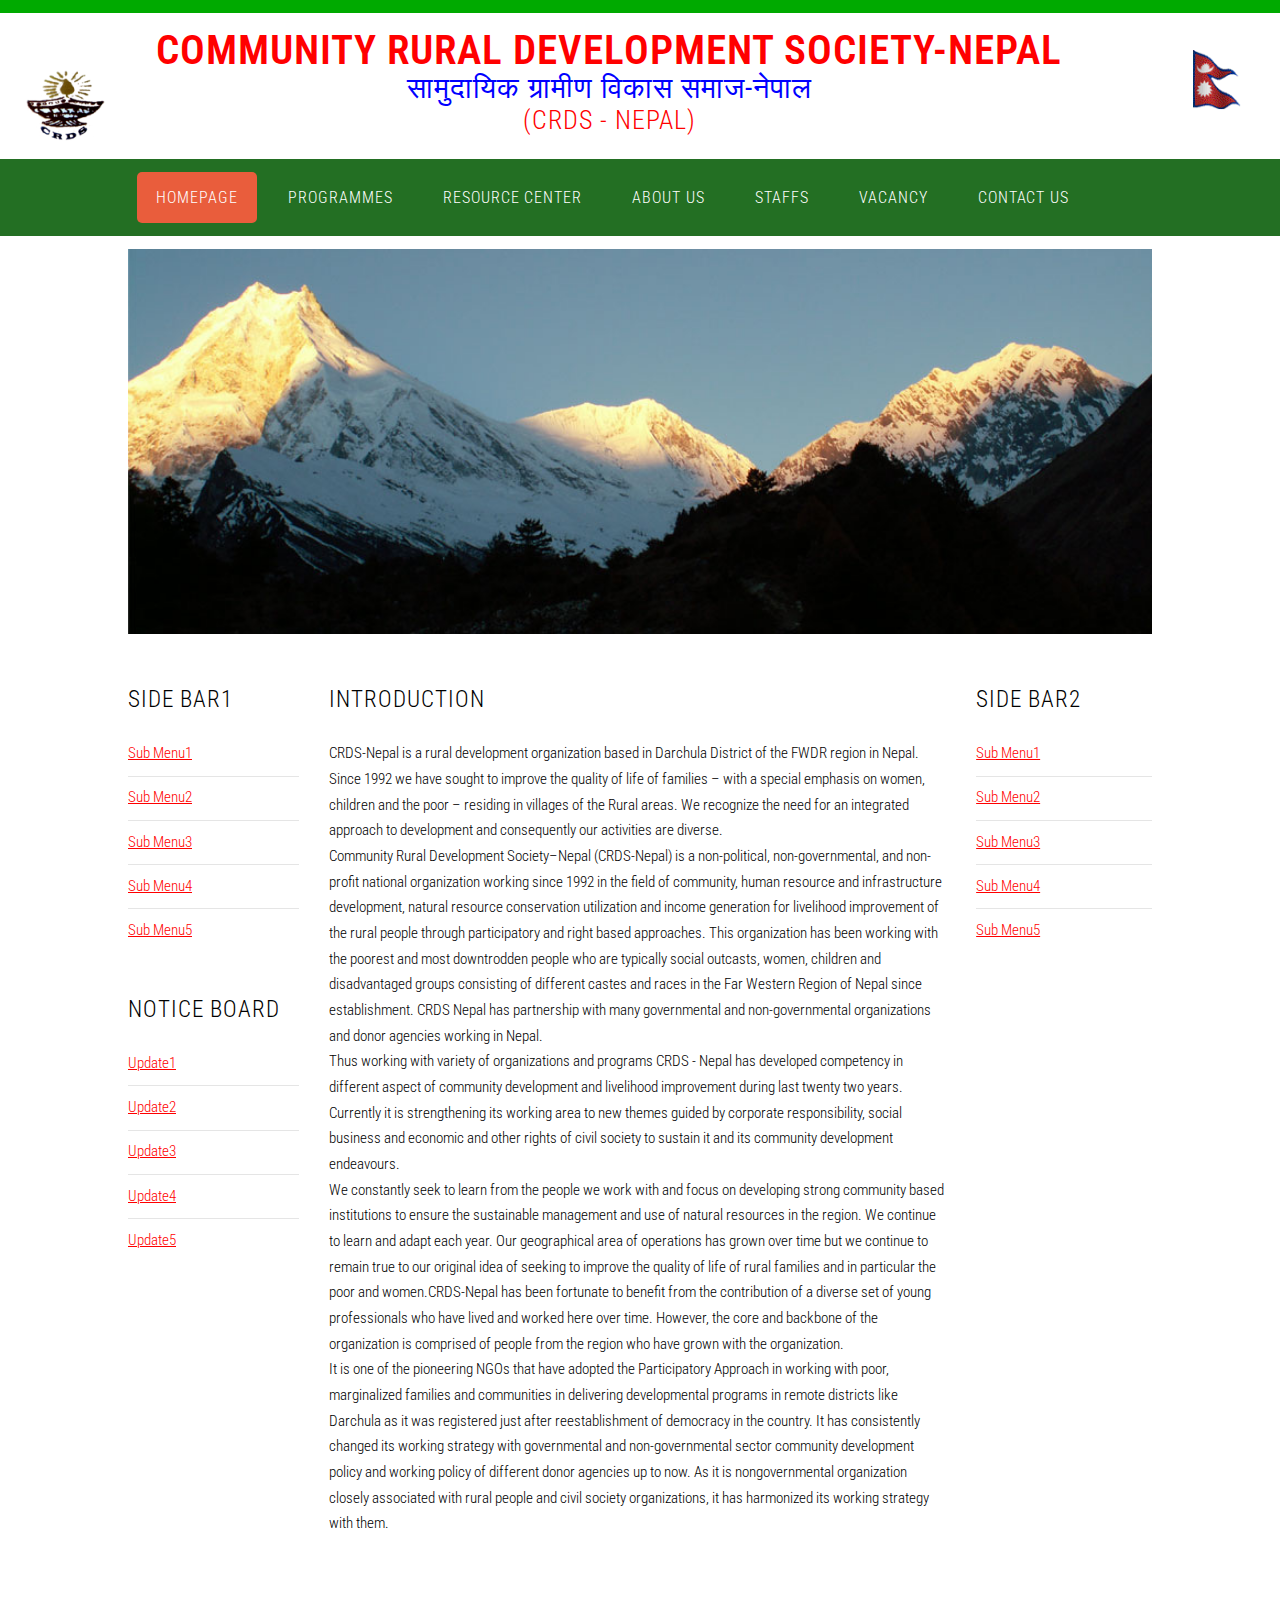
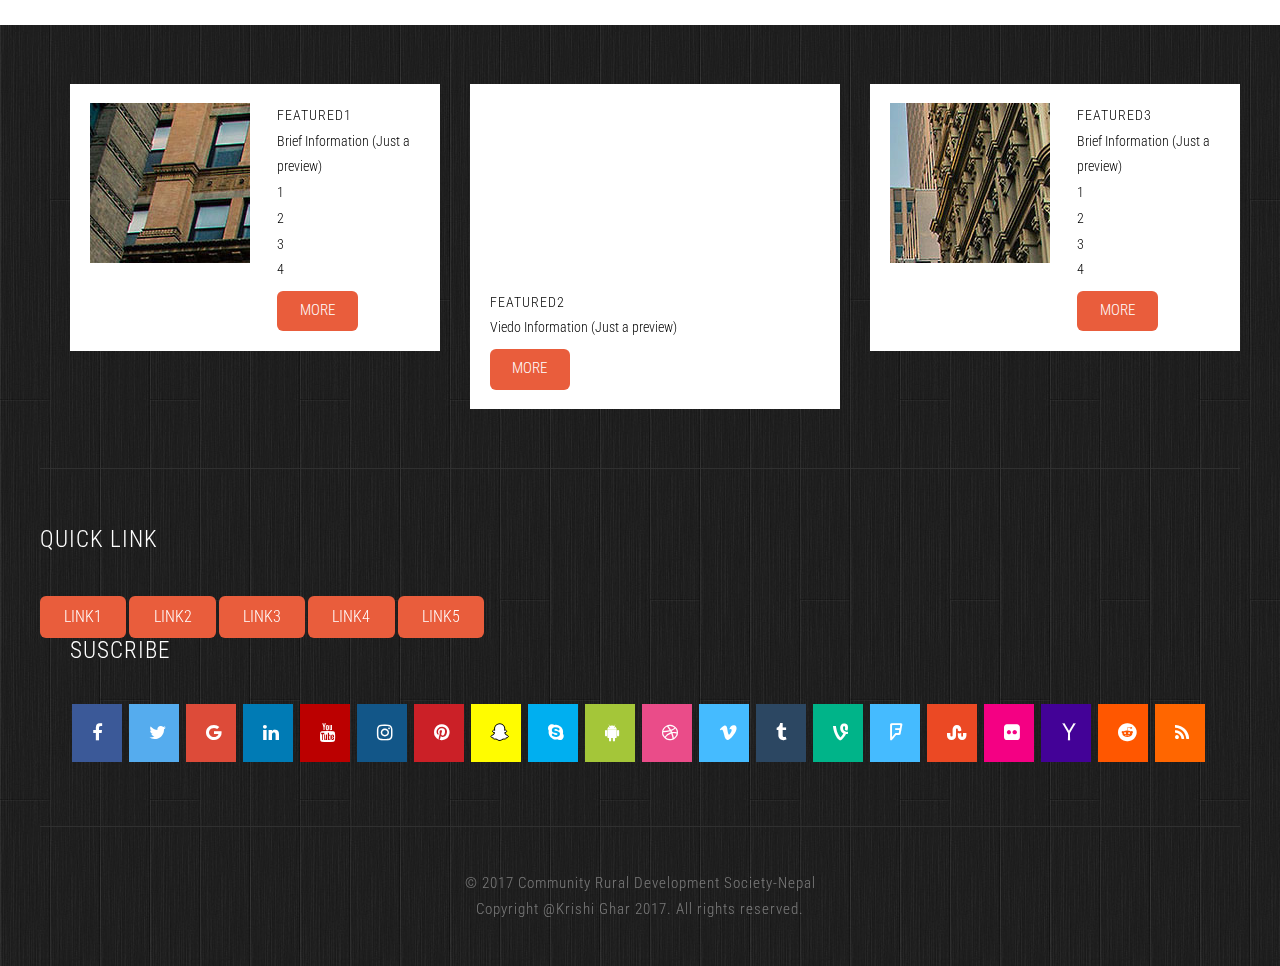
<file: design/index.html>
<!DOCTYPE HTML>
<html>
    <head>
        <title>Community Rural Development Society-Nepal</title>
        <meta http-equiv="content-type" content="text/html; charset=utf-8" />
        <meta name="description" content="" />
        <meta name="keywords" content="" />
        <link href='http://fonts.googleapis.com/css?family=Roboto+Condensed:700italic,400,300,700' rel='stylesheet' type='text/css'>
        <!--[if lte IE 8]><script src="js/html5shiv.js"></script><![endif]-->
        <script src="http://ajax.googleapis.com/ajax/libs/jquery/1.11.0/jquery.min.js"></script>
        <script src="js/skel.min.js"></script>
        <script src="js/skel-panels.min.js"></script>
        <script src="js/init.js"></script>
        <noscript>
            <link rel="stylesheet" href="css/skel-noscript.css" />
            <link rel="stylesheet" href="css/style.css" />
            <link rel="stylesheet" href="css/style-desktop.css" />
        </noscript>
        <!--[if lte IE 8]><link rel="stylesheet" href="css/ie/v8.css" /><![endif]-->
        <!--[if lte IE 9]><link rel="stylesheet" href="css/ie/v9.css" /><![endif]-->
        <link rel="stylesheet" href="https://cdnjs.cloudflare.com/ajax/libs/font-awesome/4.7.0/css/font-awesome.min.css">
    </head>
    <body class="left-sidebar">

    <div class="top-bar"></div>
    <!-- Header -->
        <div id="header">
            <div>
            <!-- Logo -->
                <div id="logo">
                    <h1><a href="#"><img src="images/logo.png"></a></h1>
                </div>
                <div>
                    <img src="./images/flag.gif" width="5%" align="right" style="padding-top: 2% ; padding-right: 1%">
                </div>
                <div  id="title" style="text-align:Center">
                    <h1>Community Rural Development Society-Nepal</h1>
                    <h2>सामुदायिक ग्रामीण विकास समाज-नेपाल</h2>
                    <h3>(CRDS - Nepal)</h3>
                </div>
            </div>
            <br>
            <div class="container">
                <!-- Nav -->
                    <nav id="nav">
                        <ul>
                            <li class="active"><a href="index1.html">Homepage</a></li>
                            <li><a href=#>Programmes</a></li>
                            <li><a href=#>Resource Center</a></li>
                            <li><a href=#>About Us</a></li>
                            <li><a href=#>Staffs</a></li>
                            <li><a href=#>Vacancy</a></li>
                            <li><a href=#>Contact Us</a></li>
                            <div style="clear: both;"></div>
                        </ul>
                    </nav>

            </div>
        </div>
    <!-- Header -->
    <!-- /BannerPic -->
    <div class="slider-div">
        <div>
            <img src="./images/banner.jpg">
        </div>
    </div>
        <!-- /Banner -->

    <!-- Main -->
        <div id="page">
                
            <!-- Main -->
            <div id="main" class="container">
                <div class="row">

                    <div class="2u">
                        <section class="sidebar">
                            <header>
                                <h2>Side Bar1</h2>
                            </header>
                            <ul class="style1">
                                <li><a href="#">Sub Menu1</a></li>
                                <li><a href="#">Sub Menu2</a></li>
                                <li><a href="#">Sub Menu3</a></li>
                                <li><a href="#">Sub Menu4</a></li>
                                <li><a href="#">Sub Menu5</a></li>
                            </ul>
                        </section>
                        <section class="sidebar">
                            <header>
                                <h2>Notice Board</h2>
                            </header>
                            <ul class="style1">
                                <li><a href="#">Update1</a></li>
                                <li><a href="#">Update2</a></li>
                                <li><a href="#">Update3</a></li>
                                <li><a href="#">Update4</a></li>
                                <li><a href="#">Update5</a></li>
                            </ul>
                        </section>
                    </div>
                    <div class="10u row">
                        <div class="9u skel-cell-important">
                            <section class="sidebar">
                                <header>
                                    <h2>Introduction</h2>
                                </header>
                                <p>CRDS-Nepal is a rural development organization based in Darchula District of the FWDR region in Nepal. Since 1992 we have sought to improve the quality of life of families – with a special emphasis on women, children and the poor – residing in villages of the Rural areas. We recognize the need for an integrated approach to development and consequently our activities are diverse.</p>
                                <p>Community Rural Development Society–Nepal (CRDS-Nepal) is a non-political, non-governmental, and non-profit national organization working since 1992 in the field of community, human resource and infrastructure development, natural resource conservation utilization and income generation for livelihood improvement of the rural people through participatory and right based approaches. This organization has been working with the poorest and most downtrodden people who are typically social outcasts, women, children and disadvantaged groups consisting of different castes and races in the Far Western Region of Nepal since establishment. CRDS Nepal has partnership with many governmental and non-governmental organizations and donor agencies working in Nepal.</p>
                                <p>Thus working with variety of organizations and programs CRDS - Nepal has developed competency in different aspect of community development and livelihood improvement during last twenty two years.  Currently it is strengthening its working area to new themes guided by corporate responsibility, social business and economic and other rights of civil society to sustain it and its community development endeavours.</p>
                                <p>We constantly seek to learn from the people we work with and focus on developing strong community based institutions to ensure the sustainable management and use of natural resources in the region. We continue to learn and adapt each year. Our geographical area of operations has grown over time but we continue to remain true to our original idea of seeking to improve the quality of life of rural families and in particular the poor and women.CRDS-Nepal has been fortunate to benefit from the contribution of a diverse set of young professionals who have lived and worked here over time. However, the core and backbone of the organization is comprised of people from the region who have grown with the organization.</p>
                                <p>It is one of the pioneering NGOs that have adopted the Participatory Approach in working with poor, marginalized families and communities in delivering developmental programs in remote districts like Darchula as it was registered just after reestablishment of democracy in the country. It has consistently changed its working strategy with governmental and non-governmental sector community development policy and working policy of different donor agencies up to now. As it is nongovernmental organization closely associated with rural people and civil society organizations, it has harmonized its working strategy with them.</p>
                            </section>
                        </div>
                     
                        <div class="3u">
                            <section class="sidebar">
                                <header>
                                    <h2>Side Bar2</h2>
                                </header>
                                <ul class="style1">
                                    <li><a href="#">Sub Menu1</a></li>
                                    <li><a href="#">Sub Menu2</a></li>
                                    <li><a href="#">Sub Menu3</a></li>
                                    <li><a href="#">Sub Menu4</a></li>
                                    <li><a href="#">Sub Menu5</a></li>
                                </ul>
                            </section>
                        </div>
                    </div>   
                </div>
            </div>
            <!-- Main -->

        </div>
    <!-- /Main -->

    <!-- Featured -->
        <div id="featured">
            <div class="container">
                <div class="row">
                    <section class="4u">
                        <div class="box">
                            <a href="#" class="image left"><img src="images/pics04.jpg" alt=""></a>
                            <h3>Featured1</h3>
                            <p>Brief Information (Just a preview)</p>
                            <p>1</p>
                            <p>2</p>
                            <p>3</p>
                            <p>4</p>
                            <a href="#" class="button">More</a>
                        </div>
                    </section>
                    <section class="4u">
                        <div class="box">
                            <a href="#" class="image left">
                                <iframe src="https://www.youtube.com/embed/OJjW9N9BbLc">
                                </iframe>
                            </a>
                            <h3>Featured2</h3>
                            <p>Viedo Information (Just a preview)</p>
                            <a href="#" class="button">More</a>
                        </div>
                    </section>
                    <section class="4u">
                        <div class="box">
                            <a href="#" class="image left"><img src="images/pics06.jpg" alt=""></a>
                            <h3>Featured3</h3>
                            <p>Brief Information (Just a preview)</p>
                            <p>1</p>
                            <p>2</p>
                            <p>3</p>
                            <p>4</p>
                            <a href="#" class="button">More</a>
                        </div>
                    </section>
                </div>
                <div class="divider"></div>
            </div>
        </div>
    <!-- /Featured -->

    <!-- Footer -->
        <div id="footer">
            <div class="container">
                <div class="row">
                    <div class="5u">
                        <section>
                            <h2>Quick Link</h2>
                            <a href="#" class="button">Link1</a>
                            <a href="#" class="button">Link2</a>
                            <a href="#" class="button">Link3</a>
                            <a href="#" class="button">Link4</a>
                            <a href="#" class="button">Link5</a>
                        </section>
                    </div>
                    <div class="12u">
                    <section>
                            <h2>Suscribe</h2>
                            <a href="#" class="fa fa-facebook"></a>
                            <a href="#" class="fa fa-twitter"></a>
                            <a href="#" class="fa fa-google"></a>
                            <a href="#" class="fa fa-linkedin"></a>
                            <a href="#" class="fa fa-youtube"></a>
                            <a href="#" class="fa fa-instagram"></a>
                            <a href="#" class="fa fa-pinterest"></a>
                            <a href="#" class="fa fa-snapchat-ghost"></a>
                            <a href="#" class="fa fa-skype"></a>
                            <a href="#" class="fa fa-android"></a>
                            <a href="#" class="fa fa-dribbble"></a>
                            <a href="#" class="fa fa-vimeo"></a>
                            <a href="#" class="fa fa-tumblr"></a>
                            <a href="#" class="fa fa-vine"></a>
                            <a href="#" class="fa fa-foursquare"></a>
                            <a href="#" class="fa fa-stumbleupon"></a>
                            <a href="#" class="fa fa-flickr"></a>
                            <a href="#" class="fa fa-yahoo"></a>
                            <a href="#" class="fa fa-reddit"></a>
                            <a href="#" class="fa fa-rss"></a>
                        </section>
                        </div>
                </div>
            </div>
        </div>
    <!-- /Footer -->

    <!-- Copyright -->
        <div id="copyright" class="container">
        © 2017 Community Rural Development Society-Nepal <br>
        Copyright @Krishi Ghar 2017. All rights reserved. <br>
        </div>


    </body>
</html>
</file>
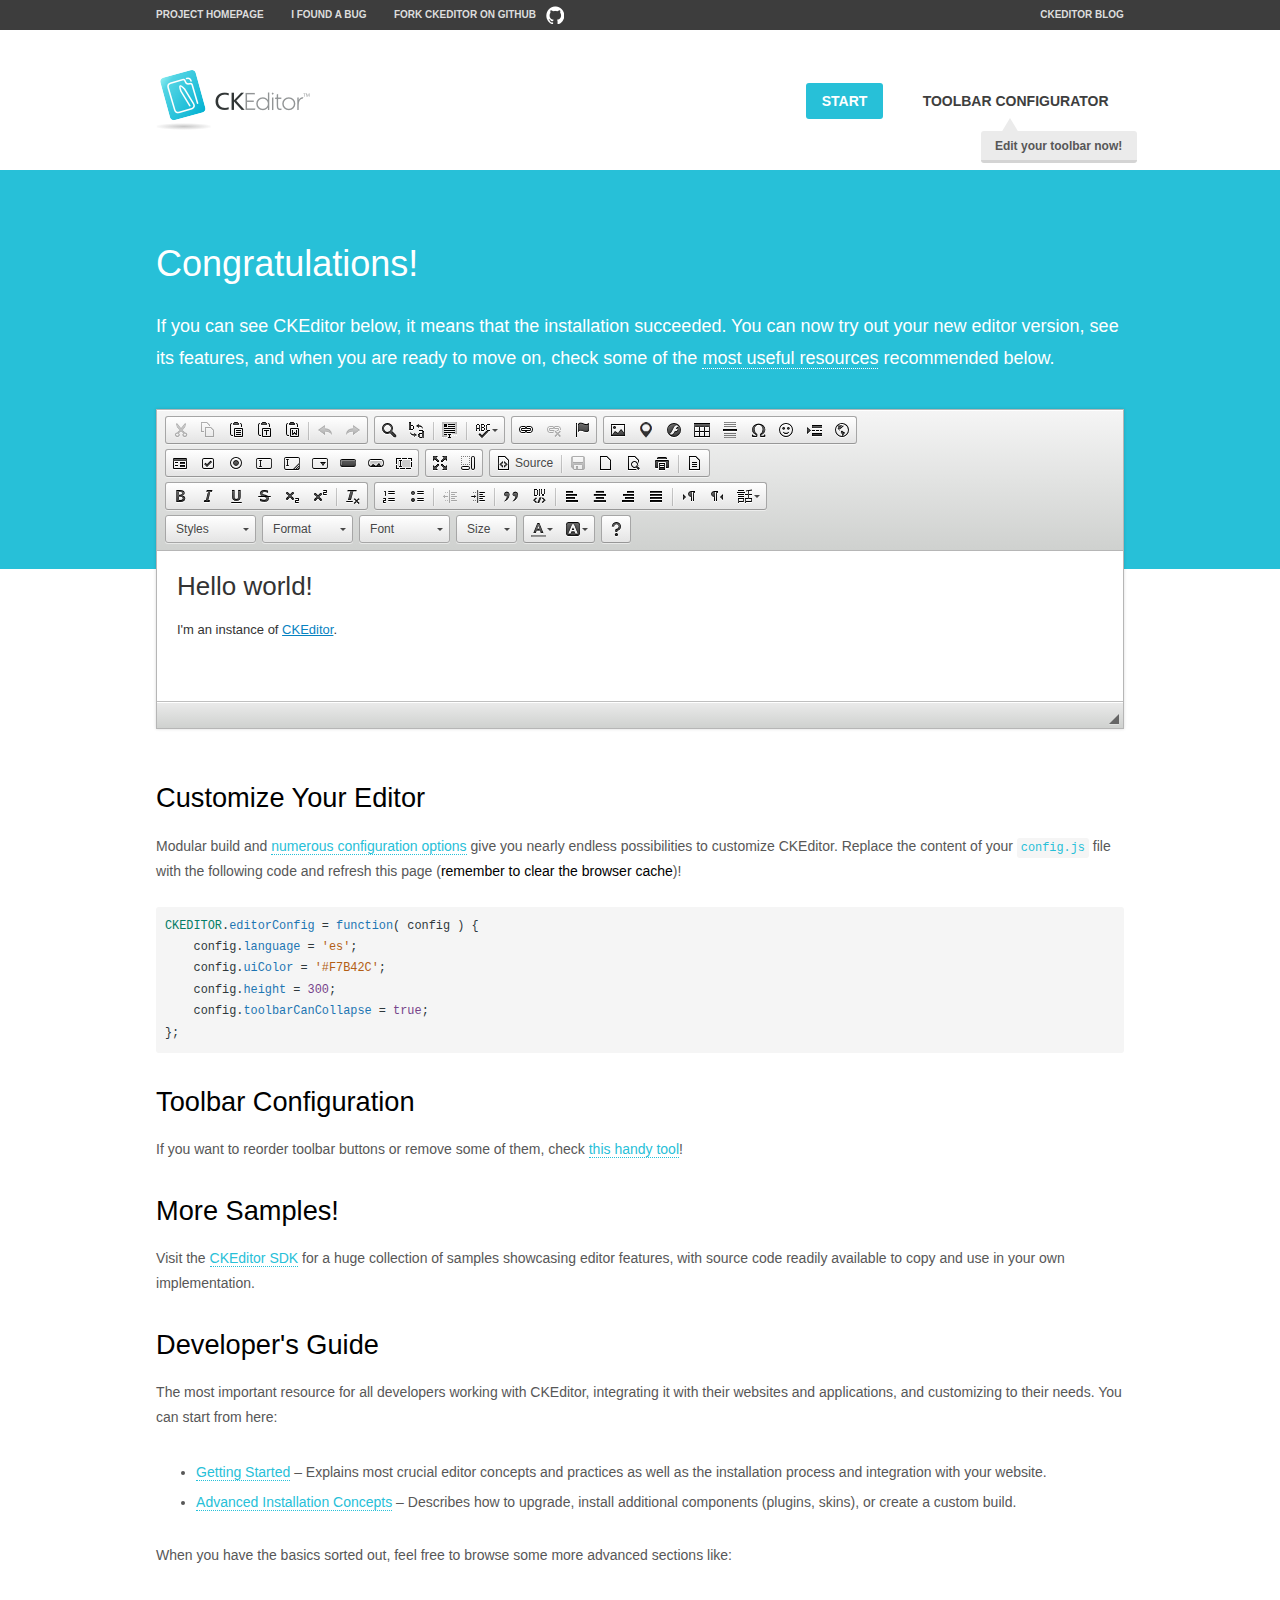
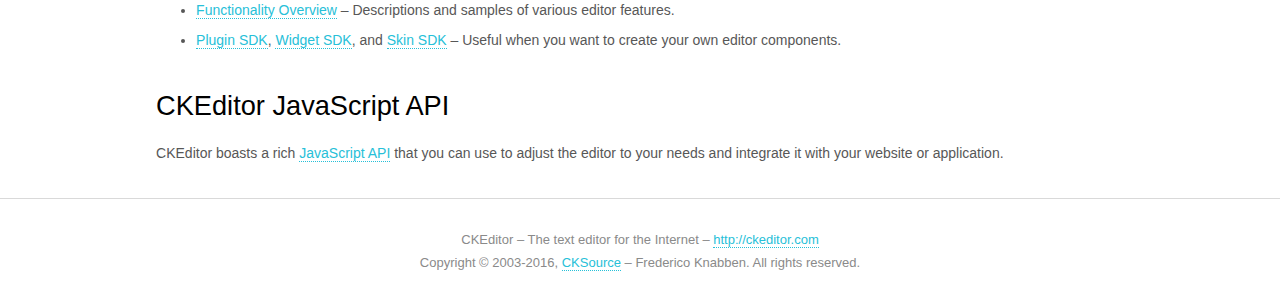
<file: admin/ckeditor/samples/index.html>
<!DOCTYPE html>
<!--
Copyright (c) 2003-2016, CKSource - Frederico Knabben. All rights reserved.
For licensing, see LICENSE.md or http://ckeditor.com/license
-->
<html>
<head>
	<meta charset="utf-8">
	<title>CKEditor Sample</title>
	<script src="../ckeditor.js"></script>
	<script src="js/sample.js"></script>
	<link rel="stylesheet" href="css/samples.css">
	<link rel="stylesheet" href="toolbarconfigurator/lib/codemirror/neo.css">
</head>
<body id="main">

<nav class="navigation-a">
	<div class="grid-container">
		<ul class="navigation-a-left grid-width-70">
			<li><a href="http://ckeditor.com">Project Homepage</a></li>
			<li><a href="http://dev.ckeditor.com/">I found a bug</a></li>
			<li><a href="http://github.com/ckeditor/ckeditor-dev" class="icon-pos-right icon-navigation-a-github">Fork CKEditor on GitHub</a></li>
		</ul>
		<ul class="navigation-a-right grid-width-30">
			<li><a href="http://ckeditor.com/blog-list">CKEditor Blog</a></li>
		</ul>
	</div>
</nav>

<header class="header-a">
	<div class="grid-container">
		<h1 class="header-a-logo grid-width-30">
			<a href="index.html"><img src="img/logo.png" alt="CKEditor Sample"></a>
		</h1>

		<nav class="navigation-b grid-width-70">
			<ul>
				<li><a href="index.html" class="button-a button-a-background">Start</a></li>
				<li><a href="toolbarconfigurator/index.html" class="button-a">Toolbar configurator <span class="balloon-a balloon-a-nw">Edit your toolbar now!</span></a></li>
			</ul>
		</nav>
	</div>
</header>

<main>
	<div class="adjoined-top">
		<div class="grid-container">
			<div class="content grid-width-100">
				<h1>Congratulations!</h1>
				<p>
					If you can see CKEditor below, it means that the installation succeeded.
					You can now try out your new editor version, see its features, and when you are ready to move on, check some of the <a href="#sample-customize">most useful resources</a> recommended below.
				</p>
			</div>
		</div>
	</div>
	<div class="adjoined-bottom">
		<div class="grid-container">
			<div class="grid-width-100">
				<div id="editor">
					<h1>Hello world!</h1>
					<p>I'm an instance of <a href="http://ckeditor.com">CKEditor</a>.</p>
				</div>
			</div>
		</div>
	</div>

	<div class="grid-container">
		<div class="content grid-width-100">
			<section id="sample-customize">
				<h2>Customize Your Editor</h2>
				<p>Modular build and <a href="http://docs.ckeditor.com/#!/guide/dev_configuration">numerous configuration options</a> give you nearly endless possibilities to customize CKEditor. Replace the content of your <code><a href="../config.js">config.js</a></code> file with the following code and refresh this page (<strong>remember to clear the browser cache</strong>)!</p>
		<pre class="cm-s-neo CodeMirror"><code><span style="padding-right: 0.1px;"><span class="cm-variable">CKEDITOR</span>.<span class="cm-property">editorConfig</span> <span class="cm-operator">=</span> <span class="cm-keyword">function</span>( <span class="cm-def">config</span> ) {</span>
<span style="padding-right: 0.1px;"><span class="cm-tab">	</span><span class="cm-variable-2">config</span>.<span class="cm-property">language</span> <span class="cm-operator">=</span> <span class="cm-string">'es'</span>;</span>
<span style="padding-right: 0.1px;"><span class="cm-tab">	</span><span class="cm-variable-2">config</span>.<span class="cm-property">uiColor</span> <span class="cm-operator">=</span> <span class="cm-string">'#F7B42C'</span>;</span>
<span style="padding-right: 0.1px;"><span class="cm-tab">	</span><span class="cm-variable-2">config</span>.<span class="cm-property">height</span> <span class="cm-operator">=</span> <span class="cm-number">300</span>;</span>
<span style="padding-right: 0.1px;"><span class="cm-tab">	</span><span class="cm-variable-2">config</span>.<span class="cm-property">toolbarCanCollapse</span> <span class="cm-operator">=</span> <span class="cm-atom">true</span>;</span>
<span style="padding-right: 0.1px;">};</span></code></pre>
			</section>

			<section>
				<h2>Toolbar Configuration</h2>
				<p>If you want to reorder toolbar buttons or remove some of them, check <a href="toolbarconfigurator/index.html">this handy tool</a>!</p>
			</section>

			<section>
				<h2>More Samples!</h2>
				<p>Visit the <a href="http://sdk.ckeditor.com">CKEditor SDK</a> for a huge collection of samples showcasing editor features, with source code readily available to copy and use in your own implementation.</p>
			</section>

			<section>
				<h2>Developer's Guide</h2>
				<p>The most important resource for all developers working with CKEditor, integrating it with their websites and applications, and customizing to their needs. You can start from here:</p>
				<ul>
					<li><a href="http://docs.ckeditor.com/#!/guide/dev_installation">Getting Started</a> &ndash; Explains most crucial editor concepts and practices as well as the installation process and integration with your website.</li>
					<li><a href="http://docs.ckeditor.com/#!/guide/dev_advanced_installation">Advanced Installation Concepts</a> &ndash; Describes how to upgrade, install additional components (plugins, skins), or create a custom build.</li>
				</ul>
					<p>When you have the basics sorted out, feel free to browse some more advanced sections like:</p>
				<ul>
					<li><a href="http://docs.ckeditor.com/#!/guide/dev_features">Functionality Overview</a> &ndash; Descriptions and samples of various editor features.</li>
					<li><a href="http://docs.ckeditor.com/#!/guide/plugin_sdk_intro">Plugin SDK</a>, <a href="http://docs.ckeditor.com/#!/guide/widget_sdk_intro">Widget SDK</a>, and <a href="http://docs.ckeditor.com/#!/guide/skin_sdk_intro">Skin SDK</a> &ndash; Useful when you want to create your own editor components.</li>
				</ul>
			</section>

			<section>
				<h2>CKEditor JavaScript API</h2>
				<p>CKEditor boasts a rich <a href="http://docs.ckeditor.com/#!/api">JavaScript API</a> that you can use to adjust the editor to your needs and integrate it with your website or application.</p>
			</section>
		</div>
	</div>
</main>

<footer class="footer-a grid-container">
	<div class="grid-container">
		<p class="grid-width-100">
			CKEditor &ndash; The text editor for the Internet &ndash; <a class="samples" href="http://ckeditor.com/">http://ckeditor.com</a>
		</p>
		<p class="grid-width-100" id="copy">
			Copyright &copy; 2003-2016, <a class="samples" href="http://cksource.com/">CKSource</a> &ndash; Frederico Knabben. All rights reserved.
		</p>
	</div>
</footer>
<script>
	initSample();
</script>

</body>
</html>
</file>
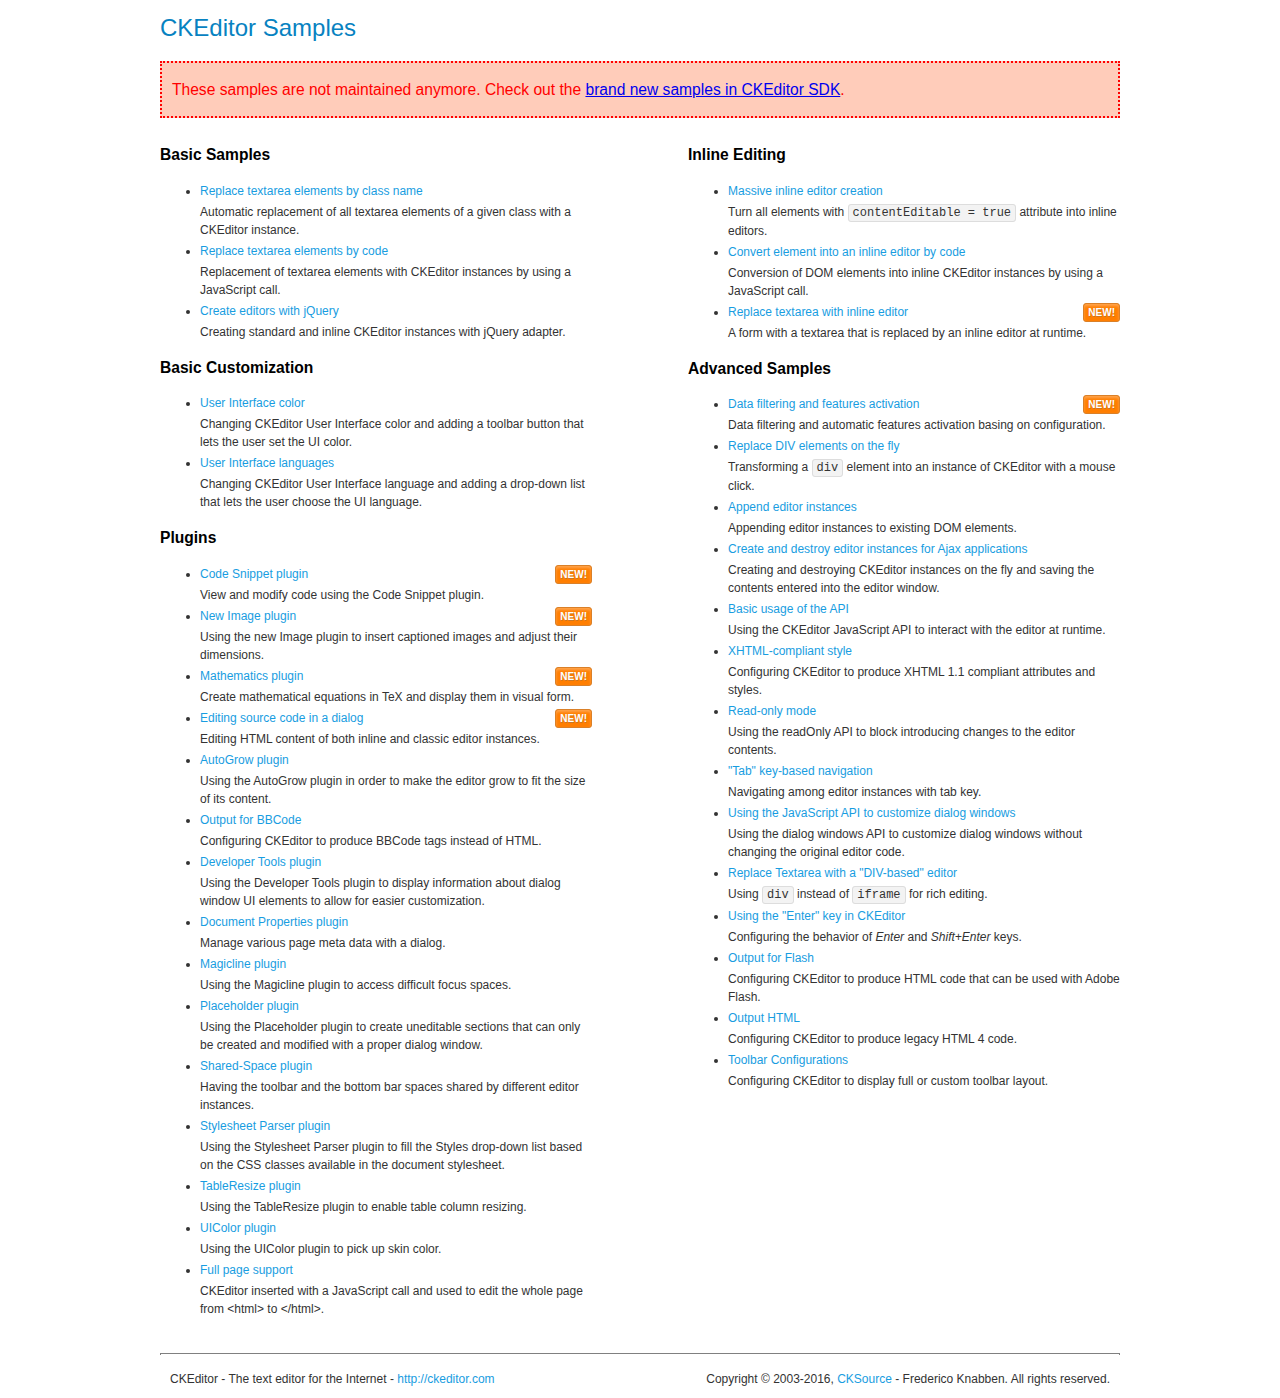
<file: admin/ckeditor/samples/old/index.html>
﻿<!DOCTYPE html>
<!--
Copyright (c) 2003-2016, CKSource - Frederico Knabben. All rights reserved.
For licensing, see LICENSE.md or http://ckeditor.com/license
-->
<html>
<head>
	<meta charset="utf-8">
	<title>CKEditor Samples</title>
	<link rel="stylesheet" href="sample.css">
</head>
<body>
	<h1 class="samples">
		CKEditor Samples
	</h1>
	<div class="warning deprecated">
		These samples are not maintained anymore. Check out the <a href="http://sdk.ckeditor.com/">brand new samples in CKEditor SDK</a>.
	</div>
	<div class="twoColumns">
		<div class="twoColumnsLeft">
			<h2 class="samples">
				Basic Samples
			</h2>
			<dl class="samples">
				<dt><a class="samples" href="replacebyclass.html">Replace textarea elements by class name</a></dt>
				<dd>Automatic replacement of all textarea elements of a given class with a CKEditor instance.</dd>

				<dt><a class="samples" href="replacebycode.html">Replace textarea elements by code</a></dt>
				<dd>Replacement of textarea elements with CKEditor instances by using a JavaScript call.</dd>

				<dt><a class="samples" href="jquery.html">Create editors with jQuery</a></dt>
				<dd>Creating standard and inline CKEditor instances with jQuery adapter.</dd>
			</dl>

			<h2 class="samples">
				Basic Customization
			</h2>
			<dl class="samples">
				<dt><a class="samples" href="uicolor.html">User Interface color</a></dt>
				<dd>Changing CKEditor User Interface color and adding a toolbar button that lets the user set the UI color.</dd>

				<dt><a class="samples" href="uilanguages.html">User Interface languages</a></dt>
				<dd>Changing CKEditor User Interface language and adding a drop-down list that lets the user choose the UI language.</dd>
			</dl>


			<h2 class="samples">Plugins</h2>
<dl class="samples">
<dt><a class="samples" href="codesnippet/codesnippet.html">Code Snippet plugin</a> <span class="new">New!</span></dt>
<dd>View and modify code using the Code Snippet plugin.</dd>

<dt><a class="samples" href="image2/image2.html">New Image plugin</a> <span class="new">New!</span></dt>
<dd>Using the new Image plugin to insert captioned images and adjust their dimensions.</dd>

<dt><a class="samples" href="mathjax/mathjax.html">Mathematics plugin</a> <span class="new">New!</span></dt>
<dd>Create mathematical equations in TeX and display them in visual form.</dd>

<dt><a class="samples" href="sourcedialog/sourcedialog.html">Editing source code in a dialog</a> <span class="new">New!</span></dt>
<dd>Editing HTML content of both inline and classic editor instances.</dd>

<dt><a class="samples" href="autogrow/autogrow.html">AutoGrow plugin</a></dt>
<dd>Using the AutoGrow plugin in order to make the editor grow to fit the size of its content.</dd>

<dt><a class="samples" href="bbcode/bbcode.html">Output for BBCode</a></dt>
<dd>Configuring CKEditor to produce BBCode tags instead of HTML.</dd>

<dt><a class="samples" href="devtools/devtools.html">Developer Tools plugin</a></dt>
<dd>Using the Developer Tools plugin to display information about dialog window UI elements to allow for easier customization.</dd>

<dt><a class="samples" href="docprops/docprops.html">Document Properties plugin</a></dt>
<dd>Manage various page meta data with a dialog.</dd>

<dt><a class="samples" href="magicline/magicline.html">Magicline plugin</a></dt>
<dd>Using the Magicline plugin to access difficult focus spaces.</dd>

<dt><a class="samples" href="placeholder/placeholder.html">Placeholder plugin</a></dt>
<dd>Using the Placeholder plugin to create uneditable sections that can only be created and modified with a proper dialog window.</dd>

<dt><a class="samples" href="sharedspace/sharedspace.html">Shared-Space plugin</a></dt>
<dd>Having the toolbar and the bottom bar spaces shared by different editor instances.</dd>

<dt><a class="samples" href="stylesheetparser/stylesheetparser.html">Stylesheet Parser plugin</a></dt>
<dd>Using the Stylesheet Parser plugin to fill the Styles drop-down list based on the CSS classes available in the document stylesheet.</dd>

<dt><a class="samples" href="tableresize/tableresize.html">TableResize plugin</a></dt>
<dd>Using the TableResize plugin to enable table column resizing.</dd>

<dt><a class="samples" href="uicolor/uicolor.html">UIColor plugin</a></dt>
<dd>Using the UIColor plugin to pick up skin color.</dd>

<dt><a class="samples" href="wysiwygarea/fullpage.html">Full page support</a></dt>
<dd>CKEditor inserted with a JavaScript call and used to edit the whole page from &lt;html&gt; to &lt;/html&gt;.</dd>
</dl>
		</div>
		<div class="twoColumnsRight">
			<h2 class="samples">
				Inline Editing
			</h2>
			<dl class="samples">
				<dt><a class="samples" href="inlineall.html">Massive inline editor creation</a></dt>
				<dd>Turn all elements with <code>contentEditable = true</code> attribute into inline editors.</dd>

				<dt><a class="samples" href="inlinebycode.html">Convert element into an inline editor by code</a></dt>
				<dd>Conversion of DOM elements into inline CKEditor instances by using a JavaScript call.</dd>

				<dt><a class="samples" href="inlinetextarea.html">Replace textarea with inline editor</a> <span class="new">New!</span></dt>
				<dd>A form with a textarea that is replaced by an inline editor at runtime.</dd>

				
			</dl>

			<h2 class="samples">
				Advanced Samples
			</h2>
			<dl class="samples">
				<dt><a class="samples" href="datafiltering.html">Data filtering and features activation</a> <span class="new">New!</span></dt>
				<dd>Data filtering and automatic features activation basing on configuration.</dd>

				<dt><a class="samples" href="divreplace.html">Replace DIV elements on the fly</a></dt>
				<dd>Transforming a <code>div</code> element into an instance of CKEditor with a mouse click.</dd>

				<dt><a class="samples" href="appendto.html">Append editor instances</a></dt>
				<dd>Appending editor instances to existing DOM elements.</dd>

				<dt><a class="samples" href="ajax.html">Create and destroy editor instances for Ajax applications</a></dt>
				<dd>Creating and destroying CKEditor instances on the fly and saving the contents entered into the editor window.</dd>

				<dt><a class="samples" href="api.html">Basic usage of the API</a></dt>
				<dd>Using the CKEditor JavaScript API to interact with the editor at runtime.</dd>

				<dt><a class="samples" href="xhtmlstyle.html">XHTML-compliant style</a></dt>
				<dd>Configuring CKEditor to produce XHTML 1.1 compliant attributes and styles.</dd>

				<dt><a class="samples" href="readonly.html">Read-only mode</a></dt>
				<dd>Using the readOnly API to block introducing changes to the editor contents.</dd>

				<dt><a class="samples" href="tabindex.html">"Tab" key-based navigation</a></dt>
				<dd>Navigating among editor instances with tab key.</dd>


				
<dt><a class="samples" href="dialog/dialog.html">Using the JavaScript API to customize dialog windows</a></dt>
<dd>Using the dialog windows API to customize dialog windows without changing the original editor code.</dd>

<dt><a class="samples" href="divarea/divarea.html">Replace Textarea with a &quot;DIV-based&quot; editor</a></dt>
<dd>Using <code>div</code> instead of <code>iframe</code> for rich editing.</dd>

<dt><a class="samples" href="enterkey/enterkey.html">Using the &quot;Enter&quot; key in CKEditor</a></dt>
<dd>Configuring the behavior of <em>Enter</em> and <em>Shift+Enter</em> keys.</dd>

<dt><a class="samples" href="htmlwriter/outputforflash.html">Output for Flash</a></dt>
<dd>Configuring CKEditor to produce HTML code that can be used with Adobe Flash.</dd>

<dt><a class="samples" href="htmlwriter/outputhtml.html">Output HTML</a></dt>
<dd>Configuring CKEditor to produce legacy HTML 4 code.</dd>

<dt><a class="samples" href="toolbar/toolbar.html">Toolbar Configurations</a></dt>
<dd>Configuring CKEditor to display full or custom toolbar layout.</dd>

			</dl>
		</div>
	</div>
	<div id="footer">
		<hr>
		<p>
			CKEditor - The text editor for the Internet - <a class="samples" href="http://ckeditor.com/">http://ckeditor.com</a>
		</p>
		<p id="copy">
			Copyright &copy; 2003-2016, <a class="samples" href="http://cksource.com/">CKSource</a> - Frederico Knabben. All rights reserved.
		</p>
	</div>
</body>
</html>
</file>
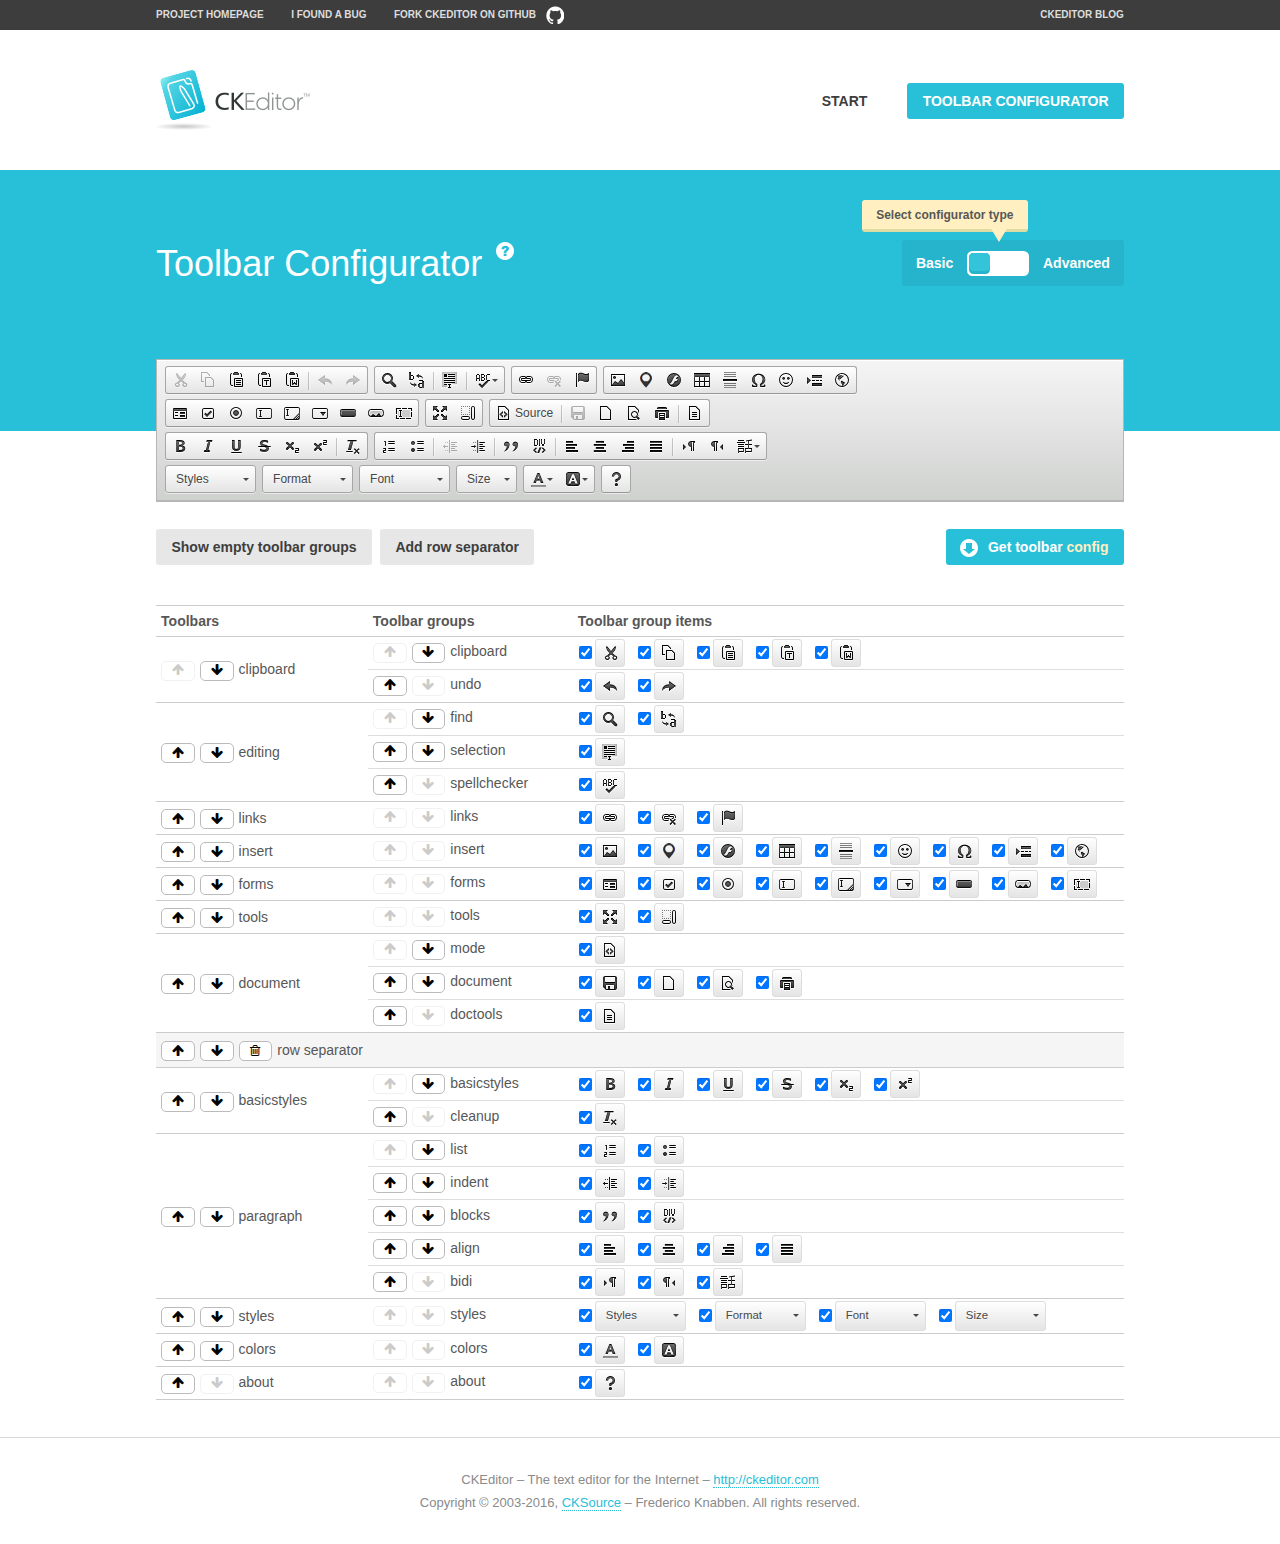
<file: admin/ckeditor/samples/toolbarconfigurator/index.html>
<!DOCTYPE html>
<!--
Copyright (c) 2003-2016, CKSource - Frederico Knabben. All rights reserved.
For licensing, see LICENSE.md or http://ckeditor.com/license
-->
<!--[if IE 8]><html class="ie8"><![endif]-->
<!--[if gt IE 8]><html><![endif]-->
<!--[if !IE]><!--><html><!--<![endif]-->
<head>
	<meta charset="utf-8">
	<title>Toolbar Configurator</title>
	<script src="../../ckeditor.js"></script>
	<script>
		if ( CKEDITOR.env.ie && CKEDITOR.env.version < 9 )
			CKEDITOR.tools.enableHtml5Elements( document );
	</script>
	<link rel="stylesheet" href="lib/codemirror/codemirror.css">
	<link rel="stylesheet" href="lib/codemirror/show-hint.css">
	<link rel="stylesheet" href="lib/codemirror/neo.css">
	<link rel="stylesheet" href="css/fontello.css">
	<link rel="stylesheet" href="../css/samples.css">
</head>
<body id="toolbar">

<nav class="navigation-a">
	<div class="grid-container">
		<ul class="navigation-a-left grid-width-70">
			<li><a href="http://ckeditor.com">Project Homepage</a></li>
			<li><a href="http://dev.ckeditor.com/">I found a bug</a></li>
			<li><a href="http://github.com/ckeditor/ckeditor-dev" class="icon-pos-right icon-navigation-a-github">Fork CKEditor on GitHub</a></li>
		</ul>
		<ul class="navigation-a-right grid-width-30">
			<li><a href="http://ckeditor.com/blog-list">CKEditor Blog</a></li>
		</ul>
	</div>
</nav>

<header class="header-a">
	<div class="grid-container">
		<h1 class="header-a-logo grid-width-30">
			<a href="../index.html"><img src="../img/logo.png" alt="CKEditor Logo"></a>
		</h1>
		<nav class="navigation-b grid-width-70">
			<ul>
				<li><a href="../index.html"  class="button-a">Start</a></li>
				<li><a href="index.html"  class="button-a button-a-background">Toolbar configurator</a></li>
			</ul>
		</nav>
	</div>
</header>

<main>
	<div class="adjoined-top">
		<div class="grid-container">
			<div class="content grid-width-100">
				<div class="grid-container-nested">
					<h1 class="grid-width-60">
						Toolbar Configurator
						<a href="#help-content" type="button" title="Configurator help" id="help" class="button-a button-a-background button-a-no-text icon-pos-left icon-question-mark">Help</a>
					</h1>

					<div class="grid-width-40 grid-switch-magic">
						<div class="switch">
							<span class="balloon-a balloon-a-se">Select configurator type</span>
							<input type="radio" name="radio" data-num="1" id="radio-basic" />
							<input type="radio" name="radio" data-num="2" id="radio-advanced" />
							<label data-for="1" for="radio-basic">Basic</label>
							<span class="switch-inner">
								<span class="handler"></span>
							</span>
							<label data-for="2" for="radio-advanced">Advanced</label>
						</div>
					</div>
				</div>
			</div>
		</div>
	</div>
	<div class="adjoined-bottom">
		<div class="grid-container">
			<div class="grid-width-100">
				<div class="editors-container">
					<div id="editor-basic"></div>
					<div id="editor-advanced"></div>
				</div>
			</div>
		</div>
	</div>

	<div class="grid-container configurator">
		<div class="content grid-width-100">
			<div class="configurator">
				<div>
					<div id="toolbarModifierWrapper"></div>
				</div>
			</div>
		</div>
	</div>

	<div id="help-content">
		<div class="grid-container">
			<div class="grid-width-100">
				<h2>What Am I Doing Here?</h2>

				<div class="grid-container grid-container-nested">
					<div class="basic">
						<div class="grid-width-50">
							<p>Arrange <a href="http://docs.ckeditor.com/#!/api/CKEDITOR.config-cfg-toolbarGroups">toolbar groups</a>, toggle <a href="http://docs.ckeditor.com/#!/api/CKEDITOR.config-cfg-removeButtons">button visibility</a> according to your needs and get your toolbar configuration.</p>
							<p>You can replace the content of the <a href="../../config.js"><code>config.js</code></a> file with the generated configuration. If you already set some configuration options you will need to merge both configurations.</p>
						</div>
						<div class="grid-width-50">
							<p>Read more about different ways of <a href="http://docs.ckeditor.com/#!/guide/dev_configuration">setting configuration</a> and do not forget about <strong>clearing browser cache</strong>.</p>
							<p>Arranging toolbar groups is the recommended way of configuring the toolbar, but if you need more freedom you can use the <a href="#advanced">advanced configurator</a>.</p>
						</div>
					</div>
					<div class="advanced" style="display: none;">
						<div class="grid-width-50">
							<p>With this code editor you can edit your <a href="http://docs.ckeditor.com/#!/api/CKEDITOR.config-cfg-toolbar">toolbar configuration</a> live.</p>
							<p>You can replace the content of the <a href="../../config.js"><code>config.js</code></a> file with the generated configuration. If you already set some configuration options you will need to merge both configurations.</p>
						</div>
						<div class="grid-width-50">
							<p>Read more about different ways of <a href="http://docs.ckeditor.com/#!/guide/dev_configuration">setting configuration</a> and do not forget about <strong>clearing browser cache</strong>.</p>
						</div>
					</div>
				</div>

				<p class="grid-container grid-container-nested">
					<button type="button" class="help-content-close grid-width-100 button-a button-a-background">Got it. Let's play!</button>
				</p>
			</div>
		</div>
	</div>
</main>

<footer class="footer-a grid-container">
	<p class="grid-width-100">
		CKEditor &ndash; The text editor for the Internet &ndash; <a class="samples" href="http://ckeditor.com/">http://ckeditor.com</a>
	</p>
	<p class="grid-width-100" id="copy">
		Copyright &copy; 2003-2016, <a class="samples" href="http://cksource.com/">CKSource</a> &ndash; Frederico Knabben. All rights reserved.
	</p>
</footer>

<script src="lib/codemirror/codemirror.js"></script>
<script src="lib/codemirror/javascript.js"></script>
<script src="lib/codemirror/show-hint.js"></script>

<script src="js/fulltoolbareditor.js"></script>
<script src="js/abstracttoolbarmodifier.js"></script>
<script src="js/toolbarmodifier.js"></script>
<script src="js/toolbartextmodifier.js"></script>
<script src="../js/sf.js"></script>

<script>
	( function() {
		'use strict';

		var mode = ( window.location.hash.substr( 1 ) === 'advanced' ) ? 'advanced' : 'basic',
			configuratorSection = CKEDITOR.document.findOne( 'main > .grid-container.configurator' ),
			basicInstruction = CKEDITOR.document.findOne( '#help-content .basic' ),
			advancedInstruction = CKEDITOR.document.findOne( '#help-content .advanced' ),

			// Configurator mode switcher.
			modeSwitchBasic = CKEDITOR.document.getById( 'radio-basic' ),
			modeSwitchAdvanced = CKEDITOR.document.getById( 'radio-advanced' );

		// Initial setup
		function updateSwitcher() {
			if ( mode === 'advanced' ) {
				modeSwitchAdvanced.$.checked = true;
			} else {
				modeSwitchBasic.$.checked = true;
			}
		}

		updateSwitcher();

		CKEDITOR.document.getWindow().on( 'hashchange', function( e ) {
			var hash = window.location.hash.substr( 1 );
			if ( !( hash === 'advanced' || hash === 'basic' ) ) {
				return;
			}
			mode = hash;
			onToolbarsDone( mode );
		} );

		CKEDITOR.document.getWindow().on( 'resize', function() {
			updateToolbar( ( mode === 'basic' ? toolbarModifier : toolbarTextModifier )[ 'editorInstance' ] );
		} );

		function onRefresh( modifier ) {
			modifier = modifier || this;

			if ( mode === 'basic' && modifier instanceof ToolbarConfigurator.ToolbarTextModifier ) {
				return;
			}

			// CodeMirror container becomes visible, so we need to refresh and to avoid rendering problems.
			if ( mode === 'advanced' && modifier instanceof ToolbarConfigurator.ToolbarTextModifier ) {
				modifier.codeContainer.refresh();
			}

			updateToolbar( modifier.editorInstance );
		}

		function updateToolbar( editor ) {
			var editorContainer = editor.container;

			// Not always editor is loaded.
			if ( !editorContainer ) {
				return;
			}

			var displayStyle = editorContainer.getStyle( 'display' );

			editorContainer.setStyle( 'display', 'block' );

			var newHeight = editorContainer.getSize( 'height' );

			var newMarginTop = parseInt( editorContainer.getComputedStyle( 'margin-top' ), 10 );
			newMarginTop = ( isNaN( newMarginTop ) ? 0 : Number( newMarginTop ) );

			var newMarginBottom = parseInt( editorContainer.getComputedStyle( 'margin-bottom' ), 10 );
			newMarginBottom = ( isNaN( newMarginBottom ) ? 0 : Number( newMarginBottom ) );

			var result = newHeight + newMarginTop + newMarginBottom;

			editorContainer.setStyle( 'display', displayStyle );

			editor.container.getAscendant( 'div' ).setStyle( 'height', result + 'px' );
		}

		var toolbarModifier = new ToolbarConfigurator.ToolbarModifier( 'editor-basic' );

		var done = 0;
		toolbarModifier.init( onToolbarInit );
		toolbarModifier.onRefresh = onRefresh;

		CKEDITOR.document.getById( 'toolbarModifierWrapper' ).append( toolbarModifier.mainContainer );

		var toolbarTextModifier = new ToolbarConfigurator.ToolbarTextModifier( 'editor-advanced' );
		toolbarTextModifier.init( onToolbarInit );
		toolbarTextModifier.onRefresh = onRefresh;

		function onToolbarInit() {
			if ( ++done === 2 ) {
				onToolbarsDone();

				positionSticky.watch( CKEDITOR.document.findOne( '.toolbar' ), function() {
					return mode === 'advanced';
				} );
			}
		}

		function onToolbarsDone() {
			if ( mode === 'basic' ) {
				toggleModeBasic( false );
			} else {
				toggleModeAdvanced( false );
			}

			updateSwitcher();

			setTimeout( function() {
				CKEDITOR.document.findOne( '.editors-container' ).addClass( 'active' );
				CKEDITOR.document.findOne( '#toolbarModifierWrapper' ).addClass( 'active' );
			}, 200 );
		}

		CKEDITOR.document.getById( 'toolbarModifierWrapper' ).append( toolbarTextModifier.mainContainer );

		function toogleModeSwitch( onElement, offElement, onModifier, offModifier ) {
			onElement.addClass( 'fancy-button-active' );
			offElement.removeClass( 'fancy-button-active' );

			onModifier.showUI();
			offModifier.hideUI();
		}

		function toggleModeBasic( callOnRefresh ) {
			callOnRefresh = ( callOnRefresh !== false );
			mode = 'basic';
			window.location.hash = '#basic';
			toogleModeSwitch( modeSwitchBasic, modeSwitchAdvanced, toolbarModifier, toolbarTextModifier );

			configuratorSection.removeClass( 'freed-width' );
			basicInstruction.show();
			advancedInstruction.hide();

			callOnRefresh && onRefresh( toolbarModifier );
		}

		function toggleModeAdvanced( callOnRefresh ) {
			callOnRefresh = ( callOnRefresh !== false );
			mode = 'advanced';
			window.location.hash = '#advanced';
			toogleModeSwitch( modeSwitchAdvanced, modeSwitchBasic, toolbarTextModifier, toolbarModifier );

			configuratorSection.addClass( 'freed-width' );
			advancedInstruction.show();
			basicInstruction.hide();

			callOnRefresh && onRefresh( toolbarTextModifier );
		}

		modeSwitchBasic.on( 'click', toggleModeBasic );
		modeSwitchAdvanced.on( 'click', toggleModeAdvanced );

		//
		// Position:sticky for the toolbar.
		//

		// Will make elements behave like they were styled with position:sticky.
		var positionSticky = {
			// Store object: {
			// 		element: CKEDITOR.dom.element, // Element which will float.
			// 		placeholder: CKEDITOR.dom.element, // Placeholder which is place to prevent page bounce.
			// 		isFixed: boolean // Whether element float now.
			// }
			watched: [],

			active: [],

			staticContainer: null,

			init: function() {
				var element = CKEDITOR.dom.element.createFromHtml(
					'<div class="staticContainer">' +
						'<div class="grid-container" >' +
							'<div class="grid-width-100">' +
								'<div class="inner"></div>' +
							'</div>' +
						'</div>' +
					'</div>' );

				this.staticContainer = element.findOne( '.inner' );

				CKEDITOR.document.getBody().append( element );
			},

			watch: function( element, preventFunc ) {
				this.watched.push( {
					element: element,
					placeholder: new CKEDITOR.dom.element( 'div' ),
					isFixed: false,
					preventFunc: preventFunc
				} );
			},

			checkAll: function() {
				for ( var i = 0; i < this.watched.length; i++ ) {
					this.check( this.watched[ i ] );
				}
			},

			check: function( element ) {
				var isFixed = element.isFixed;
				var shouldBeFixed = this.shouldBeFixed( element );

				// Nothing to be done.
				if ( isFixed === shouldBeFixed ) {
					return;
				}

				var placeholder = element.placeholder;

				if ( isFixed ) {
					// Unfixing.

					element.element.insertBefore( placeholder );
					placeholder.remove();

					element.element.removeStyle( 'margin' );

					this.active.splice( CKEDITOR.tools.indexOf( this.active, element ), 1 );

				} else {
					// Fixing.
					placeholder.setStyle( 'width', element.element.getSize( 'width' ) + 'px' );
					placeholder.setStyle( 'height', element.element.getSize( 'height' ) + 'px' );
					placeholder.setStyle( 'margin-bottom', element.element.getComputedStyle( 'margin-bottom' ) );
					placeholder.setStyle( 'display', element.element.getComputedStyle( 'display' ) );
					placeholder.insertAfter( element.element );

					this.staticContainer.append( element.element );

					this.active.push( element );
				}

				element.isFixed = !element.isFixed;
			},

			shouldBeFixed: function( element ) {
				if ( element.preventFunc && element.preventFunc() ) {
					return false;
				}

				// If element is already fixed we are checking it's placeholder.
				var related = ( element.isFixed ? element.placeholder : element.element ),
					clientRect = related.$.getBoundingClientRect(),
					staticHeight = this.staticContainer.getSize('height' ),
					elemHeight = element.element.getSize( 'height' );

				if ( element.isFixed ) {
					return ( clientRect.top + elemHeight < staticHeight );
				} else {
					return ( clientRect.top < staticHeight );
				}
			}
		};

		positionSticky.init();

		CKEDITOR.document.getWindow().on( 'scroll',
			new CKEDITOR.tools.eventsBuffer( 100, positionSticky.checkAll, positionSticky ).input
		);

		// Make the toolbar sticky.
		positionSticky.watch( CKEDITOR.document.findOne( '.editors-container' ) );

		// Help button and help-content.
		( function() {
			var helpButton = CKEDITOR.document.getById( 'help' ),
				helpContent = CKEDITOR.document.getById( 'help-content' );

			// Don't show help button on IE8 because it's unsupported by Pico Modal.
			if ( CKEDITOR.env.ie && CKEDITOR.env.version == 8 ) {
				helpButton.hide();
			} else {
				// Display help modal when the button is clicked.
				helpButton.on( 'click', function( evt ) {
					SF.modal( {
						// Clone modal content from DOM.
						content: helpContent.getHtml(),

						afterCreate: function( modal ) {
							// Enable modal content button to close the modal.
							new CKEDITOR.dom.element( modal.modalElem() ).findOne( '.help-content-close' ).once( 'click', modal.close );
						}
					} ).show();
				} );
			}
		} )();
	} )();
</script>
</body>
</html>
</file>
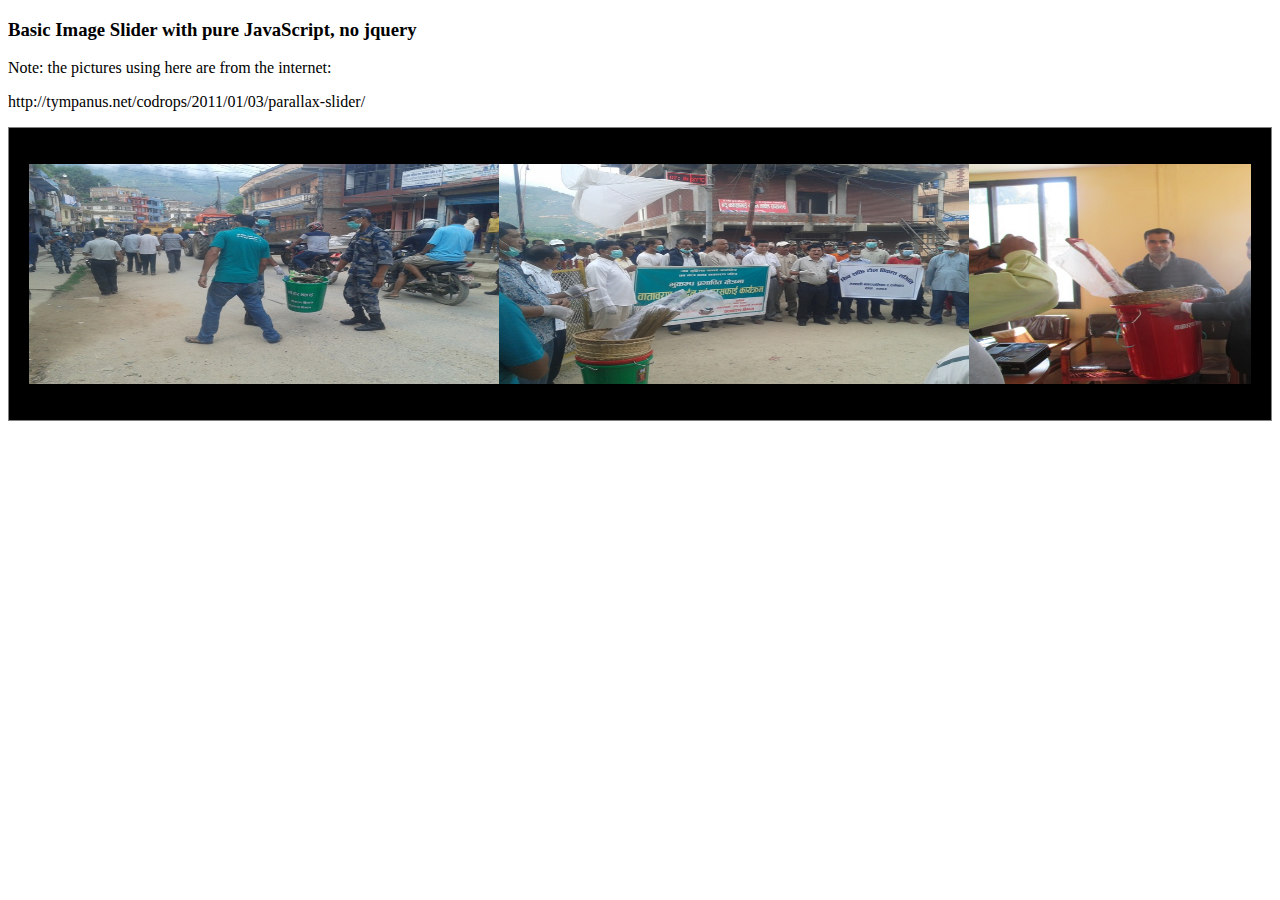
<file: galleryslider/slider.html>
<!DOCTYPE html>

<html>
	<head>
		<meta charset="utf-8">
		<link rel="stylesheet" type="text/css" href="slider.css">
		<script type="text/javascript" src="slider.js"></script>
	</head>
	<body>
		<h3>Basic Image Slider with pure JavaScript, no jquery</h3>
    <p>Note: the pictures using here are from the internet:</p>
    <p>http://tympanus.net/codrops/2011/01/03/parallax-slider/</p>
		<div class="galleryslider">
			<div class="image-slider-wrapper">
				<ul id="image_slider">
					<li><img src="803.jpg"></li>
					<li><img src="804.jpg"></li>
					<li><img src="805.jpg"></li>
					<li><img src="806.jpg"></li>
				</ul>			
				<div class="pager">
				</div>
			</div>
		</div>
	</body>
</html>
</file>
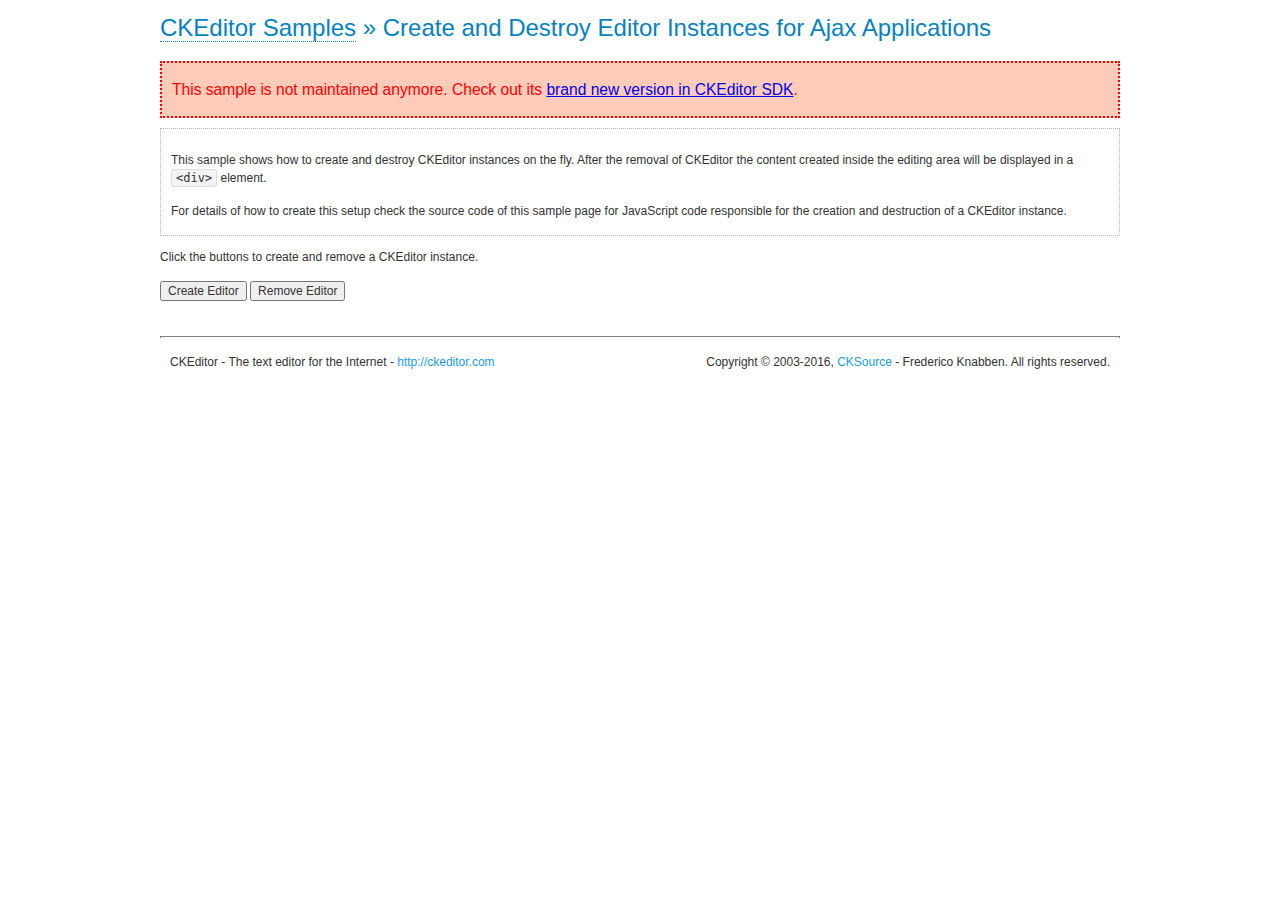
<file: admin/ckeditor/samples/old/ajax.html>
<!DOCTYPE html>
<!--
Copyright (c) 2003-2016, CKSource - Frederico Knabben. All rights reserved.
For licensing, see LICENSE.md or http://ckeditor.com/license
-->
<html>
<head>
	<meta charset="utf-8">
	<title>Ajax &mdash; CKEditor Sample</title>
	<script src="../../ckeditor.js"></script>
	<link rel="stylesheet" href="sample.css">
	<script>

		var editor, html = '';

		function createEditor() {
			if ( editor )
				return;

			// Create a new editor inside the <div id="editor">, setting its value to html
			var config = {};
			editor = CKEDITOR.appendTo( 'editor', config, html );
		}

		function removeEditor() {
			if ( !editor )
				return;

			// Retrieve the editor contents. In an Ajax application, this data would be
			// sent to the server or used in any other way.
			document.getElementById( 'editorcontents' ).innerHTML = html = editor.getData();
			document.getElementById( 'contents' ).style.display = '';

			// Destroy the editor.
			editor.destroy();
			editor = null;
		}

	</script>
</head>
<body>
	<h1 class="samples">
		<a href="index.html">CKEditor Samples</a> &raquo; Create and Destroy Editor Instances for Ajax Applications
	</h1>
	<div class="warning deprecated">
		This sample is not maintained anymore. Check out its <a href="http://sdk.ckeditor.com/samples/saveajax.html">brand new version in CKEditor SDK</a>.
	</div>
	<div class="description">
		<p>
			This sample shows how to create and destroy CKEditor instances on the fly. After the removal of CKEditor the content created inside the editing
			area will be displayed in a <code>&lt;div&gt;</code> element.
		</p>
		<p>
			For details of how to create this setup check the source code of this sample page
			for JavaScript code responsible for the creation and destruction of a CKEditor instance.
		</p>
	</div>
	<p>Click the buttons to create and remove a CKEditor instance.</p>
	<p>
		<input onclick="createEditor();" type="button" value="Create Editor">
		<input onclick="removeEditor();" type="button" value="Remove Editor">
	</p>
	<!-- This div will hold the editor. -->
	<div id="editor">
	</div>
	<div id="contents" style="display: none">
		<p>
			Edited Contents:
		</p>
		<!-- This div will be used to display the editor contents. -->
		<div id="editorcontents">
		</div>
	</div>
	<div id="footer">
		<hr>
		<p>
			CKEditor - The text editor for the Internet - <a class="samples" href="http://ckeditor.com/">http://ckeditor.com</a>
		</p>
		<p id="copy">
			Copyright &copy; 2003-2016, <a class="samples" href="http://cksource.com/">CKSource</a> - Frederico
			Knabben. All rights reserved.
		</p>
	</div>
</body>
</html>
</file>
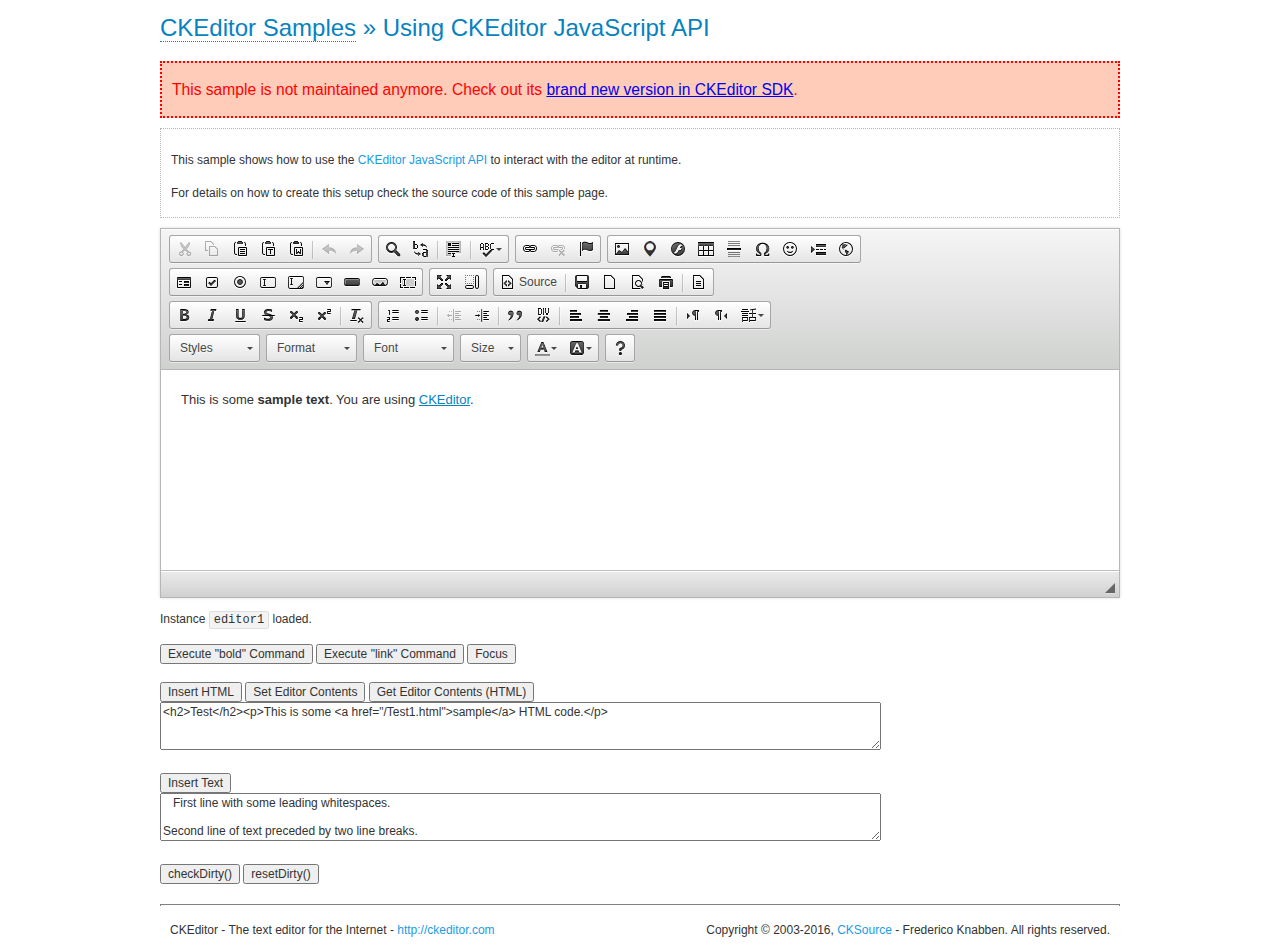
<file: admin/ckeditor/samples/old/api.html>
<!DOCTYPE html>
<!--
Copyright (c) 2003-2016, CKSource - Frederico Knabben. All rights reserved.
For licensing, see LICENSE.md or http://ckeditor.com/license
-->
<html>
<head>
	<meta charset="utf-8">
	<title>API Usage &mdash; CKEditor Sample</title>
	<script src="../../ckeditor.js"></script>
	<link href="sample.css" rel="stylesheet">
	<script>

// The instanceReady event is fired, when an instance of CKEditor has finished
// its initialization.
CKEDITOR.on( 'instanceReady', function( ev ) {
	// Show the editor name and description in the browser status bar.
	document.getElementById( 'eMessage' ).innerHTML = 'Instance <code>' + ev.editor.name + '<\/code> loaded.';

	// Show this sample buttons.
	document.getElementById( 'eButtons' ).style.display = 'block';
});

function InsertHTML() {
	// Get the editor instance that we want to interact with.
	var editor = CKEDITOR.instances.editor1;
	var value = document.getElementById( 'htmlArea' ).value;

	// Check the active editing mode.
	if ( editor.mode == 'wysiwyg' )
	{
		// Insert HTML code.
		// http://docs.ckeditor.com/#!/api/CKEDITOR.editor-method-insertHtml
		editor.insertHtml( value );
	}
	else
		alert( 'You must be in WYSIWYG mode!' );
}

function InsertText() {
	// Get the editor instance that we want to interact with.
	var editor = CKEDITOR.instances.editor1;
	var value = document.getElementById( 'txtArea' ).value;

	// Check the active editing mode.
	if ( editor.mode == 'wysiwyg' )
	{
		// Insert as plain text.
		// http://docs.ckeditor.com/#!/api/CKEDITOR.editor-method-insertText
		editor.insertText( value );
	}
	else
		alert( 'You must be in WYSIWYG mode!' );
}

function SetContents() {
	// Get the editor instance that we want to interact with.
	var editor = CKEDITOR.instances.editor1;
	var value = document.getElementById( 'htmlArea' ).value;

	// Set editor contents (replace current contents).
	// http://docs.ckeditor.com/#!/api/CKEDITOR.editor-method-setData
	editor.setData( value );
}

function GetContents() {
	// Get the editor instance that you want to interact with.
	var editor = CKEDITOR.instances.editor1;

	// Get editor contents
	// http://docs.ckeditor.com/#!/api/CKEDITOR.editor-method-getData
	alert( editor.getData() );
}

function ExecuteCommand( commandName ) {
	// Get the editor instance that we want to interact with.
	var editor = CKEDITOR.instances.editor1;

	// Check the active editing mode.
	if ( editor.mode == 'wysiwyg' )
	{
		// Execute the command.
		// http://docs.ckeditor.com/#!/api/CKEDITOR.editor-method-execCommand
		editor.execCommand( commandName );
	}
	else
		alert( 'You must be in WYSIWYG mode!' );
}

function CheckDirty() {
	// Get the editor instance that we want to interact with.
	var editor = CKEDITOR.instances.editor1;
	// Checks whether the current editor contents present changes when compared
	// to the contents loaded into the editor at startup
	// http://docs.ckeditor.com/#!/api/CKEDITOR.editor-method-checkDirty
	alert( editor.checkDirty() );
}

function ResetDirty() {
	// Get the editor instance that we want to interact with.
	var editor = CKEDITOR.instances.editor1;
	// Resets the "dirty state" of the editor (see CheckDirty())
	// http://docs.ckeditor.com/#!/api/CKEDITOR.editor-method-resetDirty
	editor.resetDirty();
	alert( 'The "IsDirty" status has been reset' );
}

function Focus() {
	CKEDITOR.instances.editor1.focus();
}

function onFocus() {
	document.getElementById( 'eMessage' ).innerHTML = '<b>' + this.name + ' is focused </b>';
}

function onBlur() {
	document.getElementById( 'eMessage' ).innerHTML = this.name + ' lost focus';
}

	</script>

</head>
<body>
	<h1 class="samples">
		<a href="index.html">CKEditor Samples</a> &raquo; Using CKEditor JavaScript API
	</h1>
	<div class="warning deprecated">
		This sample is not maintained anymore. Check out its <a href="http://sdk.ckeditor.com/samples/api.html">brand new version in CKEditor SDK</a>.
	</div>
	<div class="description">
	<p>
		This sample shows how to use the
		<a class="samples" href="http://docs.ckeditor.com/#!/api/CKEDITOR.editor">CKEditor JavaScript API</a>
		to interact with the editor at runtime.
	</p>
	<p>
		For details on how to create this setup check the source code of this sample page.
	</p>
	</div>

	<!-- This <div> holds alert messages to be display in the sample page. -->
	<div id="alerts">
		<noscript>
			<p>
				<strong>CKEditor requires JavaScript to run</strong>. In a browser with no JavaScript
				support, like yours, you should still see the contents (HTML data) and you should
				be able to edit it normally, without a rich editor interface.
			</p>
		</noscript>
	</div>
	<form action="../../../samples/sample_posteddata.php" method="post">
		<textarea cols="100" id="editor1" name="editor1" rows="10">&lt;p&gt;This is some &lt;strong&gt;sample text&lt;/strong&gt;. You are using &lt;a href="http://ckeditor.com/"&gt;CKEditor&lt;/a&gt;.&lt;/p&gt;</textarea>

		<script>
			// Replace the <textarea id="editor1"> with an CKEditor instance.
			CKEDITOR.replace( 'editor1', {
				on: {
					focus: onFocus,
					blur: onBlur,

					// Check for availability of corresponding plugins.
					pluginsLoaded: function( evt ) {
						var doc = CKEDITOR.document, ed = evt.editor;
						if ( !ed.getCommand( 'bold' ) )
							doc.getById( 'exec-bold' ).hide();
						if ( !ed.getCommand( 'link' ) )
							doc.getById( 'exec-link' ).hide();
					}
				}
			});
		</script>

		<p id="eMessage">
		</p>

		<div id="eButtons" style="display: none">
			<input id="exec-bold" onclick="ExecuteCommand('bold');" type="button" value="Execute &quot;bold&quot; Command">
			<input id="exec-link" onclick="ExecuteCommand('link');" type="button" value="Execute &quot;link&quot; Command">
			<input onclick="Focus();" type="button" value="Focus">
			<br><br>
			<input onclick="InsertHTML();" type="button" value="Insert HTML">
			<input onclick="SetContents();" type="button" value="Set Editor Contents">
			<input onclick="GetContents();" type="button" value="Get Editor Contents (HTML)">
			<br>
			<textarea cols="100" id="htmlArea" rows="3">&lt;h2&gt;Test&lt;/h2&gt;&lt;p&gt;This is some &lt;a href="/Test1.html"&gt;sample&lt;/a&gt; HTML code.&lt;/p&gt;</textarea>
			<br>
			<br>
			<input onclick="InsertText();" type="button" value="Insert Text">
			<br>
			<textarea cols="100" id="txtArea" rows="3">   First line with some leading whitespaces.

Second line of text preceded by two line breaks.</textarea>
			<br>
			<br>
			<input onclick="CheckDirty();" type="button" value="checkDirty()">
			<input onclick="ResetDirty();" type="button" value="resetDirty()">
		</div>
	</form>
	<div id="footer">
		<hr>
		<p>
			CKEditor - The text editor for the Internet - <a class="samples" href="http://ckeditor.com/">http://ckeditor.com</a>
		</p>
		<p id="copy">
			Copyright &copy; 2003-2016, <a class="samples" href="http://cksource.com/">CKSource</a> - Frederico
			Knabben. All rights reserved.
		</p>
	</div>
</body>
</html>
</file>
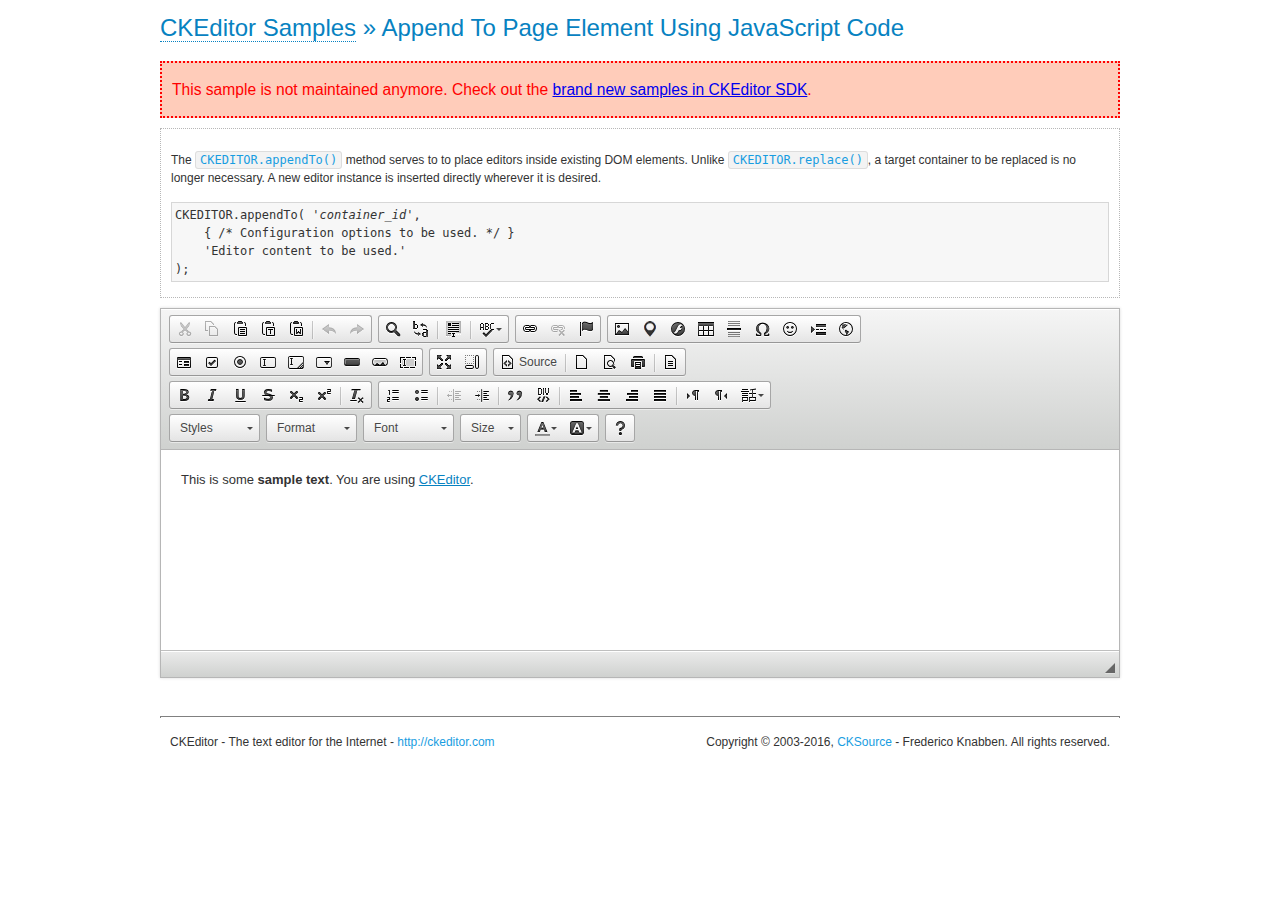
<file: admin/ckeditor/samples/old/appendto.html>
<!DOCTYPE html>
<!--
Copyright (c) 2003-2016, CKSource - Frederico Knabben. All rights reserved.
For licensing, see LICENSE.md or http://ckeditor.com/license
-->
<html>
<head>
	<meta charset="utf-8">
	<title>Append To Page Element Using JavaScript Code &mdash; CKEditor Sample</title>
	<script src="../../ckeditor.js"></script>
	<link rel="stylesheet" href="sample.css">
</head>
<body>
	<h1 class="samples">
		<a href="index.html">CKEditor Samples</a> &raquo; Append To Page Element Using JavaScript Code
	</h1>
	<div class="warning deprecated">
		This sample is not maintained anymore. Check out the <a href="http://sdk.ckeditor.com/">brand new samples in CKEditor SDK</a>.
	</div>
	<div id="section1">
		<div class="description">
			<p>
				The <code><a class="samples" href="http://docs.ckeditor.com/#!/api/CKEDITOR-method-appendTo">CKEDITOR.appendTo()</a></code> method serves to to place editors inside existing DOM elements. Unlike <code><a class="samples" href="http://docs.ckeditor.com/#!/api/CKEDITOR-method-replace">CKEDITOR.replace()</a></code>,
				a target container to be replaced is no longer necessary. A new editor
				instance is inserted directly wherever it is desired.
			</p>
<pre class="samples">CKEDITOR.appendTo( '<em>container_id</em>',
	{ /* Configuration options to be used. */ }
	'Editor content to be used.'
);</pre>
		</div>
		<script>

			// This call can be placed at any point after the
			// DOM element to append CKEditor to or inside the <head><script>
			// in a window.onload event handler.

			// Append a CKEditor instance using the default configuration and the
			// provided content to the <div> element of ID "section1".
			CKEDITOR.appendTo( 'section1',
				null,
				'<p>This is some <strong>sample text</strong>. You are using <a href="http://ckeditor.com/">CKEditor</a>.</p>'
			);

		</script>
	</div>
	<br>
	<div id="footer">
		<hr>
		<p>
			CKEditor - The text editor for the Internet - <a class="samples" href="http://ckeditor.com/">http://ckeditor.com</a>
		</p>
		<p id="copy">
			Copyright &copy; 2003-2016, <a class="samples" href="http://cksource.com/">CKSource</a> - Frederico
			Knabben. All rights reserved.
		</p>
	</div>
</body>
</html>
</file>
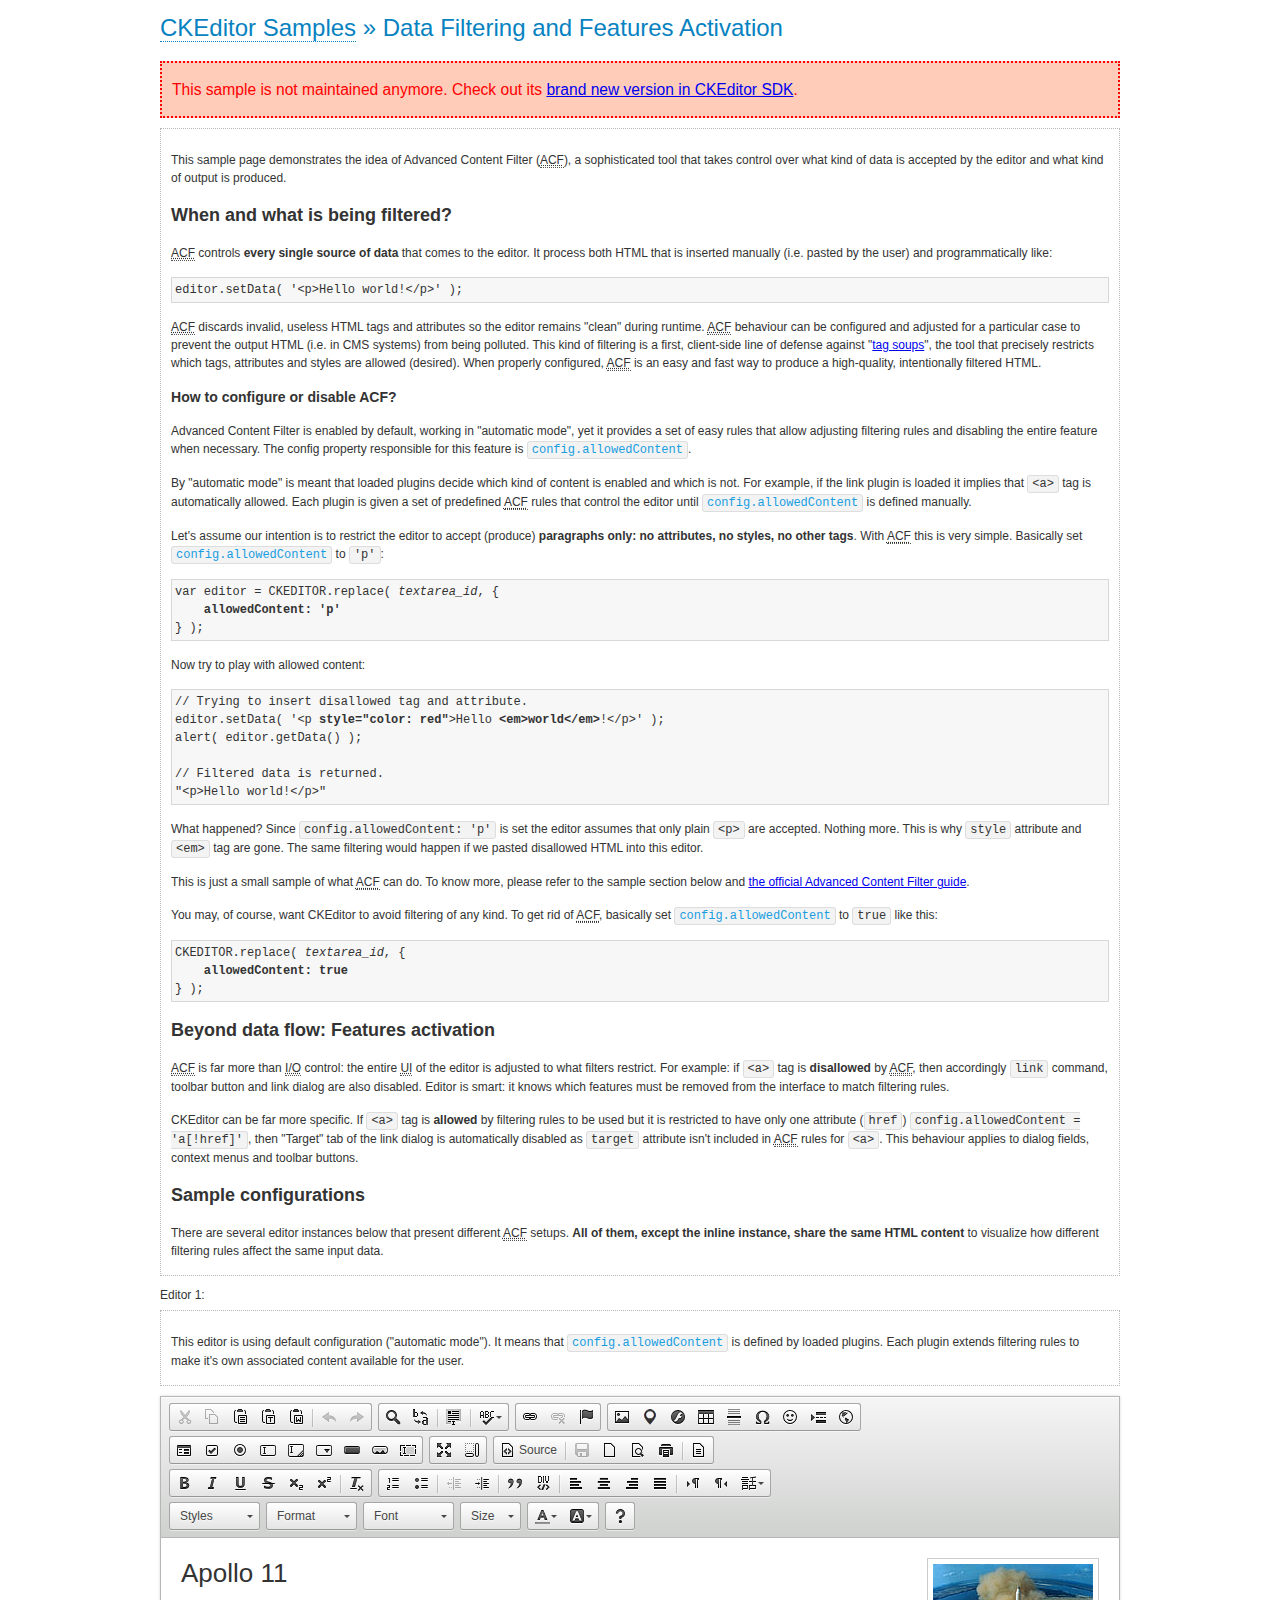
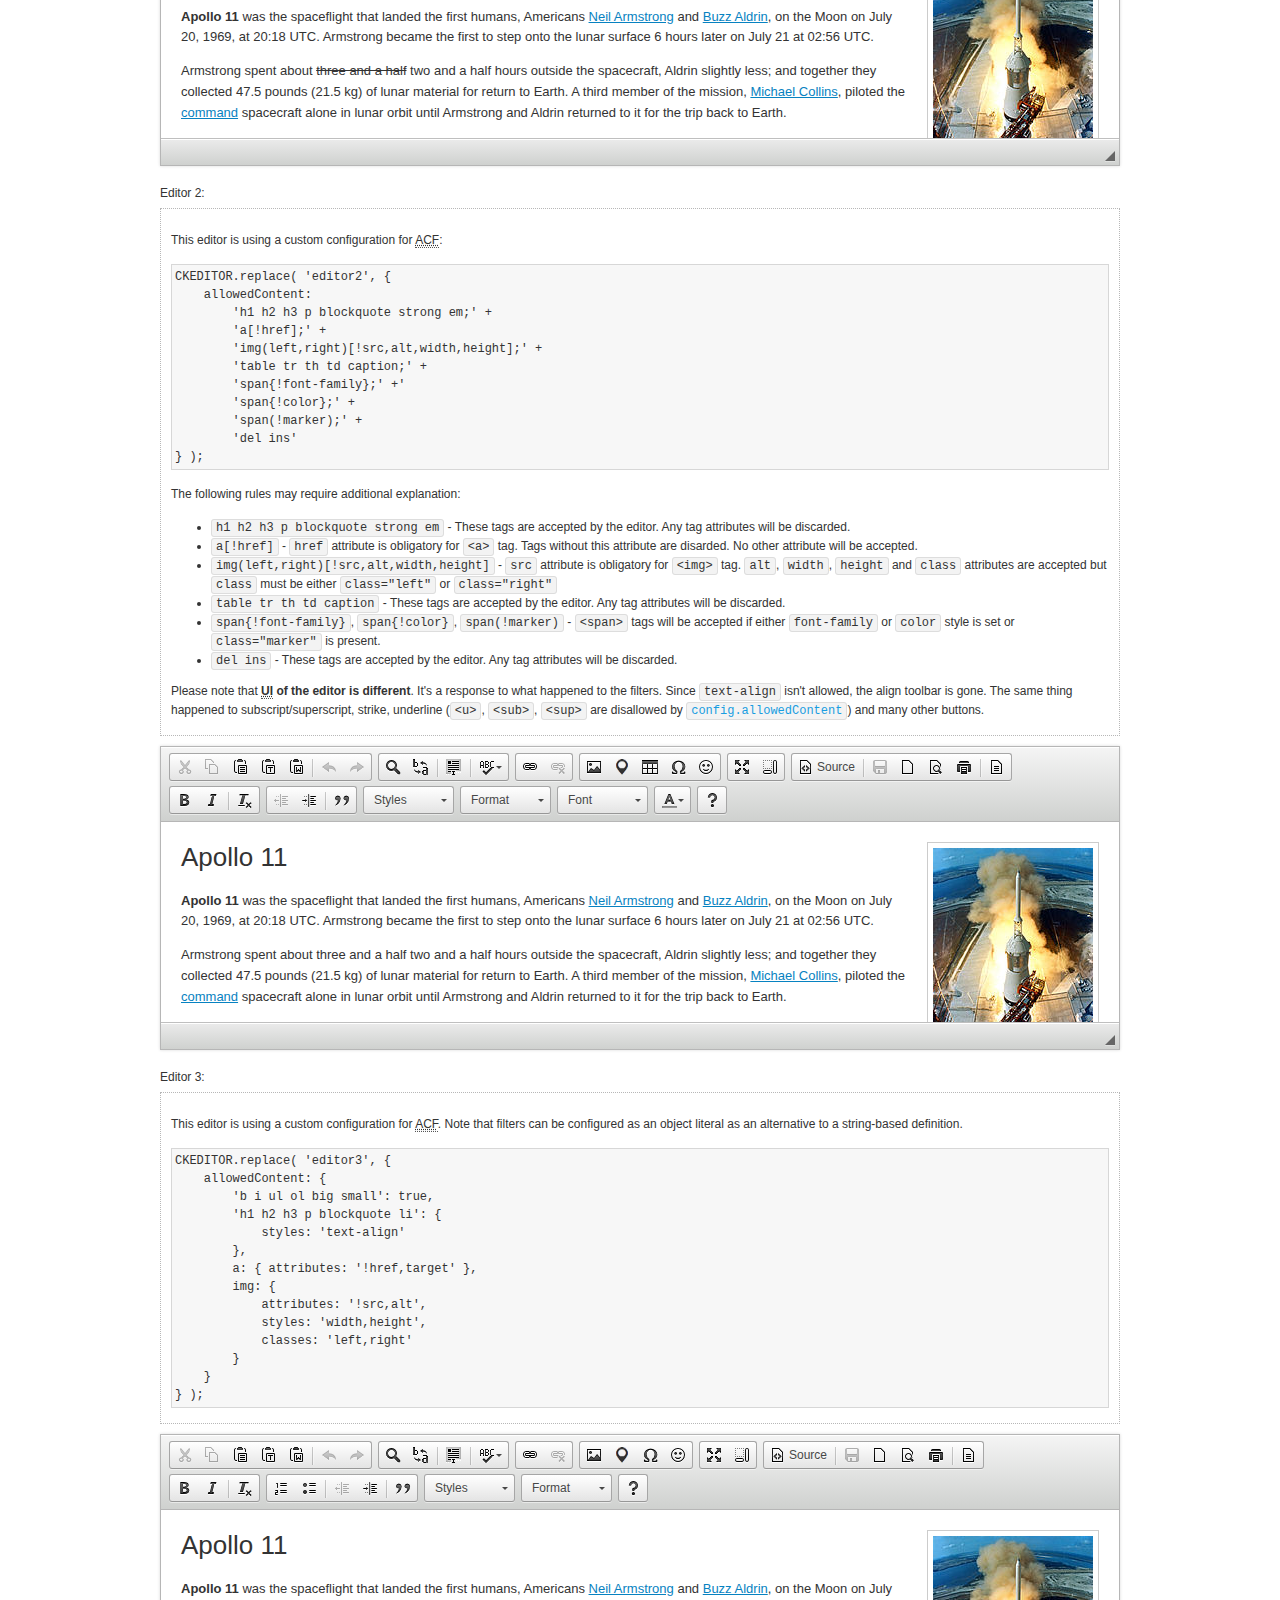
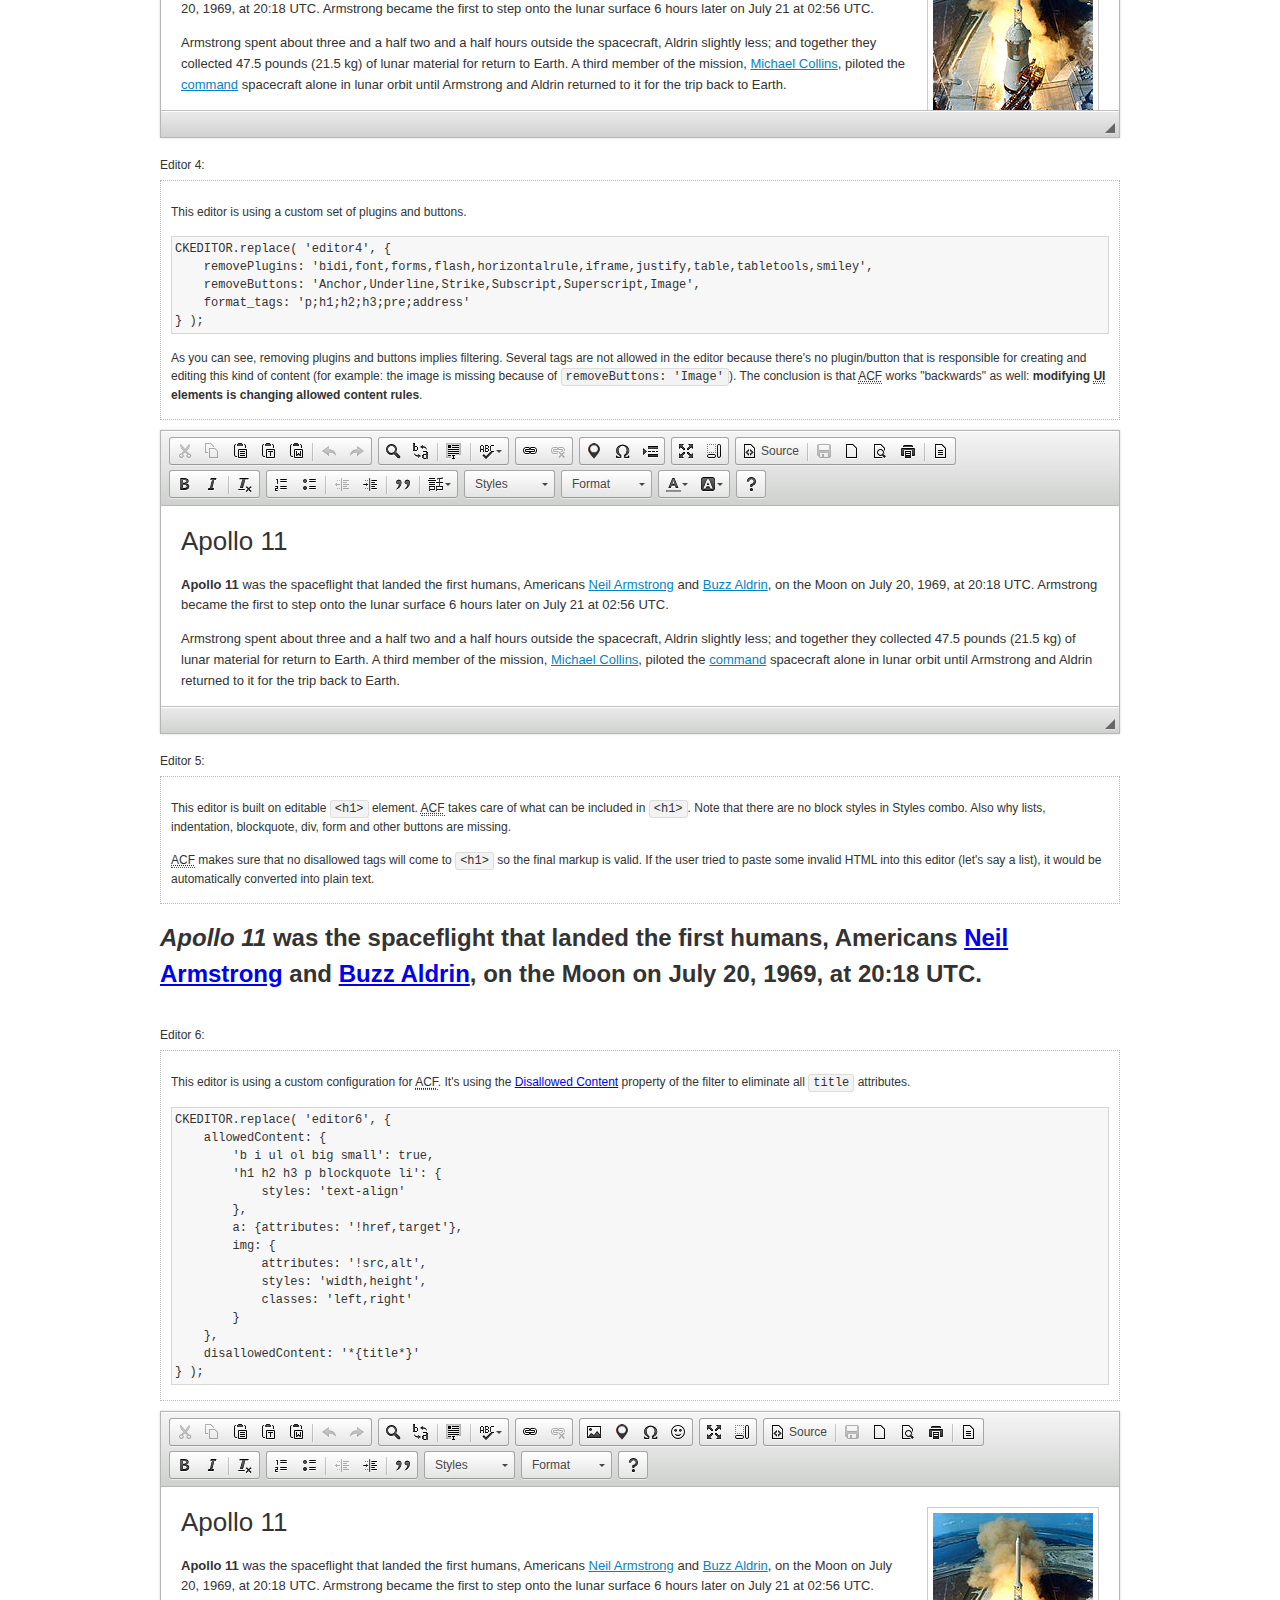
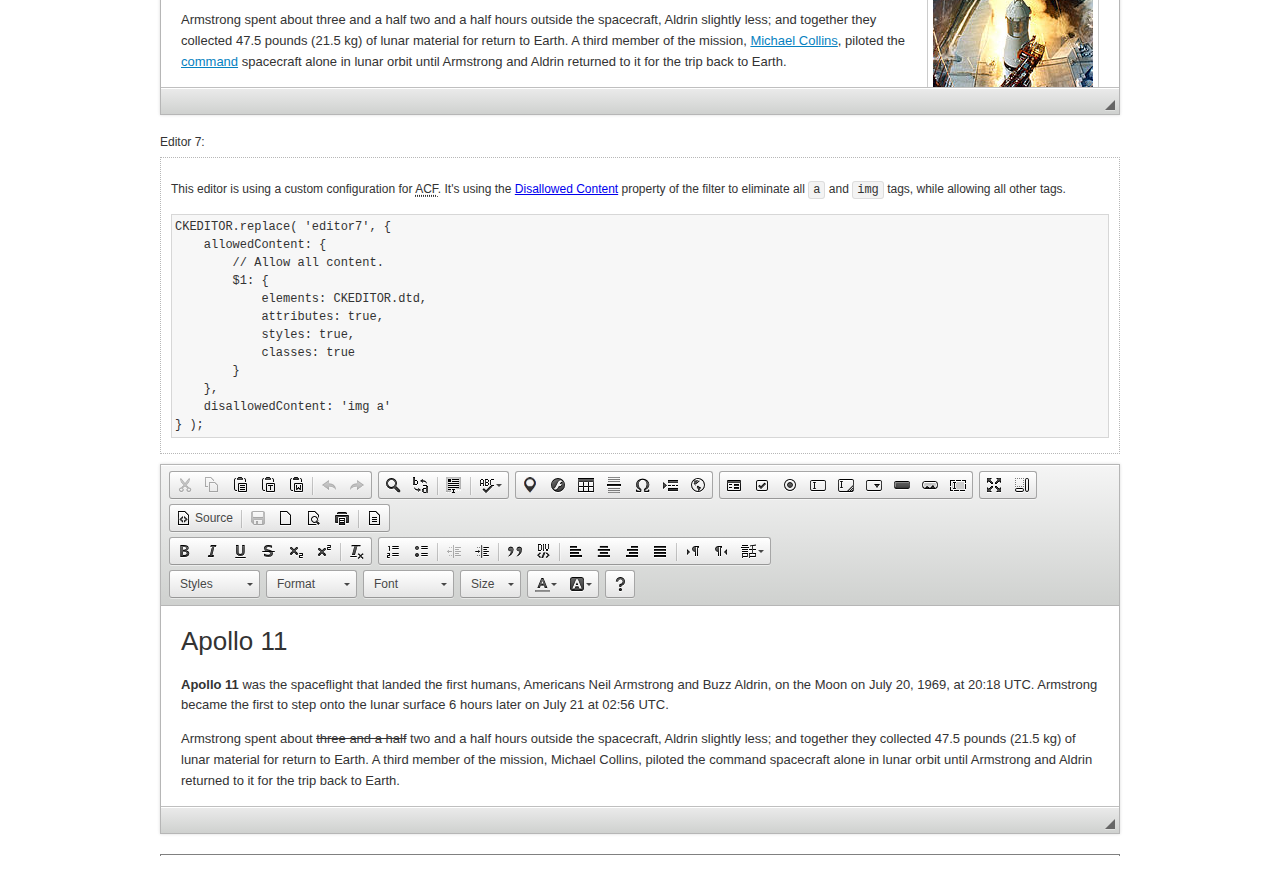
<file: admin/ckeditor/samples/old/datafiltering.html>
<!DOCTYPE html>
<!--
Copyright (c) 2003-2016, CKSource - Frederico Knabben. All rights reserved.
For licensing, see LICENSE.md or http://ckeditor.com/license
-->
<html>
<head>
	<meta charset="utf-8">
	<title>Data Filtering &mdash; CKEditor Sample</title>
	<script src="../../ckeditor.js"></script>
	<link rel="stylesheet" href="sample.css">
	<script>
		// Remove advanced tabs for all editors.
		CKEDITOR.config.removeDialogTabs = 'image:advanced;link:advanced;flash:advanced;creatediv:advanced;editdiv:advanced';
	</script>
</head>
<body>
	<h1 class="samples">
		<a href="index.html">CKEditor Samples</a> &raquo; Data Filtering and Features Activation
	</h1>
	<div class="warning deprecated">
		This sample is not maintained anymore. Check out its <a href="http://sdk.ckeditor.com/samples/acf.html">brand new version in CKEditor SDK</a>.
	</div>
	<div class="description">
		<p>
			This sample page demonstrates the idea of Advanced Content Filter
			(<abbr title="Advanced Content Filter">ACF</abbr>), a sophisticated
			tool that takes control over what kind of data is accepted by the editor and what
			kind of output is produced.
		</p>
		<h2>When and what is being filtered?</h2>
		<p>
			<abbr title="Advanced Content Filter">ACF</abbr> controls
			<strong>every single source of data</strong> that comes to the editor.
			It process both HTML that is inserted manually (i.e. pasted by the user)
			and programmatically like:
		</p>
<pre class="samples">
editor.setData( '&lt;p&gt;Hello world!&lt;/p&gt;' );
</pre>
		<p>
			<abbr title="Advanced Content Filter">ACF</abbr> discards invalid,
			useless HTML tags and attributes so the editor remains "clean" during
			runtime. <abbr title="Advanced Content Filter">ACF</abbr> behaviour
			can be configured and adjusted for a particular case to prevent the
			output HTML (i.e. in CMS systems) from being polluted.

			This kind of filtering is a first, client-side line of defense
			against "<a href="http://en.wikipedia.org/wiki/Tag_soup">tag soups</a>",
			the tool that precisely restricts which tags, attributes and styles
			are allowed (desired). When properly configured, <abbr title="Advanced Content Filter">ACF</abbr>
			is an easy and fast way to produce a high-quality, intentionally filtered HTML.
		</p>

		<h3>How to configure or disable ACF?</h3>
		<p>
			Advanced Content Filter is enabled by default, working in "automatic mode", yet
			it provides a set of easy rules that allow adjusting filtering rules
			and disabling the entire feature when necessary. The config property
			responsible for this feature is <code><a class="samples"
			href="http://docs.ckeditor.com/#!/api/CKEDITOR.config-cfg-allowedContent">config.allowedContent</a></code>.
		</p>
		<p>
			By "automatic mode" is meant that loaded plugins decide which kind
			of content is enabled and which is not. For example, if the link
			plugin is loaded it implies that <code>&lt;a&gt;</code> tag is
			automatically allowed. Each plugin is given a set
			of predefined <abbr title="Advanced Content Filter">ACF</abbr> rules
			that control the editor until <code><a class="samples"
			href="http://docs.ckeditor.com/#!/api/CKEDITOR.config-cfg-allowedContent">
			config.allowedContent</a></code>
			is defined manually.
		</p>
		<p>
			Let's assume our intention is to restrict the editor to accept (produce) <strong>paragraphs
			only: no attributes, no styles, no other tags</strong>.
			With <abbr title="Advanced Content Filter">ACF</abbr>
			this is very simple. Basically set <code><a class="samples"
			href="http://docs.ckeditor.com/#!/api/CKEDITOR.config-cfg-allowedContent">
			config.allowedContent</a></code> to <code>'p'</code>:
		</p>
<pre class="samples">
var editor = CKEDITOR.replace( <em>textarea_id</em>, {
	<strong>allowedContent: 'p'</strong>
} );
</pre>
		<p>
			Now try to play with allowed content:
		</p>
<pre class="samples">
// Trying to insert disallowed tag and attribute.
editor.setData( '&lt;p <strong>style="color: red"</strong>&gt;Hello <strong>&lt;em&gt;world&lt;/em&gt;</strong>!&lt;/p&gt;' );
alert( editor.getData() );

// Filtered data is returned.
"&lt;p&gt;Hello world!&lt;/p&gt;"
</pre>
		<p>
			What happened? Since <code>config.allowedContent: 'p'</code> is set the editor assumes
			that only plain <code>&lt;p&gt;</code> are accepted. Nothing more. This is why
			<code>style</code> attribute and <code>&lt;em&gt;</code> tag are gone. The same
			filtering would happen if we pasted disallowed HTML into this editor.
		</p>
		<p>
			This is just a small sample of what <abbr title="Advanced Content Filter">ACF</abbr>
			can do. To know more, please refer to the sample section below and
			<a href="http://docs.ckeditor.com/#!/guide/dev_advanced_content_filter">the official Advanced Content Filter guide</a>.
		</p>
		<p>
			You may, of course, want CKEditor to avoid filtering of any kind.
			To get rid of <abbr title="Advanced Content Filter">ACF</abbr>,
			basically set <code><a class="samples"
			href="http://docs.ckeditor.com/#!/api/CKEDITOR.config-cfg-allowedContent">
			config.allowedContent</a></code> to <code>true</code> like this:
		</p>
<pre class="samples">
CKEDITOR.replace( <em>textarea_id</em>, {
	<strong>allowedContent: true</strong>
} );
</pre>

		<h2>Beyond data flow: Features activation</h2>
		<p>
			<abbr title="Advanced Content Filter">ACF</abbr> is far more than
			<abbr title="Input/Output">I/O</abbr> control: the entire
			<abbr title="User Interface">UI</abbr> of the editor is adjusted to what
			filters restrict. For example: if <code>&lt;a&gt;</code> tag is
			<strong>disallowed</strong>
			by <abbr title="Advanced Content Filter">ACF</abbr>,
			then accordingly <code>link</code> command, toolbar button and link dialog
			are also disabled. Editor is smart: it knows which features must be
			removed from the interface to match filtering rules.
		</p>
		<p>
			CKEditor can be far more specific. If <code>&lt;a&gt;</code> tag is
			<strong>allowed</strong> by filtering rules to be used but it is restricted
			to have only one attribute (<code>href</code>)
			<code>config.allowedContent = 'a[!href]'</code>, then
			"Target" tab of the link dialog is automatically disabled as <code>target</code>
			attribute isn't included in <abbr title="Advanced Content Filter">ACF</abbr> rules
			for <code>&lt;a&gt;</code>. This behaviour applies to dialog fields, context
			menus and toolbar buttons.
		</p>

		<h2>Sample configurations</h2>
		<p>
			There are several editor instances below that present different
			<abbr title="Advanced Content Filter">ACF</abbr> setups. <strong>All of them,
			except the inline instance, share the same HTML content</strong> to visualize
			how different filtering rules affect the same input data.
		</p>
	</div>

	<div>
		<label for="editor1">
			Editor 1:
		</label>
		<div class="description">
			<p>
				This editor is using default configuration ("automatic mode"). It means that
				<code><a class="samples"
				href="http://docs.ckeditor.com/#!/api/CKEDITOR.config-cfg-allowedContent">
				config.allowedContent</a></code> is defined by loaded plugins.
				Each plugin extends filtering rules to make it's own associated content
				available for the user.
			</p>
		</div>
		<textarea cols="80" id="editor1" name="editor1" rows="10">
			&lt;h1&gt;&lt;img alt=&quot;Saturn V carrying Apollo 11&quot; class=&quot;right&quot; src=&quot;assets/sample.jpg&quot;/&gt; Apollo 11&lt;/h1&gt; &lt;p&gt;&lt;b&gt;Apollo 11&lt;/b&gt; was the spaceflight that landed the first humans, Americans &lt;a href=&quot;http://en.wikipedia.org/wiki/Neil_Armstrong&quot; title=&quot;Neil Armstrong&quot;&gt;Neil Armstrong&lt;/a&gt; and &lt;a href=&quot;http://en.wikipedia.org/wiki/Buzz_Aldrin&quot; title=&quot;Buzz Aldrin&quot;&gt;Buzz Aldrin&lt;/a&gt;, on the Moon on July 20, 1969, at 20:18 UTC. Armstrong became the first to step onto the lunar surface 6 hours later on July 21 at 02:56 UTC.&lt;/p&gt; &lt;p&gt;Armstrong spent about &lt;s&gt;three and a half&lt;/s&gt; two and a half hours outside the spacecraft, Aldrin slightly less; and together they collected 47.5 pounds (21.5&amp;nbsp;kg) of lunar material for return to Earth. A third member of the mission, &lt;a href=&quot;http://en.wikipedia.org/wiki/Michael_Collins_(astronaut)&quot; title=&quot;Michael Collins (astronaut)&quot;&gt;Michael Collins&lt;/a&gt;, piloted the &lt;a href=&quot;http://en.wikipedia.org/wiki/Apollo_Command/Service_Module&quot; title=&quot;Apollo Command/Service Module&quot;&gt;command&lt;/a&gt; spacecraft alone in lunar orbit until Armstrong and Aldrin returned to it for the trip back to Earth.&lt;/p&gt; &lt;h2&gt;Broadcasting and &lt;em&gt;quotes&lt;/em&gt; &lt;a id=&quot;quotes&quot; name=&quot;quotes&quot;&gt;&lt;/a&gt;&lt;/h2&gt; &lt;p&gt;Broadcast on live TV to a world-wide audience, Armstrong stepped onto the lunar surface and described the event as:&lt;/p&gt; &lt;blockquote&gt;&lt;p&gt;One small step for [a] man, one giant leap for mankind.&lt;/p&gt;&lt;/blockquote&gt; &lt;p&gt;Apollo 11 effectively ended the &lt;a href=&quot;http://en.wikipedia.org/wiki/Space_Race&quot; title=&quot;Space Race&quot;&gt;Space Race&lt;/a&gt; and fulfilled a national goal proposed in 1961 by the late U.S. President &lt;a href=&quot;http://en.wikipedia.org/wiki/John_F._Kennedy&quot; title=&quot;John F. Kennedy&quot;&gt;John F. Kennedy&lt;/a&gt; in a speech before the United States Congress:&lt;/p&gt; &lt;blockquote&gt;&lt;p&gt;[...] before this decade is out, of landing a man on the Moon and returning him safely to the Earth.&lt;/p&gt;&lt;/blockquote&gt; &lt;h2&gt;Technical details &lt;a id=&quot;tech-details&quot; name=&quot;tech-details&quot;&gt;&lt;/a&gt;&lt;/h2&gt; &lt;table align=&quot;right&quot; border=&quot;1&quot; bordercolor=&quot;#ccc&quot; cellpadding=&quot;5&quot; cellspacing=&quot;0&quot; style=&quot;border-collapse:collapse;margin:10px 0 10px 15px;&quot;&gt; &lt;caption&gt;&lt;strong&gt;Mission crew&lt;/strong&gt;&lt;/caption&gt; &lt;thead&gt; &lt;tr&gt; &lt;th scope=&quot;col&quot;&gt;Position&lt;/th&gt; &lt;th scope=&quot;col&quot;&gt;Astronaut&lt;/th&gt; &lt;/tr&gt; &lt;/thead&gt; &lt;tbody&gt; &lt;tr&gt; &lt;td&gt;Commander&lt;/td&gt; &lt;td&gt;Neil A. Armstrong&lt;/td&gt; &lt;/tr&gt; &lt;tr&gt; &lt;td&gt;Command Module Pilot&lt;/td&gt; &lt;td&gt;Michael Collins&lt;/td&gt; &lt;/tr&gt; &lt;tr&gt; &lt;td&gt;Lunar Module Pilot&lt;/td&gt; &lt;td&gt;Edwin &amp;quot;Buzz&amp;quot; E. Aldrin, Jr.&lt;/td&gt; &lt;/tr&gt; &lt;/tbody&gt; &lt;/table&gt; &lt;p&gt;Launched by a &lt;strong&gt;Saturn V&lt;/strong&gt; rocket from &lt;a href=&quot;http://en.wikipedia.org/wiki/Kennedy_Space_Center&quot; title=&quot;Kennedy Space Center&quot;&gt;Kennedy Space Center&lt;/a&gt; in Merritt Island, Florida on July 16, Apollo 11 was the fifth manned mission of &lt;a href=&quot;http://en.wikipedia.org/wiki/NASA&quot; title=&quot;NASA&quot;&gt;NASA&lt;/a&gt;&amp;#39;s Apollo program. The Apollo spacecraft had three parts:&lt;/p&gt; &lt;ol&gt; &lt;li&gt;&lt;strong&gt;Command Module&lt;/strong&gt; with a cabin for the three astronauts which was the only part which landed back on Earth&lt;/li&gt; &lt;li&gt;&lt;strong&gt;Service Module&lt;/strong&gt; which supported the Command Module with propulsion, electrical power, oxygen and water&lt;/li&gt; &lt;li&gt;&lt;strong&gt;Lunar Module&lt;/strong&gt; for landing on the Moon.&lt;/li&gt; &lt;/ol&gt; &lt;p&gt;After being sent to the Moon by the Saturn V&amp;#39;s upper stage, the astronauts separated the spacecraft from it and travelled for three days until they entered into lunar orbit. Armstrong and Aldrin then moved into the Lunar Module and landed in the &lt;a href=&quot;http://en.wikipedia.org/wiki/Mare_Tranquillitatis&quot; title=&quot;Mare Tranquillitatis&quot;&gt;Sea of Tranquility&lt;/a&gt;. They stayed a total of about 21 and a half hours on the lunar surface. After lifting off in the upper part of the Lunar Module and rejoining Collins in the Command Module, they returned to Earth and landed in the &lt;a href=&quot;http://en.wikipedia.org/wiki/Pacific_Ocean&quot; title=&quot;Pacific Ocean&quot;&gt;Pacific Ocean&lt;/a&gt; on July 24.&lt;/p&gt; &lt;hr/&gt; &lt;p style=&quot;text-align: right;&quot;&gt;&lt;small&gt;Source: &lt;a href=&quot;http://en.wikipedia.org/wiki/Apollo_11&quot;&gt;Wikipedia.org&lt;/a&gt;&lt;/small&gt;&lt;/p&gt;
		</textarea>

		<script>

			CKEDITOR.replace( 'editor1' );

		</script>
	</div>

	<br>

	<div>
		<label for="editor2">
			Editor 2:
		</label>
		<div class="description">
			<p>
				This editor is using a custom configuration for
				<abbr title="Advanced Content Filter">ACF</abbr>:
			</p>
<pre class="samples">
CKEDITOR.replace( 'editor2', {
	allowedContent:
		'h1 h2 h3 p blockquote strong em;' +
		'a[!href];' +
		'img(left,right)[!src,alt,width,height];' +
		'table tr th td caption;' +
		'span{!font-family};' +'
		'span{!color};' +
		'span(!marker);' +
		'del ins'
} );
</pre>
			<p>
				The following rules may require additional explanation:
			</p>
			<ul>
				<li>
					<code>h1 h2 h3 p blockquote strong em</code> - These tags
					are accepted by the editor. Any tag attributes will be discarded.
				</li>
				<li>
					<code>a[!href]</code> - <code>href</code> attribute is obligatory
					for <code>&lt;a&gt;</code> tag. Tags without this attribute
					are disarded. No other attribute will be accepted.
				</li>
				<li>
					<code>img(left,right)[!src,alt,width,height]</code> - <code>src</code>
					attribute is obligatory for <code>&lt;img&gt;</code> tag.
					<code>alt</code>, <code>width</code>, <code>height</code>
					and <code>class</code> attributes are accepted but
					<code>class</code> must be either <code>class="left"</code>
					or <code>class="right"</code>
				</li>
				<li>
					<code>table tr th td caption</code> - These tags
					are accepted by the editor. Any tag attributes will be discarded.
				</li>
				<li>
					<code>span{!font-family}</code>, <code>span{!color}</code>,
					<code>span(!marker)</code> - <code>&lt;span&gt;</code> tags
					will be accepted if either <code>font-family</code> or
					<code>color</code> style is set or <code>class="marker"</code>
					is present.
				</li>
				<li>
					<code>del ins</code> - These tags
					are accepted by the editor. Any tag attributes will be discarded.
				</li>
			</ul>
			<p>
				Please note that <strong><abbr title="User Interface">UI</abbr> of the
				editor is different</strong>. It's a response to what happened to the filters.
				Since <code>text-align</code> isn't allowed, the align toolbar is gone.
				The same thing happened to subscript/superscript, strike, underline
				(<code>&lt;u&gt;</code>, <code>&lt;sub&gt;</code>, <code>&lt;sup&gt;</code>
				are disallowed by <code><a class="samples"
				href="http://docs.ckeditor.com/#!/api/CKEDITOR.config-cfg-allowedContent">
				config.allowedContent</a></code>) and many other buttons.
			</p>
		</div>
		<textarea cols="80" id="editor2" name="editor2" rows="10">
			&lt;h1&gt;&lt;img alt=&quot;Saturn V carrying Apollo 11&quot; class=&quot;right&quot; src=&quot;assets/sample.jpg&quot;/&gt; Apollo 11&lt;/h1&gt; &lt;p&gt;&lt;b&gt;Apollo 11&lt;/b&gt; was the spaceflight that landed the first humans, Americans &lt;a href=&quot;http://en.wikipedia.org/wiki/Neil_Armstrong&quot; title=&quot;Neil Armstrong&quot;&gt;Neil Armstrong&lt;/a&gt; and &lt;a href=&quot;http://en.wikipedia.org/wiki/Buzz_Aldrin&quot; title=&quot;Buzz Aldrin&quot;&gt;Buzz Aldrin&lt;/a&gt;, on the Moon on July 20, 1969, at 20:18 UTC. Armstrong became the first to step onto the lunar surface 6 hours later on July 21 at 02:56 UTC.&lt;/p&gt; &lt;p&gt;Armstrong spent about &lt;s&gt;three and a half&lt;/s&gt; two and a half hours outside the spacecraft, Aldrin slightly less; and together they collected 47.5 pounds (21.5&amp;nbsp;kg) of lunar material for return to Earth. A third member of the mission, &lt;a href=&quot;http://en.wikipedia.org/wiki/Michael_Collins_(astronaut)&quot; title=&quot;Michael Collins (astronaut)&quot;&gt;Michael Collins&lt;/a&gt;, piloted the &lt;a href=&quot;http://en.wikipedia.org/wiki/Apollo_Command/Service_Module&quot; title=&quot;Apollo Command/Service Module&quot;&gt;command&lt;/a&gt; spacecraft alone in lunar orbit until Armstrong and Aldrin returned to it for the trip back to Earth.&lt;/p&gt; &lt;h2&gt;Broadcasting and &lt;em&gt;quotes&lt;/em&gt; &lt;a id=&quot;quotes&quot; name=&quot;quotes&quot;&gt;&lt;/a&gt;&lt;/h2&gt; &lt;p&gt;Broadcast on live TV to a world-wide audience, Armstrong stepped onto the lunar surface and described the event as:&lt;/p&gt; &lt;blockquote&gt;&lt;p&gt;One small step for [a] man, one giant leap for mankind.&lt;/p&gt;&lt;/blockquote&gt; &lt;p&gt;Apollo 11 effectively ended the &lt;a href=&quot;http://en.wikipedia.org/wiki/Space_Race&quot; title=&quot;Space Race&quot;&gt;Space Race&lt;/a&gt; and fulfilled a national goal proposed in 1961 by the late U.S. President &lt;a href=&quot;http://en.wikipedia.org/wiki/John_F._Kennedy&quot; title=&quot;John F. Kennedy&quot;&gt;John F. Kennedy&lt;/a&gt; in a speech before the United States Congress:&lt;/p&gt; &lt;blockquote&gt;&lt;p&gt;[...] before this decade is out, of landing a man on the Moon and returning him safely to the Earth.&lt;/p&gt;&lt;/blockquote&gt; &lt;h2&gt;Technical details &lt;a id=&quot;tech-details&quot; name=&quot;tech-details&quot;&gt;&lt;/a&gt;&lt;/h2&gt; &lt;table align=&quot;right&quot; border=&quot;1&quot; bordercolor=&quot;#ccc&quot; cellpadding=&quot;5&quot; cellspacing=&quot;0&quot; style=&quot;border-collapse:collapse;margin:10px 0 10px 15px;&quot;&gt; &lt;caption&gt;&lt;strong&gt;Mission crew&lt;/strong&gt;&lt;/caption&gt; &lt;thead&gt; &lt;tr&gt; &lt;th scope=&quot;col&quot;&gt;Position&lt;/th&gt; &lt;th scope=&quot;col&quot;&gt;Astronaut&lt;/th&gt; &lt;/tr&gt; &lt;/thead&gt; &lt;tbody&gt; &lt;tr&gt; &lt;td&gt;Commander&lt;/td&gt; &lt;td&gt;Neil A. Armstrong&lt;/td&gt; &lt;/tr&gt; &lt;tr&gt; &lt;td&gt;Command Module Pilot&lt;/td&gt; &lt;td&gt;Michael Collins&lt;/td&gt; &lt;/tr&gt; &lt;tr&gt; &lt;td&gt;Lunar Module Pilot&lt;/td&gt; &lt;td&gt;Edwin &amp;quot;Buzz&amp;quot; E. Aldrin, Jr.&lt;/td&gt; &lt;/tr&gt; &lt;/tbody&gt; &lt;/table&gt; &lt;p&gt;Launched by a &lt;strong&gt;Saturn V&lt;/strong&gt; rocket from &lt;a href=&quot;http://en.wikipedia.org/wiki/Kennedy_Space_Center&quot; title=&quot;Kennedy Space Center&quot;&gt;Kennedy Space Center&lt;/a&gt; in Merritt Island, Florida on July 16, Apollo 11 was the fifth manned mission of &lt;a href=&quot;http://en.wikipedia.org/wiki/NASA&quot; title=&quot;NASA&quot;&gt;NASA&lt;/a&gt;&amp;#39;s Apollo program. The Apollo spacecraft had three parts:&lt;/p&gt; &lt;ol&gt; &lt;li&gt;&lt;strong&gt;Command Module&lt;/strong&gt; with a cabin for the three astronauts which was the only part which landed back on Earth&lt;/li&gt; &lt;li&gt;&lt;strong&gt;Service Module&lt;/strong&gt; which supported the Command Module with propulsion, electrical power, oxygen and water&lt;/li&gt; &lt;li&gt;&lt;strong&gt;Lunar Module&lt;/strong&gt; for landing on the Moon.&lt;/li&gt; &lt;/ol&gt; &lt;p&gt;After being sent to the Moon by the Saturn V&amp;#39;s upper stage, the astronauts separated the spacecraft from it and travelled for three days until they entered into lunar orbit. Armstrong and Aldrin then moved into the Lunar Module and landed in the &lt;a href=&quot;http://en.wikipedia.org/wiki/Mare_Tranquillitatis&quot; title=&quot;Mare Tranquillitatis&quot;&gt;Sea of Tranquility&lt;/a&gt;. They stayed a total of about 21 and a half hours on the lunar surface. After lifting off in the upper part of the Lunar Module and rejoining Collins in the Command Module, they returned to Earth and landed in the &lt;a href=&quot;http://en.wikipedia.org/wiki/Pacific_Ocean&quot; title=&quot;Pacific Ocean&quot;&gt;Pacific Ocean&lt;/a&gt; on July 24.&lt;/p&gt; &lt;hr/&gt; &lt;p style=&quot;text-align: right;&quot;&gt;&lt;small&gt;Source: &lt;a href=&quot;http://en.wikipedia.org/wiki/Apollo_11&quot;&gt;Wikipedia.org&lt;/a&gt;&lt;/small&gt;&lt;/p&gt;
		</textarea>
		<script>

			CKEDITOR.replace( 'editor2', {
				allowedContent:
					'h1 h2 h3 p blockquote strong em;' +
					'a[!href];' +
					'img(left,right)[!src,alt,width,height];' +
					'table tr th td caption;' +
					'span{!font-family};' +
					'span{!color};' +
					'span(!marker);' +
					'del ins'
			} );

		</script>
	</div>

	<br>

	<div>
		<label for="editor3">
			Editor 3:
		</label>
		<div class="description">
			<p>
				This editor is using a custom configuration for
				<abbr title="Advanced Content Filter">ACF</abbr>.
				Note that filters can be configured as an object literal
				as an alternative to a string-based definition.
			</p>
<pre class="samples">
CKEDITOR.replace( 'editor3', {
	allowedContent: {
		'b i ul ol big small': true,
		'h1 h2 h3 p blockquote li': {
			styles: 'text-align'
		},
		a: { attributes: '!href,target' },
		img: {
			attributes: '!src,alt',
			styles: 'width,height',
			classes: 'left,right'
		}
	}
} );
</pre>
		</div>
		<textarea cols="80" id="editor3" name="editor3" rows="10">
			&lt;h1&gt;&lt;img alt=&quot;Saturn V carrying Apollo 11&quot; class=&quot;right&quot; src=&quot;assets/sample.jpg&quot;/&gt; Apollo 11&lt;/h1&gt; &lt;p&gt;&lt;b&gt;Apollo 11&lt;/b&gt; was the spaceflight that landed the first humans, Americans &lt;a href=&quot;http://en.wikipedia.org/wiki/Neil_Armstrong&quot; title=&quot;Neil Armstrong&quot;&gt;Neil Armstrong&lt;/a&gt; and &lt;a href=&quot;http://en.wikipedia.org/wiki/Buzz_Aldrin&quot; title=&quot;Buzz Aldrin&quot;&gt;Buzz Aldrin&lt;/a&gt;, on the Moon on July 20, 1969, at 20:18 UTC. Armstrong became the first to step onto the lunar surface 6 hours later on July 21 at 02:56 UTC.&lt;/p&gt; &lt;p&gt;Armstrong spent about &lt;s&gt;three and a half&lt;/s&gt; two and a half hours outside the spacecraft, Aldrin slightly less; and together they collected 47.5 pounds (21.5&amp;nbsp;kg) of lunar material for return to Earth. A third member of the mission, &lt;a href=&quot;http://en.wikipedia.org/wiki/Michael_Collins_(astronaut)&quot; title=&quot;Michael Collins (astronaut)&quot;&gt;Michael Collins&lt;/a&gt;, piloted the &lt;a href=&quot;http://en.wikipedia.org/wiki/Apollo_Command/Service_Module&quot; title=&quot;Apollo Command/Service Module&quot;&gt;command&lt;/a&gt; spacecraft alone in lunar orbit until Armstrong and Aldrin returned to it for the trip back to Earth.&lt;/p&gt; &lt;h2&gt;Broadcasting and &lt;em&gt;quotes&lt;/em&gt; &lt;a id=&quot;quotes&quot; name=&quot;quotes&quot;&gt;&lt;/a&gt;&lt;/h2&gt; &lt;p&gt;Broadcast on live TV to a world-wide audience, Armstrong stepped onto the lunar surface and described the event as:&lt;/p&gt; &lt;blockquote&gt;&lt;p&gt;One small step for [a] man, one giant leap for mankind.&lt;/p&gt;&lt;/blockquote&gt; &lt;p&gt;Apollo 11 effectively ended the &lt;a href=&quot;http://en.wikipedia.org/wiki/Space_Race&quot; title=&quot;Space Race&quot;&gt;Space Race&lt;/a&gt; and fulfilled a national goal proposed in 1961 by the late U.S. President &lt;a href=&quot;http://en.wikipedia.org/wiki/John_F._Kennedy&quot; title=&quot;John F. Kennedy&quot;&gt;John F. Kennedy&lt;/a&gt; in a speech before the United States Congress:&lt;/p&gt; &lt;blockquote&gt;&lt;p&gt;[...] before this decade is out, of landing a man on the Moon and returning him safely to the Earth.&lt;/p&gt;&lt;/blockquote&gt; &lt;h2&gt;Technical details &lt;a id=&quot;tech-details&quot; name=&quot;tech-details&quot;&gt;&lt;/a&gt;&lt;/h2&gt; &lt;table align=&quot;right&quot; border=&quot;1&quot; bordercolor=&quot;#ccc&quot; cellpadding=&quot;5&quot; cellspacing=&quot;0&quot; style=&quot;border-collapse:collapse;margin:10px 0 10px 15px;&quot;&gt; &lt;caption&gt;&lt;strong&gt;Mission crew&lt;/strong&gt;&lt;/caption&gt; &lt;thead&gt; &lt;tr&gt; &lt;th scope=&quot;col&quot;&gt;Position&lt;/th&gt; &lt;th scope=&quot;col&quot;&gt;Astronaut&lt;/th&gt; &lt;/tr&gt; &lt;/thead&gt; &lt;tbody&gt; &lt;tr&gt; &lt;td&gt;Commander&lt;/td&gt; &lt;td&gt;Neil A. Armstrong&lt;/td&gt; &lt;/tr&gt; &lt;tr&gt; &lt;td&gt;Command Module Pilot&lt;/td&gt; &lt;td&gt;Michael Collins&lt;/td&gt; &lt;/tr&gt; &lt;tr&gt; &lt;td&gt;Lunar Module Pilot&lt;/td&gt; &lt;td&gt;Edwin &amp;quot;Buzz&amp;quot; E. Aldrin, Jr.&lt;/td&gt; &lt;/tr&gt; &lt;/tbody&gt; &lt;/table&gt; &lt;p&gt;Launched by a &lt;strong&gt;Saturn V&lt;/strong&gt; rocket from &lt;a href=&quot;http://en.wikipedia.org/wiki/Kennedy_Space_Center&quot; title=&quot;Kennedy Space Center&quot;&gt;Kennedy Space Center&lt;/a&gt; in Merritt Island, Florida on July 16, Apollo 11 was the fifth manned mission of &lt;a href=&quot;http://en.wikipedia.org/wiki/NASA&quot; title=&quot;NASA&quot;&gt;NASA&lt;/a&gt;&amp;#39;s Apollo program. The Apollo spacecraft had three parts:&lt;/p&gt; &lt;ol&gt; &lt;li&gt;&lt;strong&gt;Command Module&lt;/strong&gt; with a cabin for the three astronauts which was the only part which landed back on Earth&lt;/li&gt; &lt;li&gt;&lt;strong&gt;Service Module&lt;/strong&gt; which supported the Command Module with propulsion, electrical power, oxygen and water&lt;/li&gt; &lt;li&gt;&lt;strong&gt;Lunar Module&lt;/strong&gt; for landing on the Moon.&lt;/li&gt; &lt;/ol&gt; &lt;p&gt;After being sent to the Moon by the Saturn V&amp;#39;s upper stage, the astronauts separated the spacecraft from it and travelled for three days until they entered into lunar orbit. Armstrong and Aldrin then moved into the Lunar Module and landed in the &lt;a href=&quot;http://en.wikipedia.org/wiki/Mare_Tranquillitatis&quot; title=&quot;Mare Tranquillitatis&quot;&gt;Sea of Tranquility&lt;/a&gt;. They stayed a total of about 21 and a half hours on the lunar surface. After lifting off in the upper part of the Lunar Module and rejoining Collins in the Command Module, they returned to Earth and landed in the &lt;a href=&quot;http://en.wikipedia.org/wiki/Pacific_Ocean&quot; title=&quot;Pacific Ocean&quot;&gt;Pacific Ocean&lt;/a&gt; on July 24.&lt;/p&gt; &lt;hr/&gt; &lt;p style=&quot;text-align: right;&quot;&gt;&lt;small&gt;Source: &lt;a href=&quot;http://en.wikipedia.org/wiki/Apollo_11&quot;&gt;Wikipedia.org&lt;/a&gt;&lt;/small&gt;&lt;/p&gt;
		</textarea>
		<script>

			CKEDITOR.replace( 'editor3', {
				allowedContent: {
					'b i ul ol big small': true,
					'h1 h2 h3 p blockquote li': {
						styles: 'text-align'
					},
					a: { attributes: '!href,target' },
					img: {
						attributes: '!src,alt',
						styles: 'width,height',
						classes: 'left,right'
					}
				}
			} );

		</script>
	</div>

	<br>

	<div>
		<label for="editor4">
			Editor 4:
		</label>
		<div class="description">
			<p>
				This editor is using a custom set of plugins and buttons.
			</p>
<pre class="samples">
CKEDITOR.replace( 'editor4', {
	removePlugins: 'bidi,font,forms,flash,horizontalrule,iframe,justify,table,tabletools,smiley',
	removeButtons: 'Anchor,Underline,Strike,Subscript,Superscript,Image',
	format_tags: 'p;h1;h2;h3;pre;address'
} );
</pre>
			<p>
				As you can see, removing plugins and buttons implies filtering.
				Several tags are not allowed in the editor because there's no
				plugin/button that is responsible for creating and editing this
				kind of content (for example: the image is missing because
				of <code>removeButtons: 'Image'</code>). The conclusion is that
				<abbr title="Advanced Content Filter">ACF</abbr> works "backwards"
				as well: <strong>modifying <abbr title="User Interface">UI</abbr>
				elements is changing allowed content rules</strong>.
			</p>
		</div>
		<textarea cols="80" id="editor4" name="editor4" rows="10">
			&lt;h1&gt;&lt;img alt=&quot;Saturn V carrying Apollo 11&quot; class=&quot;right&quot; src=&quot;assets/sample.jpg&quot;/&gt; Apollo 11&lt;/h1&gt; &lt;p&gt;&lt;b&gt;Apollo 11&lt;/b&gt; was the spaceflight that landed the first humans, Americans &lt;a href=&quot;http://en.wikipedia.org/wiki/Neil_Armstrong&quot; title=&quot;Neil Armstrong&quot;&gt;Neil Armstrong&lt;/a&gt; and &lt;a href=&quot;http://en.wikipedia.org/wiki/Buzz_Aldrin&quot; title=&quot;Buzz Aldrin&quot;&gt;Buzz Aldrin&lt;/a&gt;, on the Moon on July 20, 1969, at 20:18 UTC. Armstrong became the first to step onto the lunar surface 6 hours later on July 21 at 02:56 UTC.&lt;/p&gt; &lt;p&gt;Armstrong spent about &lt;s&gt;three and a half&lt;/s&gt; two and a half hours outside the spacecraft, Aldrin slightly less; and together they collected 47.5 pounds (21.5&amp;nbsp;kg) of lunar material for return to Earth. A third member of the mission, &lt;a href=&quot;http://en.wikipedia.org/wiki/Michael_Collins_(astronaut)&quot; title=&quot;Michael Collins (astronaut)&quot;&gt;Michael Collins&lt;/a&gt;, piloted the &lt;a href=&quot;http://en.wikipedia.org/wiki/Apollo_Command/Service_Module&quot; title=&quot;Apollo Command/Service Module&quot;&gt;command&lt;/a&gt; spacecraft alone in lunar orbit until Armstrong and Aldrin returned to it for the trip back to Earth.&lt;/p&gt; &lt;h2&gt;Broadcasting and &lt;em&gt;quotes&lt;/em&gt; &lt;a id=&quot;quotes&quot; name=&quot;quotes&quot;&gt;&lt;/a&gt;&lt;/h2&gt; &lt;p&gt;Broadcast on live TV to a world-wide audience, Armstrong stepped onto the lunar surface and described the event as:&lt;/p&gt; &lt;blockquote&gt;&lt;p&gt;One small step for [a] man, one giant leap for mankind.&lt;/p&gt;&lt;/blockquote&gt; &lt;p&gt;Apollo 11 effectively ended the &lt;a href=&quot;http://en.wikipedia.org/wiki/Space_Race&quot; title=&quot;Space Race&quot;&gt;Space Race&lt;/a&gt; and fulfilled a national goal proposed in 1961 by the late U.S. President &lt;a href=&quot;http://en.wikipedia.org/wiki/John_F._Kennedy&quot; title=&quot;John F. Kennedy&quot;&gt;John F. Kennedy&lt;/a&gt; in a speech before the United States Congress:&lt;/p&gt; &lt;blockquote&gt;&lt;p&gt;[...] before this decade is out, of landing a man on the Moon and returning him safely to the Earth.&lt;/p&gt;&lt;/blockquote&gt; &lt;h2&gt;Technical details &lt;a id=&quot;tech-details&quot; name=&quot;tech-details&quot;&gt;&lt;/a&gt;&lt;/h2&gt; &lt;table align=&quot;right&quot; border=&quot;1&quot; bordercolor=&quot;#ccc&quot; cellpadding=&quot;5&quot; cellspacing=&quot;0&quot; style=&quot;border-collapse:collapse;margin:10px 0 10px 15px;&quot;&gt; &lt;caption&gt;&lt;strong&gt;Mission crew&lt;/strong&gt;&lt;/caption&gt; &lt;thead&gt; &lt;tr&gt; &lt;th scope=&quot;col&quot;&gt;Position&lt;/th&gt; &lt;th scope=&quot;col&quot;&gt;Astronaut&lt;/th&gt; &lt;/tr&gt; &lt;/thead&gt; &lt;tbody&gt; &lt;tr&gt; &lt;td&gt;Commander&lt;/td&gt; &lt;td&gt;Neil A. Armstrong&lt;/td&gt; &lt;/tr&gt; &lt;tr&gt; &lt;td&gt;Command Module Pilot&lt;/td&gt; &lt;td&gt;Michael Collins&lt;/td&gt; &lt;/tr&gt; &lt;tr&gt; &lt;td&gt;Lunar Module Pilot&lt;/td&gt; &lt;td&gt;Edwin &amp;quot;Buzz&amp;quot; E. Aldrin, Jr.&lt;/td&gt; &lt;/tr&gt; &lt;/tbody&gt; &lt;/table&gt; &lt;p&gt;Launched by a &lt;strong&gt;Saturn V&lt;/strong&gt; rocket from &lt;a href=&quot;http://en.wikipedia.org/wiki/Kennedy_Space_Center&quot; title=&quot;Kennedy Space Center&quot;&gt;Kennedy Space Center&lt;/a&gt; in Merritt Island, Florida on July 16, Apollo 11 was the fifth manned mission of &lt;a href=&quot;http://en.wikipedia.org/wiki/NASA&quot; title=&quot;NASA&quot;&gt;NASA&lt;/a&gt;&amp;#39;s Apollo program. The Apollo spacecraft had three parts:&lt;/p&gt; &lt;ol&gt; &lt;li&gt;&lt;strong&gt;Command Module&lt;/strong&gt; with a cabin for the three astronauts which was the only part which landed back on Earth&lt;/li&gt; &lt;li&gt;&lt;strong&gt;Service Module&lt;/strong&gt; which supported the Command Module with propulsion, electrical power, oxygen and water&lt;/li&gt; &lt;li&gt;&lt;strong&gt;Lunar Module&lt;/strong&gt; for landing on the Moon.&lt;/li&gt; &lt;/ol&gt; &lt;p&gt;After being sent to the Moon by the Saturn V&amp;#39;s upper stage, the astronauts separated the spacecraft from it and travelled for three days until they entered into lunar orbit. Armstrong and Aldrin then moved into the Lunar Module and landed in the &lt;a href=&quot;http://en.wikipedia.org/wiki/Mare_Tranquillitatis&quot; title=&quot;Mare Tranquillitatis&quot;&gt;Sea of Tranquility&lt;/a&gt;. They stayed a total of about 21 and a half hours on the lunar surface. After lifting off in the upper part of the Lunar Module and rejoining Collins in the Command Module, they returned to Earth and landed in the &lt;a href=&quot;http://en.wikipedia.org/wiki/Pacific_Ocean&quot; title=&quot;Pacific Ocean&quot;&gt;Pacific Ocean&lt;/a&gt; on July 24.&lt;/p&gt; &lt;hr/&gt; &lt;p style=&quot;text-align: right;&quot;&gt;&lt;small&gt;Source: &lt;a href=&quot;http://en.wikipedia.org/wiki/Apollo_11&quot;&gt;Wikipedia.org&lt;/a&gt;&lt;/small&gt;&lt;/p&gt;
		</textarea>
		<script>

			CKEDITOR.replace( 'editor4', {
				removePlugins: 'bidi,div,font,forms,flash,horizontalrule,iframe,justify,table,tabletools,smiley',
				removeButtons: 'Anchor,Underline,Strike,Subscript,Superscript,Image',
				format_tags: 'p;h1;h2;h3;pre;address'
			} );

		</script>
	</div>

	<br>

	<div>
		<label for="editor5">
			Editor 5:
		</label>
		<div class="description">
			<p>
				This editor is built on editable <code>&lt;h1&gt;</code> element.
				<abbr title="Advanced Content Filter">ACF</abbr> takes care of
				what can be included in <code>&lt;h1&gt;</code>. Note that there
				are no block styles in Styles combo. Also why lists, indentation,
				blockquote, div, form and other buttons are missing.
			</p>
			<p>
				<abbr title="Advanced Content Filter">ACF</abbr> makes sure that
				no disallowed tags will come to <code>&lt;h1&gt;</code> so the final
				markup is valid. If the user tried to paste some invalid HTML
				into this editor (let's say a list), it would be automatically
				converted into plain text.
			</p>
		</div>
		<h1 id="editor5" contenteditable="true">
			<em>Apollo 11</em> was the spaceflight that landed the first humans, Americans <a href="http://en.wikipedia.org/wiki/Neil_Armstrong" title="Neil Armstrong">Neil Armstrong</a> and <a href="http://en.wikipedia.org/wiki/Buzz_Aldrin" title="Buzz Aldrin">Buzz Aldrin</a>, on the Moon on July 20, 1969, at 20:18 UTC.
		</h1>
	</div>

	<br>

	<div>
		<label for="editor3">
			Editor 6:
		</label>
		<div class="description">
			<p>
				This editor is using a custom configuration for <abbr title="Advanced Content Filter">ACF</abbr>.
				It's using the <a href="http://docs.ckeditor.com/#!/guide/dev_disallowed_content" target="_blank">
				Disallowed Content</a> property of the filter to eliminate all <code>title</code> attributes.
			</p>

<pre class="samples">
CKEDITOR.replace( 'editor6', {
	allowedContent: {
		'b i ul ol big small': true,
		'h1 h2 h3 p blockquote li': {
			styles: 'text-align'
		},
		a: {attributes: '!href,target'},
		img: {
			attributes: '!src,alt',
			styles: 'width,height',
			classes: 'left,right'
		}
	},
	disallowedContent: '*{title*}'
} );
</pre>
		</div>
		<textarea cols="80" id="editor6" name="editor6" rows="10">
			&lt;h1&gt;&lt;img alt=&quot;Saturn V carrying Apollo 11&quot; class=&quot;right&quot; src=&quot;assets/sample.jpg&quot;/&gt; Apollo 11&lt;/h1&gt; &lt;p&gt;&lt;b&gt;Apollo 11&lt;/b&gt; was the spaceflight that landed the first humans, Americans &lt;a href=&quot;http://en.wikipedia.org/wiki/Neil_Armstrong&quot; title=&quot;Neil Armstrong&quot;&gt;Neil Armstrong&lt;/a&gt; and &lt;a href=&quot;http://en.wikipedia.org/wiki/Buzz_Aldrin&quot; title=&quot;Buzz Aldrin&quot;&gt;Buzz Aldrin&lt;/a&gt;, on the Moon on July 20, 1969, at 20:18 UTC. Armstrong became the first to step onto the lunar surface 6 hours later on July 21 at 02:56 UTC.&lt;/p&gt; &lt;p&gt;Armstrong spent about &lt;s&gt;three and a half&lt;/s&gt; two and a half hours outside the spacecraft, Aldrin slightly less; and together they collected 47.5 pounds (21.5&amp;nbsp;kg) of lunar material for return to Earth. A third member of the mission, &lt;a href=&quot;http://en.wikipedia.org/wiki/Michael_Collins_(astronaut)&quot; title=&quot;Michael Collins (astronaut)&quot;&gt;Michael Collins&lt;/a&gt;, piloted the &lt;a href=&quot;http://en.wikipedia.org/wiki/Apollo_Command/Service_Module&quot; title=&quot;Apollo Command/Service Module&quot;&gt;command&lt;/a&gt; spacecraft alone in lunar orbit until Armstrong and Aldrin returned to it for the trip back to Earth.&lt;/p&gt; &lt;h2&gt;Broadcasting and &lt;em&gt;quotes&lt;/em&gt; &lt;a id=&quot;quotes&quot; name=&quot;quotes&quot;&gt;&lt;/a&gt;&lt;/h2&gt; &lt;p&gt;Broadcast on live TV to a world-wide audience, Armstrong stepped onto the lunar surface and described the event as:&lt;/p&gt; &lt;blockquote&gt;&lt;p&gt;One small step for [a] man, one giant leap for mankind.&lt;/p&gt;&lt;/blockquote&gt; &lt;p&gt;Apollo 11 effectively ended the &lt;a href=&quot;http://en.wikipedia.org/wiki/Space_Race&quot; title=&quot;Space Race&quot;&gt;Space Race&lt;/a&gt; and fulfilled a national goal proposed in 1961 by the late U.S. President &lt;a href=&quot;http://en.wikipedia.org/wiki/John_F._Kennedy&quot; title=&quot;John F. Kennedy&quot;&gt;John F. Kennedy&lt;/a&gt; in a speech before the United States Congress:&lt;/p&gt; &lt;blockquote&gt;&lt;p&gt;[...] before this decade is out, of landing a man on the Moon and returning him safely to the Earth.&lt;/p&gt;&lt;/blockquote&gt; &lt;h2&gt;Technical details &lt;a id=&quot;tech-details&quot; name=&quot;tech-details&quot;&gt;&lt;/a&gt;&lt;/h2&gt; &lt;table align=&quot;right&quot; border=&quot;1&quot; bordercolor=&quot;#ccc&quot; cellpadding=&quot;5&quot; cellspacing=&quot;0&quot; style=&quot;border-collapse:collapse;margin:10px 0 10px 15px;&quot;&gt; &lt;caption&gt;&lt;strong&gt;Mission crew&lt;/strong&gt;&lt;/caption&gt; &lt;thead&gt; &lt;tr&gt; &lt;th scope=&quot;col&quot;&gt;Position&lt;/th&gt; &lt;th scope=&quot;col&quot;&gt;Astronaut&lt;/th&gt; &lt;/tr&gt; &lt;/thead&gt; &lt;tbody&gt; &lt;tr&gt; &lt;td&gt;Commander&lt;/td&gt; &lt;td&gt;Neil A. Armstrong&lt;/td&gt; &lt;/tr&gt; &lt;tr&gt; &lt;td&gt;Command Module Pilot&lt;/td&gt; &lt;td&gt;Michael Collins&lt;/td&gt; &lt;/tr&gt; &lt;tr&gt; &lt;td&gt;Lunar Module Pilot&lt;/td&gt; &lt;td&gt;Edwin &amp;quot;Buzz&amp;quot; E. Aldrin, Jr.&lt;/td&gt; &lt;/tr&gt; &lt;/tbody&gt; &lt;/table&gt; &lt;p&gt;Launched by a &lt;strong&gt;Saturn V&lt;/strong&gt; rocket from &lt;a href=&quot;http://en.wikipedia.org/wiki/Kennedy_Space_Center&quot; title=&quot;Kennedy Space Center&quot;&gt;Kennedy Space Center&lt;/a&gt; in Merritt Island, Florida on July 16, Apollo 11 was the fifth manned mission of &lt;a href=&quot;http://en.wikipedia.org/wiki/NASA&quot; title=&quot;NASA&quot;&gt;NASA&lt;/a&gt;&amp;#39;s Apollo program. The Apollo spacecraft had three parts:&lt;/p&gt; &lt;ol&gt; &lt;li&gt;&lt;strong&gt;Command Module&lt;/strong&gt; with a cabin for the three astronauts which was the only part which landed back on Earth&lt;/li&gt; &lt;li&gt;&lt;strong&gt;Service Module&lt;/strong&gt; which supported the Command Module with propulsion, electrical power, oxygen and water&lt;/li&gt; &lt;li&gt;&lt;strong&gt;Lunar Module&lt;/strong&gt; for landing on the Moon.&lt;/li&gt; &lt;/ol&gt; &lt;p&gt;After being sent to the Moon by the Saturn V&amp;#39;s upper stage, the astronauts separated the spacecraft from it and travelled for three days until they entered into lunar orbit. Armstrong and Aldrin then moved into the Lunar Module and landed in the &lt;a href=&quot;http://en.wikipedia.org/wiki/Mare_Tranquillitatis&quot; title=&quot;Mare Tranquillitatis&quot;&gt;Sea of Tranquility&lt;/a&gt;. They stayed a total of about 21 and a half hours on the lunar surface. After lifting off in the upper part of the Lunar Module and rejoining Collins in the Command Module, they returned to Earth and landed in the &lt;a href=&quot;http://en.wikipedia.org/wiki/Pacific_Ocean&quot; title=&quot;Pacific Ocean&quot;&gt;Pacific Ocean&lt;/a&gt; on July 24.&lt;/p&gt; &lt;hr/&gt; &lt;p style=&quot;text-align: right;&quot;&gt;&lt;small&gt;Source: &lt;a href=&quot;http://en.wikipedia.org/wiki/Apollo_11&quot;&gt;Wikipedia.org&lt;/a&gt;&lt;/small&gt;&lt;/p&gt;
		</textarea>
		<script>

			CKEDITOR.replace( 'editor6', {
				allowedContent: {
					'b i ul ol big small': true,
					'h1 h2 h3 p blockquote li': {
						styles: 'text-align'
					},
					a: {attributes: '!href,target'},
					img: {
						attributes: '!src,alt',
						styles: 'width,height',
						classes: 'left,right'
					}
				},
				disallowedContent: '*{title*}'
			} );

		</script>
	</div>

	<br>

	<div>
		<label for="editor7">
			Editor 7:
		</label>
		<div class="description">
			<p>
				This editor is using a custom configuration for <abbr title="Advanced Content Filter">ACF</abbr>.
				It's using the <a href="http://docs.ckeditor.com/#!/guide/dev_disallowed_content" target="_blank">
				Disallowed Content</a> property of the filter to eliminate all <code>a</code> and <code>img</code> tags,
				while allowing all other tags.
			</p>
<pre class="samples">
CKEDITOR.replace( 'editor7', {
	allowedContent: {
		// Allow all content.
		$1: {
			elements: CKEDITOR.dtd,
			attributes: true,
			styles: true,
			classes: true
		}
	},
	disallowedContent: 'img a'
} );
</pre>
		</div>
		<textarea cols="80" id="editor7" name="editor7" rows="10">
			&lt;h1&gt;&lt;img alt=&quot;Saturn V carrying Apollo 11&quot; class=&quot;right&quot; src=&quot;assets/sample.jpg&quot;/&gt; Apollo 11&lt;/h1&gt; &lt;p&gt;&lt;b&gt;Apollo 11&lt;/b&gt; was the spaceflight that landed the first humans, Americans &lt;a href=&quot;http://en.wikipedia.org/wiki/Neil_Armstrong&quot; title=&quot;Neil Armstrong&quot;&gt;Neil Armstrong&lt;/a&gt; and &lt;a href=&quot;http://en.wikipedia.org/wiki/Buzz_Aldrin&quot; title=&quot;Buzz Aldrin&quot;&gt;Buzz Aldrin&lt;/a&gt;, on the Moon on July 20, 1969, at 20:18 UTC. Armstrong became the first to step onto the lunar surface 6 hours later on July 21 at 02:56 UTC.&lt;/p&gt; &lt;p&gt;Armstrong spent about &lt;s&gt;three and a half&lt;/s&gt; two and a half hours outside the spacecraft, Aldrin slightly less; and together they collected 47.5 pounds (21.5&amp;nbsp;kg) of lunar material for return to Earth. A third member of the mission, &lt;a href=&quot;http://en.wikipedia.org/wiki/Michael_Collins_(astronaut)&quot; title=&quot;Michael Collins (astronaut)&quot;&gt;Michael Collins&lt;/a&gt;, piloted the &lt;a href=&quot;http://en.wikipedia.org/wiki/Apollo_Command/Service_Module&quot; title=&quot;Apollo Command/Service Module&quot;&gt;command&lt;/a&gt; spacecraft alone in lunar orbit until Armstrong and Aldrin returned to it for the trip back to Earth.&lt;/p&gt; &lt;h2&gt;Broadcasting and &lt;em&gt;quotes&lt;/em&gt; &lt;a id=&quot;quotes&quot; name=&quot;quotes&quot;&gt;&lt;/a&gt;&lt;/h2&gt; &lt;p&gt;Broadcast on live TV to a world-wide audience, Armstrong stepped onto the lunar surface and described the event as:&lt;/p&gt; &lt;blockquote&gt;&lt;p&gt;One small step for [a] man, one giant leap for mankind.&lt;/p&gt;&lt;/blockquote&gt; &lt;p&gt;Apollo 11 effectively ended the &lt;a href=&quot;http://en.wikipedia.org/wiki/Space_Race&quot; title=&quot;Space Race&quot;&gt;Space Race&lt;/a&gt; and fulfilled a national goal proposed in 1961 by the late U.S. President &lt;a href=&quot;http://en.wikipedia.org/wiki/John_F._Kennedy&quot; title=&quot;John F. Kennedy&quot;&gt;John F. Kennedy&lt;/a&gt; in a speech before the United States Congress:&lt;/p&gt; &lt;blockquote&gt;&lt;p&gt;[...] before this decade is out, of landing a man on the Moon and returning him safely to the Earth.&lt;/p&gt;&lt;/blockquote&gt; &lt;h2&gt;Technical details &lt;a id=&quot;tech-details&quot; name=&quot;tech-details&quot;&gt;&lt;/a&gt;&lt;/h2&gt; &lt;table align=&quot;right&quot; border=&quot;1&quot; bordercolor=&quot;#ccc&quot; cellpadding=&quot;5&quot; cellspacing=&quot;0&quot; style=&quot;border-collapse:collapse;margin:10px 0 10px 15px;&quot;&gt; &lt;caption&gt;&lt;strong&gt;Mission crew&lt;/strong&gt;&lt;/caption&gt; &lt;thead&gt; &lt;tr&gt; &lt;th scope=&quot;col&quot;&gt;Position&lt;/th&gt; &lt;th scope=&quot;col&quot;&gt;Astronaut&lt;/th&gt; &lt;/tr&gt; &lt;/thead&gt; &lt;tbody&gt; &lt;tr&gt; &lt;td&gt;Commander&lt;/td&gt; &lt;td&gt;Neil A. Armstrong&lt;/td&gt; &lt;/tr&gt; &lt;tr&gt; &lt;td&gt;Command Module Pilot&lt;/td&gt; &lt;td&gt;Michael Collins&lt;/td&gt; &lt;/tr&gt; &lt;tr&gt; &lt;td&gt;Lunar Module Pilot&lt;/td&gt; &lt;td&gt;Edwin &amp;quot;Buzz&amp;quot; E. Aldrin, Jr.&lt;/td&gt; &lt;/tr&gt; &lt;/tbody&gt; &lt;/table&gt; &lt;p&gt;Launched by a &lt;strong&gt;Saturn V&lt;/strong&gt; rocket from &lt;a href=&quot;http://en.wikipedia.org/wiki/Kennedy_Space_Center&quot; title=&quot;Kennedy Space Center&quot;&gt;Kennedy Space Center&lt;/a&gt; in Merritt Island, Florida on July 16, Apollo 11 was the fifth manned mission of &lt;a href=&quot;http://en.wikipedia.org/wiki/NASA&quot; title=&quot;NASA&quot;&gt;NASA&lt;/a&gt;&amp;#39;s Apollo program. The Apollo spacecraft had three parts:&lt;/p&gt; &lt;ol&gt; &lt;li&gt;&lt;strong&gt;Command Module&lt;/strong&gt; with a cabin for the three astronauts which was the only part which landed back on Earth&lt;/li&gt; &lt;li&gt;&lt;strong&gt;Service Module&lt;/strong&gt; which supported the Command Module with propulsion, electrical power, oxygen and water&lt;/li&gt; &lt;li&gt;&lt;strong&gt;Lunar Module&lt;/strong&gt; for landing on the Moon.&lt;/li&gt; &lt;/ol&gt; &lt;p&gt;After being sent to the Moon by the Saturn V&amp;#39;s upper stage, the astronauts separated the spacecraft from it and travelled for three days until they entered into lunar orbit. Armstrong and Aldrin then moved into the Lunar Module and landed in the &lt;a href=&quot;http://en.wikipedia.org/wiki/Mare_Tranquillitatis&quot; title=&quot;Mare Tranquillitatis&quot;&gt;Sea of Tranquility&lt;/a&gt;. They stayed a total of about 21 and a half hours on the lunar surface. After lifting off in the upper part of the Lunar Module and rejoining Collins in the Command Module, they returned to Earth and landed in the &lt;a href=&quot;http://en.wikipedia.org/wiki/Pacific_Ocean&quot; title=&quot;Pacific Ocean&quot;&gt;Pacific Ocean&lt;/a&gt; on July 24.&lt;/p&gt; &lt;hr/&gt; &lt;p style=&quot;text-align: right;&quot;&gt;&lt;small&gt;Source: &lt;a href=&quot;http://en.wikipedia.org/wiki/Apollo_11&quot;&gt;Wikipedia.org&lt;/a&gt;&lt;/small&gt;&lt;/p&gt;
		</textarea>
		<script>

			CKEDITOR.replace( 'editor7', {
				allowedContent: {
					// allow all content
					$1: {
						elements: CKEDITOR.dtd,
						attributes: true,
						styles: true,
						classes: true
					}
				},
				disallowedContent: 'img a'
			} );

		</script>
	</div>

	<div id="footer">
		<hr>
		<p>
			CKEditor - The text editor for the Internet - <a class="samples" href="http://ckeditor.com/">http://ckeditor.com</a>
		</p>
		<p id="copy">
			Copyright &copy; 2003-2016, <a class="samples" href="http://cksource.com/">CKSource</a> - Frederico
			Knabben. All rights reserved.
		</p>
	</div>
</body>
</html>
</file>
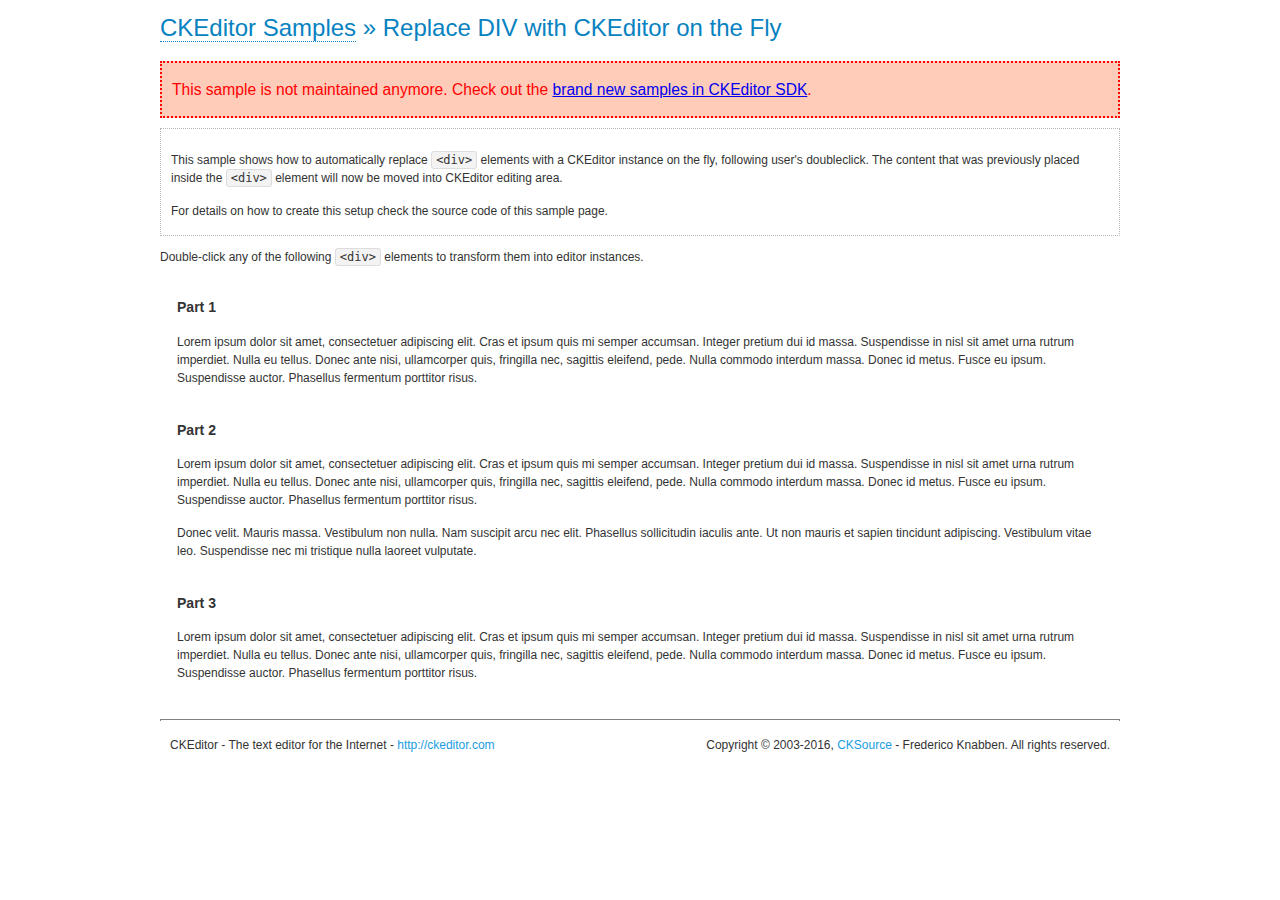
<file: admin/ckeditor/samples/old/divreplace.html>
<!DOCTYPE html>
<!--
Copyright (c) 2003-2016, CKSource - Frederico Knabben. All rights reserved.
For licensing, see LICENSE.md or http://ckeditor.com/license
-->
<html>
<head>
	<meta charset="utf-8">
	<title>Replace DIV &mdash; CKEditor Sample</title>
	<script src="../../ckeditor.js"></script>
	<link href="sample.css" rel="stylesheet">
	<style>

		div.editable
		{
			border: solid 2px transparent;
			padding-left: 15px;
			padding-right: 15px;
		}

		div.editable:hover
		{
			border-color: black;
		}

	</style>
	<script>

		// Uncomment the following code to test the "Timeout Loading Method".
		// CKEDITOR.loadFullCoreTimeout = 5;

		window.onload = function() {
			// Listen to the double click event.
			if ( window.addEventListener )
				document.body.addEventListener( 'dblclick', onDoubleClick, false );
			else if ( window.attachEvent )
				document.body.attachEvent( 'ondblclick', onDoubleClick );

		};

		function onDoubleClick( ev ) {
			// Get the element which fired the event. This is not necessarily the
			// element to which the event has been attached.
			var element = ev.target || ev.srcElement;

			// Find out the div that holds this element.
			var name;

			do {
				element = element.parentNode;
			}
			while ( element && ( name = element.nodeName.toLowerCase() ) &&
				( name != 'div' || element.className.indexOf( 'editable' ) == -1 ) && name != 'body' );

			if ( name == 'div' && element.className.indexOf( 'editable' ) != -1 )
				replaceDiv( element );
		}

		var editor;

		function replaceDiv( div ) {
			if ( editor )
				editor.destroy();

			editor = CKEDITOR.replace( div );
		}

	</script>
</head>
<body>
	<h1 class="samples">
		<a href="index.html">CKEditor Samples</a> &raquo; Replace DIV with CKEditor on the Fly
	</h1>
	<div class="warning deprecated">
		This sample is not maintained anymore. Check out the <a href="http://sdk.ckeditor.com/">brand new samples in CKEditor SDK</a>.
	</div>
	<div class="description">
		<p>
			This sample shows how to automatically replace <code>&lt;div&gt;</code> elements
			with a CKEditor instance on the fly, following user's doubleclick. The content
			that was previously placed inside the <code>&lt;div&gt;</code> element will now
			be moved into CKEditor editing area.
		</p>
		<p>
			For details on how to create this setup check the source code of this sample page.
		</p>
	</div>
	<p>
		Double-click any of the following <code>&lt;div&gt;</code> elements to transform them into
		editor instances.
	</p>
	<div class="editable">
		<h3>
			Part 1
		</h3>
		<p>
			Lorem ipsum dolor sit amet, consectetuer adipiscing elit. Cras et ipsum quis mi
			semper accumsan. Integer pretium dui id massa. Suspendisse in nisl sit amet urna
			rutrum imperdiet. Nulla eu tellus. Donec ante nisi, ullamcorper quis, fringilla
			nec, sagittis eleifend, pede. Nulla commodo interdum massa. Donec id metus. Fusce
			eu ipsum. Suspendisse auctor. Phasellus fermentum porttitor risus.
		</p>
	</div>
	<div class="editable">
		<h3>
			Part 2
		</h3>
		<p>
			Lorem ipsum dolor sit amet, consectetuer adipiscing elit. Cras et ipsum quis mi
			semper accumsan. Integer pretium dui id massa. Suspendisse in nisl sit amet urna
			rutrum imperdiet. Nulla eu tellus. Donec ante nisi, ullamcorper quis, fringilla
			nec, sagittis eleifend, pede. Nulla commodo interdum massa. Donec id metus. Fusce
			eu ipsum. Suspendisse auctor. Phasellus fermentum porttitor risus.
		</p>
		<p>
			Donec velit. Mauris massa. Vestibulum non nulla. Nam suscipit arcu nec elit. Phasellus
			sollicitudin iaculis ante. Ut non mauris et sapien tincidunt adipiscing. Vestibulum
			vitae leo. Suspendisse nec mi tristique nulla laoreet vulputate.
		</p>
	</div>
	<div class="editable">
		<h3>
			Part 3
		</h3>
		<p>
			Lorem ipsum dolor sit amet, consectetuer adipiscing elit. Cras et ipsum quis mi
			semper accumsan. Integer pretium dui id massa. Suspendisse in nisl sit amet urna
			rutrum imperdiet. Nulla eu tellus. Donec ante nisi, ullamcorper quis, fringilla
			nec, sagittis eleifend, pede. Nulla commodo interdum massa. Donec id metus. Fusce
			eu ipsum. Suspendisse auctor. Phasellus fermentum porttitor risus.
		</p>
	</div>
	<div id="footer">
		<hr>
		<p>
			CKEditor - The text editor for the Internet - <a class="samples" href="http://ckeditor.com/">http://ckeditor.com</a>
		</p>
		<p id="copy">
			Copyright &copy; 2003-2016, <a class="samples" href="http://cksource.com/">CKSource</a> - Frederico
			Knabben. All rights reserved.
		</p>
	</div>
</body>
</html>
</file>
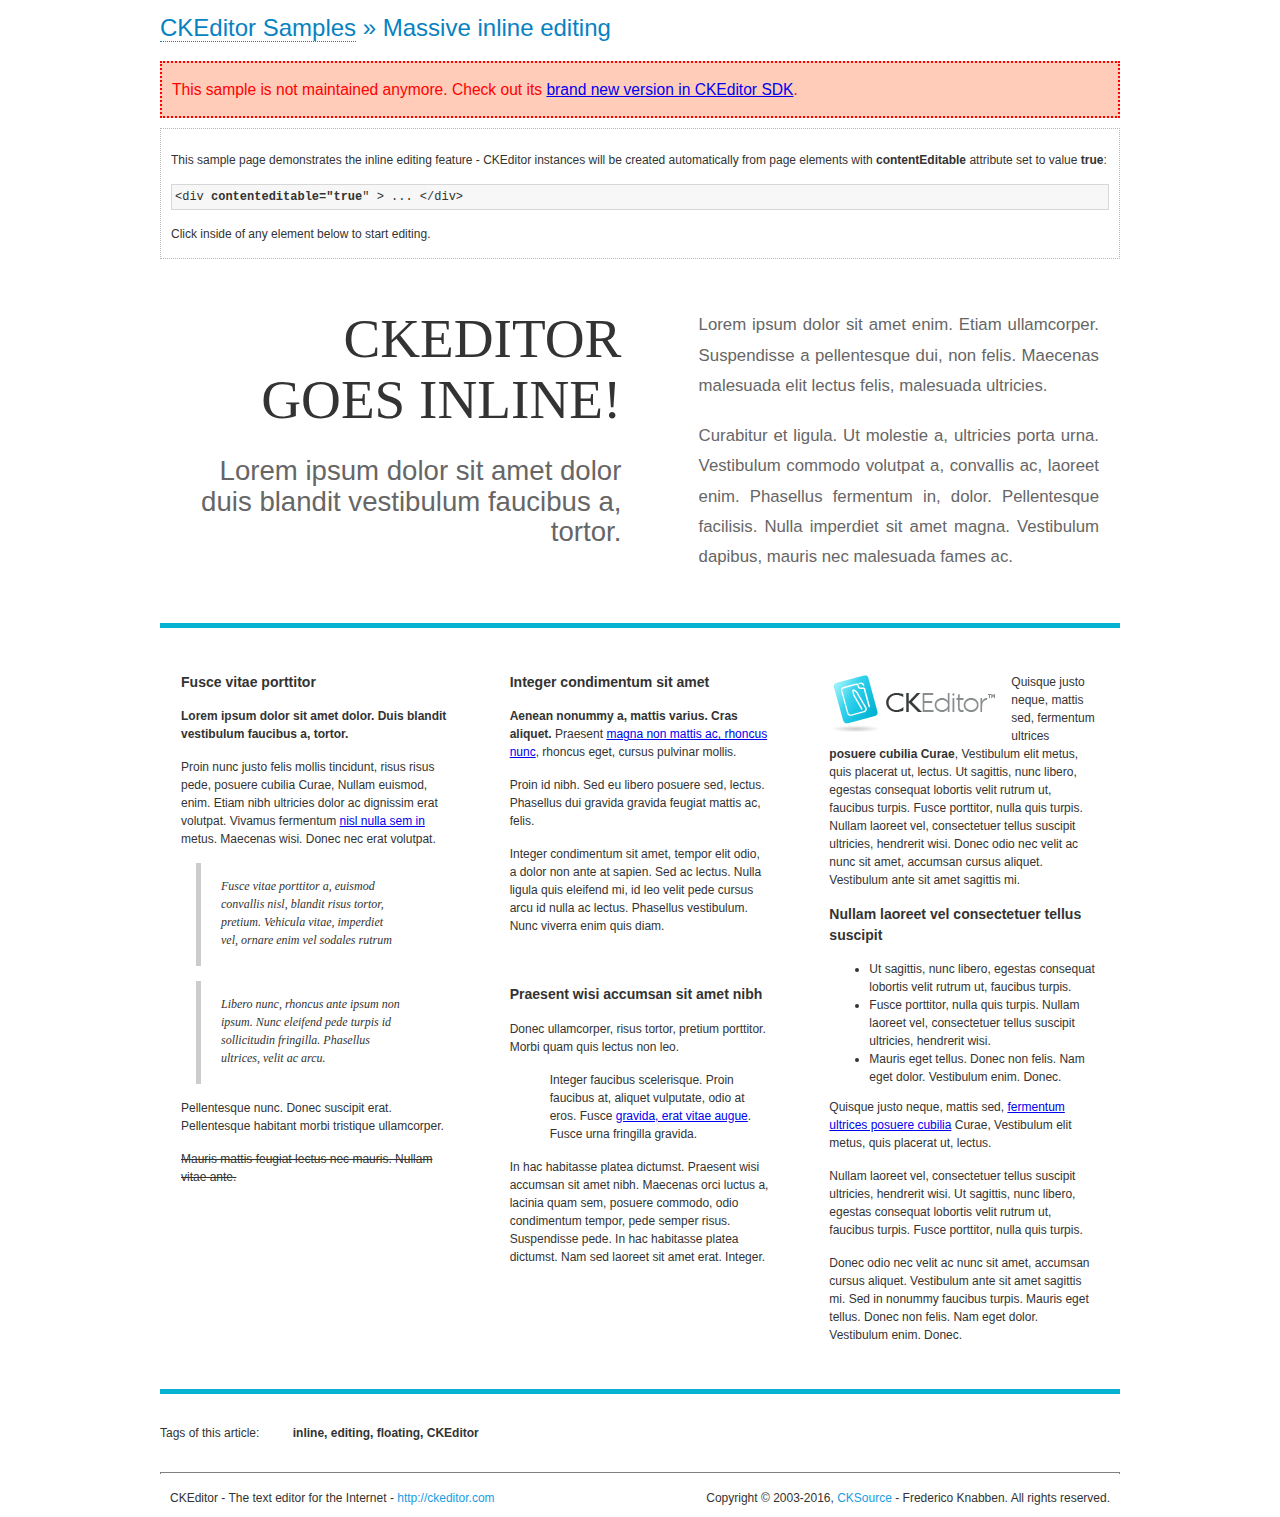
<file: admin/ckeditor/samples/old/inlineall.html>
<!DOCTYPE html>
<!--
Copyright (c) 2003-2016, CKSource - Frederico Knabben. All rights reserved.
For licensing, see LICENSE.md or http://ckeditor.com/license
-->
<html>
<head>
	<meta charset="utf-8">
	<title>Massive inline editing &mdash; CKEditor Sample</title>
	<script src="../../ckeditor.js"></script>
	<script>

		// This code is generally not necessary, but it is here to demonstrate
		// how to customize specific editor instances on the fly. This fits well
		// this demo because we have editable elements (like headers) that
		// require less features.

		// The "instanceCreated" event is fired for every editor instance created.
		CKEDITOR.on( 'instanceCreated', function( event ) {
			var editor = event.editor,
				element = editor.element;

			// Customize editors for headers and tag list.
			// These editors don't need features like smileys, templates, iframes etc.
			if ( element.is( 'h1', 'h2', 'h3' ) || element.getAttribute( 'id' ) == 'taglist' ) {
				// Customize the editor configurations on "configLoaded" event,
				// which is fired after the configuration file loading and
				// execution. This makes it possible to change the
				// configurations before the editor initialization takes place.
				editor.on( 'configLoaded', function() {

					// Remove unnecessary plugins to make the editor simpler.
					editor.config.removePlugins = 'colorbutton,find,flash,font,' +
						'forms,iframe,image,newpage,removeformat,' +
						'smiley,specialchar,stylescombo,templates';

					// Rearrange the layout of the toolbar.
					editor.config.toolbarGroups = [
						{ name: 'editing',		groups: [ 'basicstyles', 'links' ] },
						{ name: 'undo' },
						{ name: 'clipboard',	groups: [ 'selection', 'clipboard' ] },
						{ name: 'about' }
					];
				});
			}
		});

	</script>
	<link href="sample.css" rel="stylesheet">
	<style>

		/* The following styles are just to make the page look nice. */

		/* Workaround to show Arial Black in Firefox. */
		@font-face
		{
			font-family: 'arial-black';
			src: local('Arial Black');
		}

		*[contenteditable="true"]
		{
			padding: 10px;
		}

		#container
		{
			width: 960px;
			margin: 30px auto 0;
		}

		#header
		{
			overflow: hidden;
			padding: 0 0 30px;
			border-bottom: 5px solid #05B2D2;
			position: relative;
		}

		#headerLeft,
		#headerRight
		{
			width: 49%;
			overflow: hidden;
		}

		#headerLeft
		{
			float: left;
			padding: 10px 1px 1px;
		}

		#headerLeft h2,
		#headerLeft h3
		{
			text-align: right;
			margin: 0;
			overflow: hidden;
			font-weight: normal;
		}

		#headerLeft h2
		{
			font-family: "Arial Black",arial-black;
			font-size: 4.6em;
			line-height: 1.1;
			text-transform: uppercase;
		}

		#headerLeft h3
		{
			font-size: 2.3em;
			line-height: 1.1;
			margin: .2em 0 0;
			color: #666;
		}

		#headerRight
		{
			float: right;
			padding: 1px;
		}

		#headerRight p
		{
			line-height: 1.8;
			text-align: justify;
			margin: 0;
		}

		#headerRight p + p
		{
			margin-top: 20px;
		}

		#headerRight > div
		{
			padding: 20px;
			margin: 0 0 0 30px;
			font-size: 1.4em;
			color: #666;
		}

		#columns
		{
			color: #333;
			overflow: hidden;
			padding: 20px 0;
		}

		#columns > div
		{
			float: left;
			width: 33.3%;
		}

		#columns #column1 > div
		{
			margin-left: 1px;
		}

		#columns #column3 > div
		{
			margin-right: 1px;
		}

		#columns > div > div
		{
			margin: 0px 10px;
			padding: 10px 20px;
		}

		#columns blockquote
		{
			margin-left: 15px;
		}

		#tagLine
		{
			border-top: 5px solid #05B2D2;
			padding-top: 20px;
		}

		#taglist {
			display: inline-block;
			margin-left: 20px;
			font-weight: bold;
			margin: 0 0 0 20px;
		}

	</style>
</head>
<body>
<div>
	<h1 class="samples"><a href="index.html">CKEditor Samples</a> &raquo; Massive inline editing</h1>
	<div class="warning deprecated">
		This sample is not maintained anymore. Check out its <a href="http://sdk.ckeditor.com/samples/inline.html">brand new version in CKEditor SDK</a>.
	</div>
	<div class="description">
		<p>This sample page demonstrates the inline editing feature - CKEditor instances will be created automatically from page elements with <strong>contentEditable</strong> attribute set to value <strong>true</strong>:</p>
		<pre class="samples">&lt;div <strong>contenteditable="true</strong>" &gt; ... &lt;/div&gt;</pre>
		<p>Click inside of any element below to start editing.</p>
	</div>
</div>
<div id="container">
	<div id="header">
		<div id="headerLeft">
			<h2 id="sampleTitle" contenteditable="true">
				CKEditor<br> Goes Inline!
			</h2>
			<h3 contenteditable="true">
				Lorem ipsum dolor sit amet dolor duis blandit vestibulum faucibus a, tortor.
			</h3>
		</div>
		<div id="headerRight">
			<div contenteditable="true">
				<p>
					Lorem ipsum dolor sit amet enim. Etiam ullamcorper. Suspendisse a pellentesque dui, non felis. Maecenas malesuada elit lectus felis, malesuada ultricies.
				</p>
				<p>
					Curabitur et ligula. Ut molestie a, ultricies porta urna. Vestibulum commodo volutpat a, convallis ac, laoreet enim. Phasellus fermentum in, dolor. Pellentesque facilisis. Nulla imperdiet sit amet magna. Vestibulum dapibus, mauris nec malesuada fames ac.
				</p>
			</div>
		</div>
	</div>
	<div id="columns">
		<div id="column1">
			<div contenteditable="true">
				<h3>
					Fusce vitae porttitor
				</h3>
				<p>
					<strong>
						Lorem ipsum dolor sit amet dolor. Duis blandit vestibulum faucibus a, tortor.
					</strong>
				</p>
				<p>
					Proin nunc justo felis mollis tincidunt, risus risus pede, posuere cubilia Curae, Nullam euismod, enim. Etiam nibh ultricies dolor ac dignissim erat volutpat. Vivamus fermentum <a href="http://ckeditor.com/">nisl nulla sem in</a> metus. Maecenas wisi. Donec nec erat volutpat.
				</p>
				<blockquote>
					<p>
						Fusce vitae porttitor a, euismod convallis nisl, blandit risus tortor, pretium.
						Vehicula vitae, imperdiet vel, ornare enim vel sodales rutrum
					</p>
				</blockquote>
				<blockquote>
					<p>
						Libero nunc, rhoncus ante ipsum non ipsum. Nunc eleifend pede turpis id sollicitudin fringilla. Phasellus ultrices, velit ac arcu.
					</p>
				</blockquote>
				<p>Pellentesque nunc. Donec suscipit erat. Pellentesque habitant morbi tristique ullamcorper.</p>
				<p><s>Mauris mattis feugiat lectus nec mauris. Nullam vitae ante.</s></p>
			</div>
		</div>
		<div id="column2">
			<div contenteditable="true">
				<h3>
					Integer condimentum sit amet
				</h3>
				<p>
					<strong>Aenean nonummy a, mattis varius. Cras aliquet.</strong>
					Praesent <a href="http://ckeditor.com/">magna non mattis ac, rhoncus nunc</a>, rhoncus eget, cursus pulvinar mollis.</p>
				<p>Proin id nibh. Sed eu libero posuere sed, lectus. Phasellus dui gravida gravida feugiat mattis ac, felis.</p>
				<p>Integer condimentum sit amet, tempor elit odio, a dolor non ante at sapien. Sed ac lectus. Nulla ligula quis eleifend mi, id leo velit pede cursus arcu id nulla ac lectus. Phasellus vestibulum. Nunc viverra enim quis diam.</p>
			</div>
			<div contenteditable="true">
				<h3>
					Praesent wisi accumsan sit amet nibh
				</h3>
				<p>Donec ullamcorper, risus tortor, pretium porttitor. Morbi quam quis lectus non leo.</p>
				<p style="margin-left: 40px; ">Integer faucibus scelerisque. Proin faucibus at, aliquet vulputate, odio at eros. Fusce <a href="http://ckeditor.com/">gravida, erat vitae augue</a>. Fusce urna fringilla gravida.</p>
				<p>In hac habitasse platea dictumst. Praesent wisi accumsan sit amet nibh. Maecenas orci luctus a, lacinia quam sem, posuere commodo, odio condimentum tempor, pede semper risus. Suspendisse pede. In hac habitasse platea dictumst. Nam sed laoreet sit amet erat. Integer.</p>
			</div>
		</div>
		<div id="column3">
			<div contenteditable="true">
				<p>
					<img src="assets/inlineall/logo.png" alt="CKEditor logo" style="float:left">
				</p>
				<p>Quisque justo neque, mattis sed, fermentum ultrices <strong>posuere cubilia Curae</strong>, Vestibulum elit metus, quis placerat ut, lectus. Ut sagittis, nunc libero, egestas consequat lobortis velit rutrum ut, faucibus turpis. Fusce porttitor, nulla quis turpis. Nullam laoreet vel, consectetuer tellus suscipit ultricies, hendrerit wisi. Donec odio nec velit ac nunc sit amet, accumsan cursus aliquet. Vestibulum ante sit amet sagittis mi.</p>
				<h3>
					Nullam laoreet vel consectetuer tellus suscipit
				</h3>
				<ul>
					<li>Ut sagittis, nunc libero, egestas consequat lobortis velit rutrum ut, faucibus turpis.</li>
					<li>Fusce porttitor, nulla quis turpis. Nullam laoreet vel, consectetuer tellus suscipit ultricies, hendrerit wisi.</li>
					<li>Mauris eget tellus. Donec non felis. Nam eget dolor. Vestibulum enim. Donec.</li>
				</ul>
				<p>Quisque justo neque, mattis sed, <a href="http://ckeditor.com/">fermentum ultrices posuere cubilia</a> Curae, Vestibulum elit metus, quis placerat ut, lectus.</p>
				<p>Nullam laoreet vel, consectetuer tellus suscipit ultricies, hendrerit wisi. Ut sagittis, nunc libero, egestas consequat lobortis velit rutrum ut, faucibus turpis. Fusce porttitor, nulla quis turpis.</p>
				<p>Donec odio nec velit ac nunc sit amet, accumsan cursus aliquet. Vestibulum ante sit amet sagittis mi. Sed in nonummy faucibus turpis. Mauris eget tellus. Donec non felis. Nam eget dolor. Vestibulum enim. Donec.</p>
			</div>
		</div>
	</div>
	<div id="tagLine">
		Tags of this article:
		<p id="taglist" contenteditable="true">
			inline, editing, floating, CKEditor
		</p>
	</div>
</div>
<div id="footer">
	<hr>
	<p>
		CKEditor - The text editor for the Internet - <a class="samples" href="http://ckeditor.com/">
			http://ckeditor.com</a>
	</p>
	<p id="copy">
		Copyright &copy; 2003-2016, <a class="samples" href="http://cksource.com/">CKSource</a>
		- Frederico Knabben. All rights reserved.
	</p>
</div>
</body>
</html>
</file>
<file: design/css/style-desktop.css>
/*********************************************************************************/
/* Basic                                                                         */
/*********************************************************************************/

	body
	{
	}

	body,input,textarea,select
	{
		font-size: 11pt;
	}

/*********************************************************************************/
/* Banner                                                                        */
/*********************************************************************************/

	#banner
	{
		padding: 6em 0em;
	}

	.homepage #banner
	{
		padding: 12em 0em;
	}
	
/*********************************************************************************/
/* Main                                                                          */
/*********************************************************************************/

	#page
	{
		padding: 3em 0em 6em 0em;
	}
	
	.homepage #page
	{
		padding: 6em 0em;
	}

	#main
	{
		margin-top: 0em;
		padding-top: 0em;
		border-top: none;
		margin: 0 auto;
    	width: 80%;
	}
	
	.homepage #main
	{
		margin-top: 6em;
		padding-top: 6em;
	}

/*********************************************************************************/
/* Footer                                                                        */
/*********************************************************************************/
	
	#footer
	{
		padding: 0em 0em 4em 0em;
	}

/*********************************************************************************/
/* Featured                                                                      */
/*********************************************************************************/
	
	#featured
	{
		padding: 4em 0em;
	}

	
	#featured .divider
	{
		padding: 2em 0em;
	}
	
	.row{margin-left:0;}
	.row>* {padding-left: 30px;}
	.row div:first-child{padding-left: 0px;}
</file>
<file: design/css/ie/v8.css>
/*********************************************************************************/
/* Basic                                                                         */
/*********************************************************************************/

	.button
	{
		/*
		
		For elements that use border-radius, add the following:
		
			-ms-behavior: url('css/ie/PIE.htc');

		Note that PIE.htc requires its elements to be relative or absolute:

			position: relative;

		*/
	}
</file>
<file: design/css/ie/v9.css>
/*********************************************************************************/
/* Basic                                                                         */
/*********************************************************************************/
</file>
<file: admin/ckeditor/samples/css/samples.css>
/**
 * @license Copyright (c) 2003-2016, CKSource - Frederico Knabben. All rights reserved.
 * For licensing, see LICENSE.md or http://ckeditor.com/license
 */
@media (max-width: 900px) {
  .global-is-mobile-hidden {
    display: none !important;
  }
}
article,
aside,
details,
figcaption,
figure,
footer,
header,
hgroup,
main,
menu,
nav,
section {
  display: block;
}
body,
html {
  margin: 0;
  padding: 0;
  font: 16px / 1.8 Arial, 'Helvetica Neue', Helvetica, sans-serif;
  font-weight: 300;
  color: #575757;
}
.grid-width-10 {
  width: 10%;
}
.grid-width-20 {
  width: 20%;
}
.grid-width-30 {
  width: 30%;
}
.grid-width-40 {
  width: 40%;
}
.grid-width-50 {
  width: 50%;
}
.grid-width-60 {
  width: 60%;
}
.grid-width-70 {
  width: 70%;
}
.grid-width-80 {
  width: 80%;
}
.grid-width-90 {
  width: 90%;
}
.grid-width-100 {
  width: 100%;
}
@media (max-width: 900px) {
  .grid-width-10,
  .grid-width-20,
  .grid-width-30,
  .grid-width-40,
  .grid-width-50,
  .grid-width-60,
  .grid-width-70,
  .grid-width-80,
  .grid-width-90,
  .grid-width-100 {
    width: 100%;
  }
}
*[class*="grid-width"] {
  -webkit-box-sizing: border-box;
  -moz-box-sizing: border-box;
  box-sizing: border-box;
  padding-left: 4%;
  padding-right: 4%;
  float: left;
}
*[class*="grid-width"]:after,
.grid-container:after,
*[class*="grid-width"]:before,
.grid-container:before {
  content: '';
  display: block;
  overflow: hidden;
  visibility: hidden;
  font-size: 0;
  line-height: 0;
  width: 0;
  height: 0;
}
*[class*="grid-width"]:after,
.grid-container:after {
  clear: both;
}
.grid-container {
  -webkit-box-sizing: border-box;
  -moz-box-sizing: border-box;
  box-sizing: border-box;
  margin-left: auto;
  margin-right: auto;
}
.grid-container-nested *[class*="grid-width"]:first-child {
  padding-left: 0;
}
.grid-container-nested *[class*="grid-width"]:last-child {
  padding-right: 0;
}
@media (max-width: 900px) {
  .grid-container-nested *[class*="grid-width"]:first-child {
    padding-left: 4%;
  }
  .grid-container-nested *[class*="grid-width"]:last-child {
    padding-right: 4%;
  }
}
.header-a {
  min-height: 140px;
  overflow: hidden;
}
.header-a .header-a-logo {
  margin: 40px 0 0;
}
@media (max-width: 900px) {
  .header-a .header-a-logo {
    text-align: center;
  }
}
.header-a .header-a-logo img {
  border: transparent;
}
.navigation-a {
  height: 30px;
  background: #3d3d3d;
  position: absolute;
  left: 0;
  right: 0;
  top: 0;
  padding: 0;
  overflow: hidden;
}
@media (max-width: 900px) {
  .navigation-a {
    text-align: center;
  }
}
.navigation-a ul {
  list-style: none;
  margin: 0;
  overflow: hidden;
}
.navigation-a ul li,
.navigation-a ul li a {
  display: inline-block;
}
@media (max-width: 900px) {
  .navigation-a ul {
    width: auto;
    text-overflow: ellipsis;
    white-space: nowrap;
    display: inline-block;
    float: none;
  }
  .navigation-a ul:before,
  .navigation-a ul:after {
    display: none;
  }
}
.navigation-a ul.navigation-a-left {
  text-align: left;
}
@media (max-width: 900px) {
  .navigation-a ul.navigation-a-left {
    padding-right: 0;
  }
}
.navigation-a ul.navigation-a-right {
  text-align: right;
}
@media (max-width: 900px) {
  .navigation-a ul.navigation-a-right {
    padding-left: 23px;
  }
}
.navigation-a ul li + li {
  margin-left: 23px;
}
.navigation-a ul li a {
  font-size: 10px;
  font-size: 0.625rem;
  line-height: 18px;
  line-height: 1.13rem;
  line-height: 30px;
  float: left;
  color: #dddddd;
  font-weight: bold;
  text-decoration: none;
  text-transform: uppercase;
}
.navigation-a ul li a:hover {
  cursor: pointer;
  color: #ffffff;
}
.icon-navigation-a-github:before,
.icon-navigation-a-github:after {
  background-image: url("[data-uri]");
}
.navigation-b {
  text-align: right;
  margin: 52px 0 0;
  overflow: visible;
}
@media (max-width: 900px) {
  .navigation-b {
    text-align: center;
    margin-top: 20px;
    padding: 0;
  }
}
.navigation-b ul {
  padding: 0;
  list-style: none;
  margin: 0;
  overflow: visible;
}
.navigation-b ul li,
.navigation-b ul li a {
  display: inline-block;
}
@media (max-width: 900px) {
  .navigation-b ul {
    display: table;
    width: 100%;
    padding-bottom: 1.5em;
  }
}
@media (max-width: 900px) {
  .navigation-b ul li {
    display: table-row;
  }
}
.navigation-b ul li + li {
  margin-left: 20px;
}
@media (max-width: 900px) {
  .navigation-b ul li + li {
    margin-left: 0;
  }
}
.navigation-b ul li a {
  -webkit-box-sizing: border-box;
  -moz-box-sizing: border-box;
  box-sizing: border-box;
  text-transform: uppercase;
  text-decoration: none;
  outline: none;
}
@media (max-width: 900px) {
  .navigation-b ul li a {
    width: 100%;
    -webkit-border-radius: 0;
    -webkit-background-clip: padding-box;
    -moz-border-radius: 0;
    -moz-background-clip: padding;
    border-radius: 0;
    background-clip: padding-box;
  }
}
.footer-a {
  font-size: 13px;
  font-size: 0.8125rem;
  line-height: 23.4px;
  line-height: 1.46rem;
  padding-top: 2.25em;
  padding-bottom: 2.25em;
  overflow: hidden;
  color: #8a8a8a;
}
.footer-a a {
  color: #27c0d8;
  text-decoration: none;
  border-bottom: 1px dotted #27c0d8;
}
.footer-a a:hover {
  color: #23adc2;
}
.footer-a p {
  margin: 0;
  display: inline-block;
  text-align: center;
}
.content {
  font-size: 14px;
  font-size: 0.875rem;
  line-height: 25.2px;
  line-height: 1.57rem;
  overflow: hidden;
  padding-top: 1.5em;
  padding-bottom: 1.5em;
}
.content p {
  margin: 0.75em 0;
}
.content ul,
.content ol,
.content pre,
.content blockquote,
.content textarea:not([class^="cke"]),
.content .cke {
  margin: 1.875em 0;
}
.content code,
.content kbd {
  -webkit-border-radius: 3px;
  -webkit-background-clip: padding-box;
  -moz-border-radius: 3px;
  -moz-background-clip: padding;
  border-radius: 3px;
  background-clip: padding-box;
  padding: 3px 4px;
}
.content pre,
.content code,
.content kbd,
.content blockquote {
  background: #f5f5f5;
}
.content blockquote,
.content pre {
  background: none;
  border-left: 4px solid #27c0d8;
  padding: 1.5em 2.25em;
}
.content p a,
.content ul a,
.content ol a,
.content blockquote a,
.content h1 a,
.content h2 a,
.content h3 a,
.content h4 a,
.content h5 a {
  color: #27c0d8;
  text-decoration: none;
  border-bottom: 1px dotted #27c0d8;
}
.content p a:hover,
.content ul a:hover,
.content ol a:hover,
.content blockquote a:hover,
.content h1 a:hover,
.content h2 a:hover,
.content h3 a:hover,
.content h4 a:hover,
.content h5 a:hover {
  color: #23adc2;
}
.content h1,
.content h2,
.content h3,
.content h4,
.content h5 {
  color: #000;
  font-weight: 100;
}
.content h1 code,
.content h2 code,
.content h3 code,
.content h4 code,
.content h5 code,
.content h1 kbd,
.content h2 kbd,
.content h3 kbd,
.content h4 kbd,
.content h5 kbd {
  font-size: inherit;
}
.content h1 a.content-heading-anchor,
.content h2 a.content-heading-anchor,
.content h3 a.content-heading-anchor,
.content h4 a.content-heading-anchor,
.content h5 a.content-heading-anchor {
  font-weight: 100;
  vertical-align: middle;
  opacity: 0;
  border: 0;
}
.content h1:hover a.content-heading-anchor,
.content h2:hover a.content-heading-anchor,
.content h3:hover a.content-heading-anchor,
.content h4:hover a.content-heading-anchor,
.content h5:hover a.content-heading-anchor {
  opacity: 1;
}
.content h1:target a,
.content h2:target a,
.content h3:target a,
.content h4:target a,
.content h5:target a {
  -webkit-animation: targetLinkOpacity 0.5s linear alternate;
  -moz-animation: targetLinkOpacity 0.5s linear alternate;
  -o-animation: targetLinkOpacity 0.5s linear alternate;
  animation: targetLinkOpacity 0.5s linear alternate;
  opacity: 1;
}
.content input,
.content select,
.content textarea:not([class^="cke"]) {
  -webkit-border-radius: 3px;
  -webkit-background-clip: padding-box;
  -moz-border-radius: 3px;
  -moz-background-clip: padding;
  border-radius: 3px;
  background-clip: padding-box;
  -webkit-box-shadow: inset 0 1px 1px rgba(0, 0, 0, 0.08);
  -moz-box-shadow: inset 0 1px 1px rgba(0, 0, 0, 0.08);
  box-shadow: inset 0 1px 1px rgba(0, 0, 0, 0.08);
  font: inherit;
  color: inherit;
  border: 1px solid #d9d9d9;
  padding: .2em .5em;
}
.content input:focus,
.content select:focus,
.content textarea:not([class^="cke"]):focus {
  border-color: #66afe9;
  outline: 0;
  -webkit-box-shadow: inset 0 1px 1px rgba(0, 0, 0, 0.08), 0 0 8px #93c6ef;
  -moz-box-shadow: inset 0 1px 1px rgba(0, 0, 0, 0.08), 0 0 8px #93c6ef;
  box-shadow: inset 0 1px 1px rgba(0, 0, 0, 0.08), 0 0 8px #93c6ef;
}
.content abbr {
  border-bottom: 1px dotted #666;
  cursor: pointer;
}
.content blockquote {
  font-style: italic;
  font-family: Georgia, Times, "Times New Roman", serif;
  font-size: 16px;
  font-size: 1rem;
  line-height: 28.8px;
  line-height: 1.8rem;
}
.content em {
  font-style: italic;
}
.content h1 {
  font-size: 36px;
  font-size: 2.25rem;
  line-height: 64.8px;
  line-height: 4.05rem;
  margin: 1.125em 0 0;
}
.content h2 {
  font-size: 27.2px;
  font-size: 1.7rem;
  line-height: 48.96px;
  line-height: 3.06rem;
  margin: 0.9em 0 0;
}
.content h3 {
  font-size: 24px;
  font-size: 1.5rem;
  line-height: 43.2px;
  line-height: 2.7rem;
  font-weight: 500;
  margin: 0.75em 0 0;
}
.content h4 {
  font-size: 19.2px;
  font-size: 1.2rem;
  line-height: 34.56px;
  line-height: 2.16rem;
  font-weight: 500;
  margin: 0.75em 0 0;
}
.content h5 {
  font-size: 17.6px;
  font-size: 1.1rem;
  line-height: 31.68px;
  line-height: 1.98rem;
  font-weight: 500;
  margin: 0.75em 0 0;
}
.content hr {
  border: 0;
  border-top: 4px solid #d9d9d9;
  margin: 1.5em 0;
}
.content input[type="text"] {
  height: 1.8em;
  line-height: 1.8em;
}
.content input[type="button"] {
  -webkit-appearance: button;
  -moz-appearance: button;
  appearance: button;
}
.content kbd {
  font-size: 12px;
  font-size: 0.75rem;
  line-height: 21.6px;
  line-height: 1.35rem;
  font-family: Arial, 'Helvetica Neue', Helvetica, sans-serif;
  padding: 2px 6px;
  -webkit-box-shadow: 0 0 4px #ffffff inset, 0 2px 0 #d9d9d9;
  -moz-box-shadow: 0 0 4px #ffffff inset, 0 2px 0 #d9d9d9;
  box-shadow: 0 0 4px #ffffff inset, 0 2px 0 #d9d9d9;
}
.content p img {
  vertical-align: middle;
}
.content p pre {
  padding: 1.5em;
}
.content pre {
  padding: 0;
  border: 0;
  tab-size: 4;
  -o-tab-size: 4;
  -moz-tab-size: 4;
}
.content pre,
.content code {
  font-size: 11.89px;
  font-size: 0.743rem;
  line-height: 21.4px;
  line-height: 1.34rem;
  font-family: Consolas, Menlo, Monaco, Lucida Console, Liberation Mono, DejaVu Sans Mono, Bitstream Vera Sans Mono, Courier New, monospace, serif;
}
.content pre a,
.content code a {
  border: 0;
}
.content pre code {
  padding: 0.75em;
  display: block;
}
.content strong {
  color: #000;
}
.content ul ul,
.content ol ul,
.content ul ol,
.content ol ol {
  margin: 0.75em 0;
}
.content ul li,
.content ol li {
  font-size: 14px;
  font-size: 0.875rem;
  line-height: 30.24px;
  line-height: 1.89rem;
}
.content textarea:not([class^="cke"]) {
  width: 100%;
}
.content div.todo {
  border: 2px dotted #444;
  padding: 10px;
  margin: 60px 0 10px 0;
  /* Remove me some day */
}
.content div.todo:before {
  content: "TODO";
  font-weight: bold;
}
body a.button-a,
body button.button-a,
body input.button-a {
  -webkit-border-radius: 3px;
  -webkit-background-clip: padding-box;
  -moz-border-radius: 3px;
  -moz-background-clip: padding;
  border-radius: 3px;
  background-clip: padding-box;
  font-size: 14px;
  font-size: 0.875rem;
  line-height: 25.2px;
  line-height: 1.57rem;
  height: 36px;
  line-height: 36px;
  padding: 0 1.1em;
  font-weight: 700;
  color: #3e3e3e;
  white-space: nowrap;
  text-decoration: none;
  display: inline-block;
  cursor: pointer;
  border: 0;
  vertical-align: middle;
  margin: 1px 0;
  background: transparent;
}
body a.button-a.icon-pos-left,
body button.button-a.icon-pos-left,
body input.button-a.icon-pos-left {
  padding-left: .8em;
}
body a.button-a.icon-pos-right,
body button.button-a.icon-pos-right,
body input.button-a.icon-pos-right {
  padding-right: .8em;
}
body a.button-a.button-a-no-text,
body button.button-a.button-a-no-text,
body input.button-a.button-a-no-text {
  -webkit-border-radius: 100px;
  -webkit-background-clip: padding-box;
  -moz-border-radius: 100px;
  -moz-background-clip: padding;
  border-radius: 100px;
  background-clip: padding-box;
  width: 36px;
  padding: 0;
  text-indent: -999px;
  overflow: hidden;
  position: relative;
  text-align: center;
}
body a.button-a.button-a-no-text:before,
body button.button-a.button-a-no-text:before,
body input.button-a.button-a-no-text:before {
  position: absolute;
  left: 50%;
  top: 50%;
  margin: -9px 0 0 -9px;
}
@media (max-width: 900px) {
  body a.button-a.button-a-mobile-collapsed,
  body button.button-a.button-a-mobile-collapsed,
  body input.button-a.button-a-mobile-collapsed {
    -webkit-border-radius: 100px;
    -webkit-background-clip: padding-box;
    -moz-border-radius: 100px;
    -moz-background-clip: padding;
    border-radius: 100px;
    background-clip: padding-box;
    width: 36px;
    padding: 0;
    text-indent: -999px;
    overflow: hidden;
    position: relative;
    text-align: center;
  }
  body a.button-a.button-a-mobile-collapsed:before,
  body button.button-a.button-a-mobile-collapsed:before,
  body input.button-a.button-a-mobile-collapsed:before {
    position: absolute;
    left: 50%;
    top: 50%;
    margin: -9px 0 0 -9px;
  }
  body a.button-a.button-a-mobile-collapsed:before,
  body button.button-a.button-a-mobile-collapsed:before,
  body input.button-a.button-a-mobile-collapsed:before {
    position: absolute;
    left: 50%;
    top: 50%;
    margin: -9px 0 0 -9px;
  }
}
body a.button-a:active,
body button.button-a:active,
body input.button-a:active,
body a.button-a:hover,
body button.button-a:hover,
body input.button-a:hover {
  color: #fff;
  background: #23adc2;
}
body a.button-a:focus,
body button.button-a:focus,
body input.button-a:focus {
  border-color: #66afe9;
  outline: 0;
  -webkit-box-shadow: inset 0 1px 1px rgba(0, 0, 0, 0.075), 0 0 8px #93c6ef;
  -moz-box-shadow: inset 0 1px 1px rgba(0, 0, 0, 0.075), 0 0 8px #93c6ef;
  box-shadow: inset 0 1px 1px rgba(0, 0, 0, 0.075), 0 0 8px #93c6ef;
}
body a.button-a-soft,
body button.button-a-soft,
body input.button-a-soft {
  background: #e7e7e7;
}
body a.button-a-soft:active,
body button.button-a-soft:active,
body input.button-a-soft:active,
body a.button-a-soft:hover,
body button.button-a-soft:hover,
body input.button-a-soft:hover {
  color: #3e3e3e;
  background: #cecece;
}
body a.button-a-background,
body button.button-a-background,
body input.button-a-background,
body a.navigation-b ul li a:hover,
body button.navigation-b ul li a:hover,
body input.navigation-b ul li a:hover {
  color: #fff;
  background: #27c0d8;
}
body a.button-a-background:active,
body button.button-a-background:active,
body input.button-a-background:active,
body a.button-a-background:hover,
body button.button-a-background:hover,
body input.button-a-background:hover,
body a.navigation-b ul li a:hover:active,
body button.navigation-b ul li a:hover:active,
body input.navigation-b ul li a:hover:active,
body a.navigation-b ul li a:hover:hover,
body button.navigation-b ul li a:hover:hover,
body input.navigation-b ul li a:hover:hover {
  color: #fff;
  background: #23adc2;
}
.balloon-a {
  font-size: 12px;
  font-size: 0.75rem;
  line-height: 21.6px;
  line-height: 1.35rem;
  -webkit-border-radius: 3px;
  -webkit-background-clip: padding-box;
  -moz-border-radius: 3px;
  -moz-background-clip: padding;
  border-radius: 3px;
  background-clip: padding-box;
  border-bottom: 3px solid #d4d4d4;
  background: #ebebeb;
  display: inline-block;
  white-space: nowrap;
  padding: .4em 1.2em .2em;
  font-weight: 700;
  position: relative;
  z-index: 1000;
  text-transform: none;
  color: #575757;
}
.balloon-a:hover {
  color: #575757;
}
.balloon-a:before {
  content: '';
  width: 0;
  height: 0;
  border-style: solid;
  position: absolute;
}
.balloon-a-ne:before,
.balloon-a-nw:before {
  top: -13px;
  border-width: 0 9px 15.6px 9px;
  border-color: transparent transparent #ebebeb transparent;
}
.balloon-a-se:before,
.balloon-a-sw:before {
  bottom: -13px;
  border-width: 15.6px 9px 0 9px;
  border-color: #ebebeb transparent transparent transparent;
}
.balloon-a-nw:before,
.balloon-a-sw:before {
  left: 20px;
}
.balloon-a-ne:before,
.balloon-a-se:before {
  right: 20px;
}
.icon-pos-left:before,
.icon-pos-right:after {
  content: '';
  display: inline-block;
  width: 18px;
  height: 18px;
  vertical-align: middle;
  background-repeat: no-repeat;
}
.icon-pos-left:before {
  margin-right: 10px;
}
.icon-pos-right:after {
  margin-left: 10px;
}
.icon-download:before,
.icon-download:after {
  background-image: url("[data-uri]");
}
.icon-question-mark:before,
.icon-question-mark:after {
  background-image: url("[data-uri]");
}
.icon-close:before,
.icon-close:after {
  background-image: url("[data-uri]");
}
.ie8 .switch > * {
  vertical-align: middle;
}
.ie8 .switch input[type="radio"] {
  margin: 0 0.25em;
  display: inline-block;
}
.ie8 .switch label {
  margin-left: 0 !important;
  margin-right: 0 !important;
}
.ie8 .switch label[data-for="1"] {
  float: left;
}
.ie8 .switch label[data-for="2"] {
  float: right;
}
.ie8 .switch .switch-inner {
  display: none;
}
.switch {
  font-size: 14px;
  font-size: 0.875rem;
  line-height: 25.2px;
  line-height: 1.57rem;
  font-weight: bold;
  background-color: #27c0d8;
  overflow: hidden;
  display: inline-block;
  padding: 0.75em 0.25em;
  color: #fff;
  -webkit-border-radius: 3px;
  -webkit-background-clip: padding-box;
  -moz-border-radius: 3px;
  -moz-background-clip: padding;
  border-radius: 3px;
  background-clip: padding-box;
  position: relative;
}
.switch input[type="radio"] {
  display: none;
}
.switch label {
  position: relative;
  z-index: 2;
  float: left;
  cursor: pointer;
  padding: 0 0.75em;
}
.switch label:hover {
  text-decoration: underline;
}
.switch .switch-inner {
  float: left;
  background-color: #FFF;
  height: 1.5em;
  width: 4.125em;
  padding: 2px;
  margin: 0 0.25em;
  -webkit-border-radius: 5.5px;
  -webkit-background-clip: padding-box;
  -moz-border-radius: 5.5px;
  -moz-background-clip: padding;
  border-radius: 5.5px;
  background-clip: padding-box;
}
.switch .switch-inner .handler {
  overflow: hidden;
  position: relative;
  display: block;
  height: 1.5em;
  width: 1.5em;
  background: #25b4cb;
  -webkit-border-radius: 4.5px;
  -webkit-background-clip: padding-box;
  -moz-border-radius: 4.5px;
  -moz-background-clip: padding;
  border-radius: 4.5px;
  background-clip: padding-box;
}
.switch .switch-inner .handler:before {
  content: '';
  display: block;
  position: absolute;
  top: 0;
  right: 0;
  bottom: 3px;
  left: 0;
  background-color: #34c4da;
  -webkit-border-bottom-left-radius: 4.5px;
  -moz-border-radius-bottomleft: 4.5px;
  border-bottom-left-radius: 4.5px;
  -webkit-border-bottom-right-radius: 4.5px;
  -webkit-background-clip: padding-box;
  -moz-border-radius-bottomright: 4.5px;
  -moz-background-clip: padding;
  border-bottom-right-radius: 4.5px;
  background-clip: padding-box;
}
.switch:hover .switch-inner .handler:before {
  background: #45c9dd;
}
.switch input[data-num="2"]:checked ~ .switch-inner > .handler {
  margin-left: auto;
}
.switch input[data-num="2"]:checked ~ label[data-for="1"] {
  padding-right: 5.125em;
  margin-right: -4.375em;
}
.switch input[data-num="1"]:checked ~ label[data-for="2"] {
  padding-left: 5.125em;
  margin-left: -4.375em;
}
.toggler {
  -webkit-user-select: none;
  -moz-user-select: none;
  -ms-user-select: none;
  user-select: none;
}
.toggler label {
  cursor: pointer;
}
.toggler [data-collapse] {
  display: inherit;
}
.toggler [data-expand] {
  display: none;
}
.toggler.collapsed [data-collapse] {
  display: none;
}
.toggler.collapsed [data-expand] {
  display: inherit;
}
.toggler-container {
  overflow: hidden;
}
.toggler-container.collapsed {
  height: 0;
}
.icon-toggler-expanded:before,
.icon-toggler-collapsed:before,
.icon-toggler-expanded:after,
.icon-toggler-collapsed:after {
  background-image: url("[data-uri]");
}
.icon-toggler-expanded.icon-light:before,
.icon-toggler-collapsed.icon-light:before,
.icon-toggler-expanded.icon-light:after,
.icon-toggler-collapsed.icon-light:after {
  background-image: url("[data-uri]");
}
.icon-toggler-expanded:before,
.icon-toggler-expanded:after {
  background-position: top left;
}
.icon-toggler-collapsed:before,
.icon-toggler-collapsed:after {
  background-position: bottom left;
}
.modal {
  padding: 20px;
  border-radius: 3px;
  background-color: white;
  max-width: 700px;
  -webkit-box-sizing: border-box;
  -moz-box-sizing: border-box;
  box-sizing: border-box;
  width: 80% !important;
  top: 50% !important;
  -webkit-transform: translate(-50%, -50%) !important;
  -moz-transform: translate(-50%, -50%) !important;
  -o-transform: translate(-50%, -50%) !important;
  -ms-transform: translate(-50%, -50%) !important;
  transform: translate(-50%, -50%) !important;
}
.modal-close {
  -webkit-border-radius: 100px;
  -webkit-background-clip: padding-box;
  -moz-border-radius: 100px;
  -moz-background-clip: padding;
  border-radius: 100px;
  background-clip: padding-box;
  cursor: pointer;
  height: 18px;
  width: 18px;
  position: absolute;
  top: 10px;
  right: 10px;
  font-size: 17px;
  text-align: center;
  line-height: 19px;
  background: #cccccc;
}
main .grid-container,
header .grid-container,
.navigation-a > div,
footer > div {
  max-width: 968px;
}
.header-a {
  margin-top: 30px;
}
.footer-a {
  border-top: 1px solid #d9d9d9;
}
.adjoined-top {
  background-color: #27c0d8;
  color: #fff;
}
.adjoined-top .content h1,
.adjoined-top .content h2,
.adjoined-top .content h3,
.adjoined-top .content h4,
.adjoined-top .content h5 {
  color: #fff;
}
.adjoined-top .content p {
  font-size: 18px;
  font-size: 1.125rem;
  line-height: 32.4px;
  line-height: 2.02rem;
  font-weight: 100;
}
.adjoined-top .content p a {
  text-decoration: none;
  border-bottom: 1px dotted #fff;
  color: inherit;
}
.adjoined-top .content p a:hover {
  color: #e6e6e6;
}
.adjoined-top .content button {
  color: #fff;
}
.adjoined-top .content strong {
  color: #fff;
}
.adjoined-top .content code {
  font-size: inherit;
  color: #27c0d8;
}
.adjoined-bottom {
  position: relative;
}
.adjoined-bottom:before {
  z-index: -1;
  content: '';
  background: #27c0d8;
  position: absolute;
  top: 0;
  left: 0;
  right: 0;
  height: 50%;
}
main .grid-container,
header .grid-container,
.navigation-a > div,
footer > div {
  max-width: 1052px;
}
main .grid-container.freed-width {
  max-width: none;
}
.switch {
  background: #25b4cb;
  float: right;
  overflow: visible;
}
.switch .balloon-a {
  position: absolute;
  top: -40px;
  right: 50%;
  margin-right: -15px;
  background: #FFEFC1;
  border-bottom-color: #DCDCA4;
}
.switch .balloon-a:before {
  border-color: #FFEFC1 transparent transparent transparent;
}
#toolbar .editors-container {
  overflow: hidden;
  height: 0;
  transition: height 200ms;
}
#toolbar .editors-container.active {
  height: auto;
}
#main #editor {
  background: #FFF;
  padding: 2% 4%;
  border: dashed 5px #27c0d8;
}
div.cke a.cke_button,
div.cke .cke_combo_button {
  border-bottom: none;
}
div.cke a.cke_button.cke_combo_button,
div.cke .cke_combo_button.cke_combo_button {
  border-bottom: 1px solid #a6a6a6;
}
#main .adjoined-top:before {
  height: 335px;
}
#toolbar .adjoined-top:before {
  height: 219px;
}
#toolbar .adjoined-top .grid-container-nested {
  height: 147px;
}
.content .grid-switch-magic {
  margin: 3.5em 0 0;
}
#info-box {
  padding-bottom: 0;
}
#info-box > div {
  width: 100%;
  text-align: right;
}
#info-box > div .toggler {
  padding-right: 0;
}
#info-box > div .toggler:hover {
  background: transparent;
  color: #000;
}
#info-box > div .toggler:hover > label {
  text-decoration: underline;
}
#info-box > div h2 {
  float: left;
  margin-top: 0;
}
#info-box > div#instructions-container {
  text-align: left;
}
#toolbarModifierWrapper {
  overflow: hidden;
  height: 0;
  opacity: 0;
  transition: height 200ms;
}
#toolbarModifierWrapper.active {
  height: auto;
  opacity: 1;
}
header {
  overflow: visible;
}
header div.grid-container {
  overflow: visible;
}
header .navigation-b {
  overflow: visible;
}
header .navigation-b ul {
  overflow: visible;
}
header .navigation-b a {
  position: relative;
}
header .balloon-a {
  position: absolute;
  top: 48px;
  left: 50%;
  margin-left: -35px;
}
@media (max-width: 1140px) {
  header .balloon-a {
    left: auto;
    margin-left: auto;
    right: 50%;
    margin-right: -35px;
  }
  header .balloon-a:before {
    left: auto;
    right: 22px;
  }
}
@media (max-width: 900px) {
  header .balloon-a {
    display: none;
  }
}
#toolbar .cke_toolbar {
  pointer-events: none;
  -webkit-user-select: none;
  -moz-user-select: none;
  -ms-user-select: none;
  user-select: none;
  cursor: default;
}
.some-toolbar-active .cke_toolbar {
  zoom: 1;
  filter: alpha(opacity=50);
  -webkit-opacity: 0.5;
  -moz-opacity: 0.5;
  opacity: 0.5;
}
.cke_toolbar.active {
  position: relative;
  zoom: 1;
  filter: alpha(opacity=100);
  -webkit-opacity: 1;
  -moz-opacity: 1;
  opacity: 1;
}
.cke_toolbar.active:after {
  content: '';
  display: block;
  position: absolute;
  top: 0;
  right: 6px;
  bottom: 5px;
  left: 0;
  -webkit-border-radius: 5px;
  -webkit-background-clip: padding-box;
  -moz-border-radius: 5px;
  -moz-background-clip: padding;
  border-radius: 5px;
  background-clip: padding-box;
  -webkit-box-shadow: 0px 0px 15px 3px #fff4b0;
  -moz-box-shadow: 0px 0px 15px 3px #fff4b0;
  box-shadow: 0px 0px 15px 3px #fff4b0;
}
.cke_toolbar.active .cke_toolgroup {
  -webkit-box-shadow: none;
  -moz-box-shadow: none;
  box-shadow: none;
  border-color: #e3c300;
}
.cke_toolbar.active .cke_combo,
.cke_toolbar.active .cke_toolgroup {
  position: relative;
  z-index: 2;
}
.cke_toolbar.active .cke_combo_button {
  -webkit-box-shadow: none;
  -moz-box-shadow: none;
  box-shadow: none;
}
.unselectable {
  -webkit-user-select: none;
  -moz-user-select: none;
  -ms-user-select: none;
  user-select: none;
}
.toolbar {
  padding: 5px 0;
  margin-bottom: 2.4em;
  overflow: hidden;
  background: #fff;
}
.toolbar button.button-a.cke_button {
  cursor: pointer;
  display: inline-block;
  padding: 4px 6px;
  outline: 0;
  border: 1px solid #a6a6a6;
}
.toolbar button.button-a.hidden {
  display: none;
}
.toolbar button.button-a.left {
  float: left;
  margin-right: 8px;
}
.toolbar button.button-a.right {
  float: right;
  margin-left: 8px;
}
.toolbar button.button-a .highlight {
  color: #ffefc1;
}
.configContainer.hidden,
.toolbarModifier.hidden,
.toolbarModifier-hints.hidden {
  display: none;
}
.toolbarModifier :focus,
.toolbar button:focus,
.configContainer textarea.configCode:focus {
  outline: none;
}
div.toolbarModifier {
  padding: 0;
  overflow: hidden;
  width: 100%;
  position: relative;
  display: table;
  border-collapse: collapse;
}
div.toolbarModifier ::-moz-focus-inner {
  border: 0;
}
div.toolbarModifier .empty {
  display: none;
}
div.toolbarModifier.empty-visible .empty {
  display: table-row;
  zoom: 1;
  filter: alpha(opacity=60);
  -webkit-opacity: 0.6;
  -moz-opacity: 0.6;
  opacity: 0.6;
}
div.toolbarModifier .empty > p {
  line-height: 31px;
}
div.toolbarModifier > ul {
  padding: 0;
  margin: 0;
  border-top: 1px solid #cccccc;
  width: 100%;
}
div.toolbarModifier > ul[data-type="table-header"] {
  display: table-header-group;
}
div.toolbarModifier > ul[data-type="table-body"] {
  display: table-row-group;
}
div.toolbarModifier > ul p {
  padding: 0;
  margin: 0;
}
div.toolbarModifier > ul > li {
  display: table-row;
}
div.toolbarModifier > ul > li[data-type="header"] {
  font-weight: bold;
  user-select: none;
  cursor: default;
}
div.toolbarModifier > ul > li[data-type="group"],
div.toolbarModifier > ul > li[data-type="separator"] {
  border-bottom: 1px solid #cccccc;
}
div.toolbarModifier > ul > li[data-type="subgroup"] {
  border-top: 1px solid #eee;
}
div.toolbarModifier > ul > li[data-type="subgroup"]:first-child {
  border-top: none;
}
div.toolbarModifier > ul > li[data-type="group"].active,
div.toolbarModifier > ul > li[data-type="group"]:hover,
div.toolbarModifier > ul > li[data-type="separator"].active,
div.toolbarModifier > ul > li[data-type="separator"]:hover {
  overflow: hidden;
  z-index: 2;
}
div.toolbarModifier > ul > li[data-type="group"].active,
div.toolbarModifier > ul > li[data-type="separator"].active,
div.toolbarModifier > ul > li[data-type="group"].active:hover,
div.toolbarModifier > ul > li[data-type="separator"].active:hover {
  background: #f0fafb;
}
div.toolbarModifier > ul > li[data-type="group"]:hover,
div.toolbarModifier > ul > li[data-type="separator"]:hover {
  background: #fffbe3;
}
div.toolbarModifier > ul > li[data-type="separator"] {
  background: #f5f5f5;
}
div.toolbarModifier > ul > li[data-type="separator"]:after {
  content: '';
  width: 100%;
}
div.toolbarModifier > ul > li[data-type="separator"] > p {
  padding: 2px 5px;
}
div.toolbarModifier > ul > li > p,
div.toolbarModifier > ul > li > ul {
  display: table-cell;
  vertical-align: middle;
}
div.toolbarModifier > ul > li p {
  padding-left: 5px;
  min-width: 200px;
}
div.toolbarModifier > ul > li p span {
  white-space: nowrap;
  cursor: default;
}
div.toolbarModifier > ul > li p span button {
  font-size: 12.666px;
  margin-right: 5px;
  cursor: pointer;
  background: #fff;
  -webkit-border-radius: 5px;
  -webkit-background-clip: padding-box;
  -moz-border-radius: 5px;
  -moz-background-clip: padding;
  border-radius: 5px;
  background-clip: padding-box;
  border: 1px solid #bbb;
  padding: 0 7px;
  line-height: 12px;
  height: 20px;
}
div.toolbarModifier > ul > li p span button:not(.disabled):hover,
div.toolbarModifier > ul > li p span button:not(.disabled):focus {
  color: #fff;
  background-color: #454545;
  border-color: transparent;
}
div.toolbarModifier > ul > li p span button.move.disabled {
  cursor: default;
  zoom: 1;
  filter: alpha(opacity=20);
  -webkit-opacity: 0.2;
  -moz-opacity: 0.2;
  opacity: 0.2;
}
div.toolbarModifier > ul > li ul {
  border-collapse: collapse;
  padding: 0;
  width: 100%;
}
div.toolbarModifier > ul > li ul li {
  display: table-row;
  list-style-type: none;
  line-height: 1;
}
div.toolbarModifier > ul > li ul li[data-type="subgroup"] {
  border-top: 1px solid #dddddd;
}
div.toolbarModifier > ul > li ul li[data-type="subgroup"]:first-child {
  border-top: 0;
}
div.toolbarModifier > ul > li ul li[data-type="subgroup"] [data-type="button"] {
  -webkit-border-radius: 3px;
  -webkit-background-clip: padding-box;
  -moz-border-radius: 3px;
  -moz-background-clip: padding;
  border-radius: 3px;
  background-clip: padding-box;
  padding: 0 2px;
}
div.toolbarModifier > ul > li ul li[data-type="subgroup"] [data-type="button"]:focus {
  background: rgba(0, 0, 0, 0.04);
}
div.toolbarModifier > ul > li ul li[data-type="subgroup"] [data-type="button"] input {
  vertical-align: middle;
}
div.toolbarModifier > ul > li ul li > p,
div.toolbarModifier > ul > li ul li > ul {
  display: table-cell;
  vertical-align: middle;
}
div.toolbarModifier > ul > li ul li ul {
  padding: 0;
}
div.toolbarModifier > ul > li ul li ul li {
  padding: 0;
  display: inline-block;
  cursor: pointer;
  margin: 2px 5px 2px 0;
}
div.toolbarModifier > ul > li ul li ul li .cke_combo_text {
  cursor: pointer;
  white-space: nowrap;
}
div.toolbarModifier > ul > li ul li ul li .cke_toolgroup,
div.toolbarModifier > ul > li ul li ul li .cke_combo_button {
  cursor: pointer;
  margin: 0;
  vertical-align: middle;
  border: 1px solid #ddd;
  font-size: 11.41px;
  font-size: 0.713rem;
  line-height: 20.54px;
  line-height: 1.28rem;
}
div.toolbarModifier > .codemirror-wrapper {
  overflow-y: auto;
}
div.toolbarModifier-hints {
  float: right;
  width: 350px;
  min-width: 150px;
  overflow-y: auto;
  margin-left: 1.5em;
}
div.toolbarModifier-hints h3 {
  font-size: 18.08px;
  font-size: 1.13rem;
  line-height: 32.54px;
  line-height: 2.03rem;
  padding: 0.36em 1.5em;
  background: #f5f5f5;
  border-bottom: 1px solid #dddddd;
  margin-top: 0;
  margin-bottom: 1.2em;
}
div.toolbarModifier-hints dl {
  margin-bottom: 1.2em;
  overflow: hidden;
}
div.toolbarModifier-hints dl .list-header {
  font-weight: bold;
  border: 0;
  padding-bottom: 0.6em;
}
div.toolbarModifier-hints dl > p {
  text-align: center;
}
div.toolbarModifier-hints dl dt {
  float: left;
  width: 9em;
  clear: both;
  text-align: right;
  border-top: 1px solid #dddddd;
  padding-left: 1.5em;
  padding-right: .1em;
  -webkit-box-sizing: border-box;
  -moz-box-sizing: border-box;
  box-sizing: border-box;
}
div.toolbarModifier-hints dl dt code {
  background: none;
  border: none;
  vertical-align: middle;
}
div.toolbarModifier-hints dl dd {
  margin-left: 10em;
  clear: right;
  padding-right: 1.5em;
}
div.toolbarModifier-hints dl dd code {
  line-height: 2.2em;
}
div.toolbarModifier-hints dl dd:after {
  content: '\00a0';
  display: block;
  clear: left;
  float: right;
  height: 0;
  width: 0;
}
.toolbarModifier-hints,
.configContainer textarea.configCode,
.CodeMirror {
  -webkit-border-radius: 3px;
  -webkit-background-clip: padding-box;
  -moz-border-radius: 3px;
  -moz-background-clip: padding;
  border-radius: 3px;
  background-clip: padding-box;
  border: 1px solid #ccc;
  font-size: 13.01px;
  font-size: 0.813rem;
  line-height: 23.42px;
  line-height: 1.46rem;
}
.configContainer textarea.configCode,
.CodeMirror pre,
.CodeMirror-linenumber {
  font-size: 13.01px;
  font-size: 0.813rem;
  line-height: 23.42px;
  line-height: 1.46rem;
  font-family: Consolas, Menlo, Monaco, Lucida Console, Liberation Mono, DejaVu Sans Mono, Bitstream Vera Sans Mono, Courier New, monospace, serif;
}
.CodeMirror pre {
  border: none;
  padding: 0;
  margin: 0;
}
.configContainer textarea.configCode {
  -webkit-box-sizing: border-box;
  -moz-box-sizing: border-box;
  box-sizing: border-box;
  color: #575757;
  padding: 10px;
  width: 100%;
  min-height: 500px;
  margin: 0;
  resize: none;
  outline: none;
  -moz-tab-size: 4;
  tab-size: 4;
  white-space: pre;
  word-wrap: normal;
  overflow: auto;
}
.CodeMirror-hints.toolbar-modifier {
  padding: 0;
  color: #575757;
  font-size: 14px;
  font-size: 0.875rem;
  line-height: 25.2px;
  line-height: 1.57rem;
  font-family: Consolas, Menlo, Monaco, Lucida Console, Liberation Mono, DejaVu Sans Mono, Bitstream Vera Sans Mono, Courier New, monospace, serif;
}
.CodeMirror-hints.toolbar-modifier .CodeMirror-hint-active {
  color: #575757;
  background: #f0fafb;
}
.CodeMirror-hints.toolbar-modifier > li:hover {
  background: #fffbe3;
}
/* Text modifier */
#toolbarModifierWrapper {
  margin-bottom: 1.2em;
}
#toolbarModifierWrapper .invalid .CodeMirror {
  background: #fff8f8;
  border-color: red;
}
#toolbarModifierWrapper .CodeMirror {
  height: auto;
  padding: 0 0.6em;
}
.staticContainer {
  position: fixed;
  top: 0;
  width: 100%;
  z-index: 10;
}
.staticContainer > .grid-container {
  max-width: 1052px;
}
.staticContainer > .grid-container .inner {
  background: #fff;
}
.staticContainer > .grid-container .inner .toolbar {
  margin-bottom: 0;
}
#help {
  position: relative;
  top: -15px;
  left: -5px;
}
#help-content {
  display: none;
}
/*# sourceMappingURL=[data-uri] */
</file>
<file: admin/ckeditor/samples/toolbarconfigurator/lib/codemirror/neo.css>
/* neo theme for codemirror */

/* Color scheme */

.cm-s-neo.CodeMirror {
  background-color:#ffffff;
  color:#2e383c;
  line-height:1.4375;
}
.cm-s-neo .cm-comment {color:#75787b}
.cm-s-neo .cm-keyword, .cm-s-neo .cm-property {color:#1d75b3}
.cm-s-neo .cm-atom,.cm-s-neo .cm-number {color:#75438a}
.cm-s-neo .cm-node,.cm-s-neo .cm-tag {color:#9c3328}
.cm-s-neo .cm-string {color:#b35e14}
.cm-s-neo .cm-variable,.cm-s-neo .cm-qualifier {color:#047d65}


/* Editor styling */

.cm-s-neo pre {
  padding:0;
}

.cm-s-neo .CodeMirror-gutters {
  border:none;
  border-right:10px solid transparent;
  background-color:transparent;
}

.cm-s-neo .CodeMirror-linenumber {
  padding:0;
  color:#e0e2e5;
}

.cm-s-neo .CodeMirror-guttermarker { color: #1d75b3; }
.cm-s-neo .CodeMirror-guttermarker-subtle { color: #e0e2e5; }
</file>
<file: admin/ckeditor/samples/old/sample.css>
/*
Copyright (c) 2003-2016, CKSource - Frederico Knabben. All rights reserved.
For licensing, see LICENSE.md or http://ckeditor.com/license
*/

html, body, h1, h2, h3, h4, h5, h6, div, span, blockquote, p, address, form, fieldset, img, ul, ol, dl, dt, dd, li, hr, table, td, th, strong, em, sup, sub, dfn, ins, del, q, cite, var, samp, code, kbd, tt, pre
{
	line-height: 1.5;
}

body
{
	padding: 10px 30px;
}

input, textarea, select, option, optgroup, button, td, th
{
	font-size: 100%;
}

pre
{
	-moz-tab-size: 4;
	tab-size: 4;
}

pre, code, kbd, samp, tt
{
	font-family: monospace,monospace;
	font-size: 1em;
}

body {
	width: 960px;
	margin: 0 auto;
}

code
{
	background: #f3f3f3;
	border: 1px solid #ddd;
	padding: 1px 4px;
	border-radius: 3px;
}

abbr
{
	border-bottom: 1px dotted #555;
	cursor: pointer;
}

.new, .beta
{
	text-transform: uppercase;
	font-size: 10px;
	font-weight: bold;
	padding: 1px 4px;
	margin: 0 0 0 5px;
	color: #fff;
	float: right;
	border-radius: 3px;
}

.new
{
	background: #FF7E00;
	border: 1px solid #DA8028;
	text-shadow: 0 1px 0 #C97626;

	box-shadow: 0 2px 3px 0 #FFA54E inset;
}

.beta
{
	background: #18C0DF;
	border: 1px solid #19AAD8;
	text-shadow: 0 1px 0 #048CAD;
	font-style: italic;

	box-shadow: 0 2px 3px 0 #50D4FD inset;
}

h1.samples
{
	color: #0782C1;
	font-size: 200%;
	font-weight: normal;
	margin: 0;
	padding: 0;
}

h1.samples a
{
	color: #0782C1;
	text-decoration: none;
	border-bottom: 1px dotted #0782C1;
}

.samples a:hover
{
	border-bottom: 1px dotted #0782C1;
}

h2.samples
{
	color: #000000;
	font-size: 130%;
	margin: 15px 0 0 0;
	padding: 0;
}

p, blockquote, address, form, pre, dl, h1.samples, h2.samples
{
	margin-bottom: 15px;
}

ul.samples
{
	margin-bottom: 15px;
}

.clear
{
	clear: both;
}

fieldset
{
	margin: 0;
	padding: 10px;
}

body, input, textarea
{
	color: #333333;
	font-family: Arial, Helvetica, sans-serif;
}

body
{
	font-size: 75%;
}

a.samples
{
	color: #189DE1;
	text-decoration: none;
}

form
{
	margin: 0;
	padding: 0;
}

pre.samples
{
	background-color: #F7F7F7;
	border: 1px solid #D7D7D7;
	overflow: auto;
	padding: 0.25em;
	white-space: pre-wrap; /* CSS 2.1 */
	word-wrap: break-word; /* IE7 */
}

#footer
{
	clear: both;
	padding-top: 10px;
}

#footer hr
{
	margin: 10px 0 15px 0;
	height: 1px;
	border: solid 1px gray;
	border-bottom: none;
}

#footer p
{
	margin: 0 10px 10px 10px;
	float: left;
}

#footer #copy
{
	float: right;
}

#outputSample
{
	width: 100%;
	table-layout: fixed;
}

#outputSample thead th
{
	color: #dddddd;
	background-color: #999999;
	padding: 4px;
	white-space: nowrap;
}

#outputSample tbody th
{
	vertical-align: top;
	text-align: left;
}

#outputSample pre
{
	margin: 0;
	padding: 0;
}

.description
{
	border: 1px dotted #B7B7B7;
	margin-bottom: 10px;
	padding: 10px 10px 0;
	overflow: hidden;
}

label
{
	display: block;
	margin-bottom: 6px;
}

/**
 *	CKEditor editables are automatically set with the "cke_editable" class
 *	plus cke_editable_(inline|themed) depending on the editor type.
 */

/* Style a bit the inline editables. */
.cke_editable.cke_editable_inline
{
	cursor: pointer;
}

/* Once an editable element gets focused, the "cke_focus" class is
   added to it, so we can style it differently. */
.cke_editable.cke_editable_inline.cke_focus
{
	box-shadow: inset 0px 0px 20px 3px #ddd, inset 0 0 1px #000;
	outline: none;
	background: #eee;
	cursor: text;
}

/* Avoid pre-formatted overflows inline editable. */
.cke_editable_inline pre
{
	white-space: pre-wrap;
	word-wrap: break-word;
}

/**
 *	Samples index styles.
 */

.twoColumns,
.twoColumnsLeft,
.twoColumnsRight
{
	overflow: hidden;
}

.twoColumnsLeft,
.twoColumnsRight
{
	width: 45%;
}

.twoColumnsLeft
{
	float: left;
}

.twoColumnsRight
{
	float: right;
}

dl.samples
{
	padding: 0 0 0 40px;
}
dl.samples > dt
{
	display: list-item;
	list-style-type: disc;
	list-style-position: outside;
	margin: 0 0 3px;
}
dl.samples > dd
{
	margin: 0 0 3px;
}
.warning
{
	color: #ff0000;
	background-color: #FFCCBA;
	border: 2px dotted #ff0000;
	padding: 15px 10px;
	margin: 10px 0;
}

.warning.deprecated {
	font-size: 1.3em;
}

/* Used on inline samples */

blockquote
{
	font-style: italic;
	font-family: Georgia, Times, "Times New Roman", serif;
	padding: 2px 0;
	border-style: solid;
	border-color: #ccc;
	border-width: 0;
}

.cke_contents_ltr blockquote
{
	padding-left: 20px;
	padding-right: 8px;
	border-left-width: 5px;
}

.cke_contents_rtl blockquote
{
	padding-left: 8px;
	padding-right: 20px;
	border-right-width: 5px;
}

img.right {
	border: 1px solid #ccc;
	float: right;
	margin-left: 15px;
	padding: 5px;
}

img.left {
	border: 1px solid #ccc;
	float: left;
	margin-right: 15px;
	padding: 5px;
}

.marker
{
	background-color: Yellow;
}
</file>
<file: admin/ckeditor/samples/toolbarconfigurator/lib/codemirror/codemirror.css>
/* BASICS */

.CodeMirror {
  /* Set height, width, borders, and global font properties here */
  font-family: monospace;
  height: 300px;
  color: black;
}

/* PADDING */

.CodeMirror-lines {
  padding: 4px 0; /* Vertical padding around content */
}
.CodeMirror pre {
  padding: 0 4px; /* Horizontal padding of content */
}

.CodeMirror-scrollbar-filler, .CodeMirror-gutter-filler {
  background-color: white; /* The little square between H and V scrollbars */
}

/* GUTTER */

.CodeMirror-gutters {
  border-right: 1px solid #ddd;
  background-color: #f7f7f7;
  white-space: nowrap;
}
.CodeMirror-linenumbers {}
.CodeMirror-linenumber {
  padding: 0 3px 0 5px;
  min-width: 20px;
  text-align: right;
  color: #999;
  white-space: nowrap;
}

.CodeMirror-guttermarker { color: black; }
.CodeMirror-guttermarker-subtle { color: #999; }

/* CURSOR */

.CodeMirror div.CodeMirror-cursor {
  border-left: 1px solid black;
}
/* Shown when moving in bi-directional text */
.CodeMirror div.CodeMirror-secondarycursor {
  border-left: 1px solid silver;
}
.CodeMirror.cm-fat-cursor div.CodeMirror-cursor {
  width: auto;
  border: 0;
  background: #7e7;
}
.CodeMirror.cm-fat-cursor div.CodeMirror-cursors {
  z-index: 1;
}

.cm-animate-fat-cursor {
  width: auto;
  border: 0;
  -webkit-animation: blink 1.06s steps(1) infinite;
  -moz-animation: blink 1.06s steps(1) infinite;
  animation: blink 1.06s steps(1) infinite;
}
@-moz-keyframes blink {
  0% { background: #7e7; }
  50% { background: none; }
  100% { background: #7e7; }
}
@-webkit-keyframes blink {
  0% { background: #7e7; }
  50% { background: none; }
  100% { background: #7e7; }
}
@keyframes blink {
  0% { background: #7e7; }
  50% { background: none; }
  100% { background: #7e7; }
}

/* Can style cursor different in overwrite (non-insert) mode */
div.CodeMirror-overwrite div.CodeMirror-cursor {}

.cm-tab { display: inline-block; text-decoration: inherit; }

.CodeMirror-ruler {
  border-left: 1px solid #ccc;
  position: absolute;
}

/* DEFAULT THEME */

.cm-s-default .cm-keyword {color: #708;}
.cm-s-default .cm-atom {color: #219;}
.cm-s-default .cm-number {color: #164;}
.cm-s-default .cm-def {color: #00f;}
.cm-s-default .cm-variable,
.cm-s-default .cm-punctuation,
.cm-s-default .cm-property,
.cm-s-default .cm-operator {}
.cm-s-default .cm-variable-2 {color: #05a;}
.cm-s-default .cm-variable-3 {color: #085;}
.cm-s-default .cm-comment {color: #a50;}
.cm-s-default .cm-string {color: #a11;}
.cm-s-default .cm-string-2 {color: #f50;}
.cm-s-default .cm-meta {color: #555;}
.cm-s-default .cm-qualifier {color: #555;}
.cm-s-default .cm-builtin {color: #30a;}
.cm-s-default .cm-bracket {color: #997;}
.cm-s-default .cm-tag {color: #170;}
.cm-s-default .cm-attribute {color: #00c;}
.cm-s-default .cm-header {color: blue;}
.cm-s-default .cm-quote {color: #090;}
.cm-s-default .cm-hr {color: #999;}
.cm-s-default .cm-link {color: #00c;}

.cm-negative {color: #d44;}
.cm-positive {color: #292;}
.cm-header, .cm-strong {font-weight: bold;}
.cm-em {font-style: italic;}
.cm-link {text-decoration: underline;}
.cm-strikethrough {text-decoration: line-through;}

.cm-s-default .cm-error {color: #f00;}
.cm-invalidchar {color: #f00;}

.CodeMirror-composing { border-bottom: 2px solid; }

/* Default styles for common addons */

div.CodeMirror span.CodeMirror-matchingbracket {color: #0f0;}
div.CodeMirror span.CodeMirror-nonmatchingbracket {color: #f22;}
.CodeMirror-matchingtag { background: rgba(255, 150, 0, .3); }
.CodeMirror-activeline-background {background: #e8f2ff;}

/* STOP */

/* The rest of this file contains styles related to the mechanics of
   the editor. You probably shouldn't touch them. */

.CodeMirror {
  position: relative;
  overflow: hidden;
  background: white;
}

.CodeMirror-scroll {
  overflow: scroll !important; /* Things will break if this is overridden */
  /* 30px is the magic margin used to hide the element's real scrollbars */
  /* See overflow: hidden in .CodeMirror */
  margin-bottom: -30px; margin-right: -30px;
  padding-bottom: 30px;
  height: 100%;
  outline: none; /* Prevent dragging from highlighting the element */
  position: relative;
}
.CodeMirror-sizer {
  position: relative;
  border-right: 30px solid transparent;
}

/* The fake, visible scrollbars. Used to force redraw during scrolling
   before actuall scrolling happens, thus preventing shaking and
   flickering artifacts. */
.CodeMirror-vscrollbar, .CodeMirror-hscrollbar, .CodeMirror-scrollbar-filler, .CodeMirror-gutter-filler {
  position: absolute;
  z-index: 6;
  display: none;
}
.CodeMirror-vscrollbar {
  right: 0; top: 0;
  overflow-x: hidden;
  overflow-y: scroll;
}
.CodeMirror-hscrollbar {
  bottom: 0; left: 0;
  overflow-y: hidden;
  overflow-x: scroll;
}
.CodeMirror-scrollbar-filler {
  right: 0; bottom: 0;
}
.CodeMirror-gutter-filler {
  left: 0; bottom: 0;
}

.CodeMirror-gutters {
  position: absolute; left: 0; top: 0;
  z-index: 3;
}
.CodeMirror-gutter {
  white-space: normal;
  height: 100%;
  display: inline-block;
  margin-bottom: -30px;
  /* Hack to make IE7 behave */
  *zoom:1;
  *display:inline;
}
.CodeMirror-gutter-wrapper {
  position: absolute;
  z-index: 4;
  height: 100%;
}
.CodeMirror-gutter-elt {
  position: absolute;
  cursor: default;
  z-index: 4;
}
.CodeMirror-gutter-wrapper {
  -webkit-user-select: none;
  -moz-user-select: none;
  user-select: none;
}

.CodeMirror-lines {
  cursor: text;
  min-height: 1px; /* prevents collapsing before first draw */
}
.CodeMirror pre {
  /* Reset some styles that the rest of the page might have set */
  -moz-border-radius: 0; -webkit-border-radius: 0; border-radius: 0;
  border-width: 0;
  background: transparent;
  font-family: inherit;
  font-size: inherit;
  margin: 0;
  white-space: pre;
  word-wrap: normal;
  line-height: inherit;
  color: inherit;
  z-index: 2;
  position: relative;
  overflow: visible;
  -webkit-tap-highlight-color: transparent;
}
.CodeMirror-wrap pre {
  word-wrap: break-word;
  white-space: pre-wrap;
  word-break: normal;
}

.CodeMirror-linebackground {
  position: absolute;
  left: 0; right: 0; top: 0; bottom: 0;
  z-index: 0;
}

.CodeMirror-linewidget {
  position: relative;
  z-index: 2;
  overflow: auto;
}

.CodeMirror-widget {}

.CodeMirror-code {
  outline: none;
}

/* Force content-box sizing for the elements where we expect it */
.CodeMirror-scroll,
.CodeMirror-sizer,
.CodeMirror-gutter,
.CodeMirror-gutters,
.CodeMirror-linenumber {
  -moz-box-sizing: content-box;
  box-sizing: content-box;
}

.CodeMirror-measure {
  position: absolute;
  width: 100%;
  height: 0;
  overflow: hidden;
  visibility: hidden;
}
.CodeMirror-measure pre { position: static; }

.CodeMirror div.CodeMirror-cursor {
  position: absolute;
  border-right: none;
  width: 0;
}

div.CodeMirror-cursors {
  visibility: hidden;
  position: relative;
  z-index: 3;
}
.CodeMirror-focused div.CodeMirror-cursors {
  visibility: visible;
}

.CodeMirror-selected { background: #d9d9d9; }
.CodeMirror-focused .CodeMirror-selected { background: #d7d4f0; }
.CodeMirror-crosshair { cursor: crosshair; }
.CodeMirror ::selection { background: #d7d4f0; }
.CodeMirror ::-moz-selection { background: #d7d4f0; }

.cm-searching {
  background: #ffa;
  background: rgba(255, 255, 0, .4);
}

/* IE7 hack to prevent it from returning funny offsetTops on the spans */
.CodeMirror span { *vertical-align: text-bottom; }

/* Used to force a border model for a node */
.cm-force-border { padding-right: .1px; }

@media print {
  /* Hide the cursor when printing */
  .CodeMirror div.CodeMirror-cursors {
    visibility: hidden;
  }
}

/* See issue #2901 */
.cm-tab-wrap-hack:after { content: ''; }

/* Help users use markselection to safely style text background */
span.CodeMirror-selectedtext { background: none; }
</file>
<file: admin/ckeditor/samples/toolbarconfigurator/lib/codemirror/show-hint.css>
.CodeMirror-hints {
  position: absolute;
  z-index: 10;
  overflow: hidden;
  list-style: none;

  margin: 0;
  padding: 2px;

  -webkit-box-shadow: 2px 3px 5px rgba(0,0,0,.2);
  -moz-box-shadow: 2px 3px 5px rgba(0,0,0,.2);
  box-shadow: 2px 3px 5px rgba(0,0,0,.2);
  border-radius: 3px;
  border: 1px solid silver;

  background: white;
  font-size: 90%;
  font-family: monospace;

  max-height: 20em;
  overflow-y: auto;
}

.CodeMirror-hint {
  margin: 0;
  padding: 0 4px;
  border-radius: 2px;
  max-width: 19em;
  overflow: hidden;
  white-space: pre;
  color: black;
  cursor: pointer;
}

li.CodeMirror-hint-active {
  background: #08f;
  color: white;
}
</file>
<file: admin/ckeditor/samples/toolbarconfigurator/css/fontello.css>
@font-face {
  font-family: 'fontello';
  src: url('../font/fontello.eot?89024372');
  src: url('../font/fontello.eot?89024372#iefix') format('embedded-opentype'),
       url('../font/fontello.woff?89024372') format('woff'),
       url('../font/fontello.ttf?89024372') format('truetype'),
       url('../font/fontello.svg?89024372#fontello') format('svg');
  font-weight: normal;
  font-style: normal;
}
/* Chrome hack: SVG is rendered more smooth in Windozze. 100% magic, uncomment if you need it. */
/* Note, that will break hinting! In other OS-es font will be not as sharp as it could be */
/*
@media screen and (-webkit-min-device-pixel-ratio:0) {
  @font-face {
    font-family: 'fontello';
    src: url('../font/fontello.svg?89024372#fontello') format('svg');
  }
}
*/

 [class^="icon-"]:before, [class*=" icon-"]:before {
  font-family: "fontello";
  font-style: normal;
  font-weight: normal;
  speak: none;

  display: inline-block;
  text-decoration: inherit;
  width: 1em;
  margin-right: .2em;
  text-align: center;
  /* opacity: .8; */

  /* For safety - reset parent styles, that can break glyph codes*/
  font-variant: normal;
  text-transform: none;

  /* fix buttons height, for twitter bootstrap */
  line-height: 1em;

  /* Animation center compensation - margins should be symmetric */
  /* remove if not needed */
  margin-left: .2em;

  /* you can be more comfortable with increased icons size */
  /* font-size: 120%; */

  /* Uncomment for 3D effect */
  /* text-shadow: 1px 1px 1px rgba(127, 127, 127, 0.3); */
}

.icon-trash:before { content: '\e802'; } /* '' */
.icon-down-big:before { content: '\e800'; } /* '' */
.icon-up-big:before { content: '\e801'; } /* '' */
</file>
<file: galleryslider/slider.css>
.galleryslider{
	width:100%;
	height:auto;
	padding:20px;
	border:1px solid gray;
	-webkit-box-sizing:border-box;
	-moz-box-sizing:border-box;
	box-sizing:border-box;
  background: black;
}
.image-slider-wrapper{
	overflow: hidden;
}
#image_slider{
	position: relative;
	overflow: hidden;
	height: 220px;
	padding:0;
	left:0;
}
#image_slider li{
	position:relative;
	max-width: 100%;
	float:left;
	list-style: none;
	left: 0;
}
#image_slider li img{width: 470px; height: 220px}
</file>
<file: design/css/skel-noscript.css>
/* Resets (http://meyerweb.com/eric/tools/css/reset/ | v2.0 | 20110126 | License: none (public domain)) */

	html,body,div,span,applet,object,iframe,h1,h2,h3,h4,h5,h6,p,blockquote,pre,a,abbr,acronym,address,big,cite,code,del,dfn,em,img,ins,kbd,q,s,samp,small,strike,strong,sub,sup,tt,var,b,u,i,center,dl,dt,dd,ol,ul,li,fieldset,form,label,legend,table,caption,tbody,tfoot,thead,tr,th,td,article,aside,canvas,details,embed,figure,figcaption,footer,header,hgroup,menu,nav,output,ruby,section,summary,time,mark,audio,video{margin:0;padding:0;border:0;font-size:100%;font:inherit;vertical-align:baseline;}article,aside,details,figcaption,figure,footer,header,hgroup,menu,nav,section{display:block;}body{line-height:1;}ol,ul{list-style:none;}blockquote,q{quotes:none;}blockquote:before,blockquote:after,q:before,q:after{content:'';content:none;}table{border-collapse:collapse;border-spacing:0;}body{-webkit-text-size-adjust:none}

/* Box Model */

	*, *:before, *:after {
		-moz-box-sizing: border-box;
		-webkit-box-sizing: border-box;
		-o-box-sizing: border-box;
		-ms-box-sizing: border-box;
		box-sizing: border-box;
	}

/* Container */

	body {
		min-width: 1200px;
	}

	.container {
		width: 80%;
		margin: 0 auto
	}

	/* Modifiers */
	
		.container.small {
			width: 900px;
		}

		.container.big {
			width: 100%;
			max-width: 1500px;
			min-width: 1200px;
		}

/* Grid */

	/* Cells */

		.\31 2u { width: 100% }
		.\31 1u { width: 91.6666666667% }
		.\31 0u { width: 83.3333333333% }
		.\39 u { width: 75% }
		.\38 u { width: 66.6666666667% }
		.\37 u { width: 58.3333333333% }
		.\36 u { width: 50% }
		.\35 u { width: 41.6666666667% }
		.\34 u { width: 33.3333333333% }
		.\33 u { width: 25% }
		.\32 u { width: 16.6666666667% }
		.\31 u { width: 8.3333333333% }
		.\-11u { margin-left: 91.6666666667% }
		.\-10u { margin-left: 83.3333333333% }
		.\-9u { margin-left: 75% }
		.\-8u { margin-left: 66.6666666667% }
		.\-7u { margin-left: 58.3333333333% }
		.\-6u { margin-left: 50% }
		.\-5u { margin-left: 41.6666666667% }
		.\-4u { margin-left: 33.3333333333% }
		.\-3u { margin-left: 25% }
		.\-2u { margin-left: 16.6666666667% }
		.\-1u { margin-left: 8.3333333333% }

		.row > * {
			padding: 50px 0 0 50px;
			float: left;
			-moz-box-sizing: border-box;
			-webkit-box-sizing: border-box;
			-o-box-sizing: border-box;
			-ms-box-sizing: border-box;
			box-sizing: border-box;
		}

		.row + .row > * {
			padding-top: 50px;
		}

		.row {
			margin-left: -50px;
		}

	/* Rows */

		.row:after {
			content: '';
			display: block;
			clear: both;
			height: 0;
		}

		.row:first-child > * {
			padding-top: 0;
		}

		.row > * {
			padding-top: 0;
		}

		/* Modifiers */

			/* Flush */

				.row.flush {
					margin-left: 0;
				}

				.row.flush > * {
					padding: 0 !important;
				}

			/* Quarter */

				.row.quarter > * {
					padding: 12.5px 0 0 12.5px;
				}

				.row.quarter + .row.quarter > * {
					padding-top: 12.5px;
				}

				.row.quarter {
					margin-left: -12.5px;
				}

			/* Half */

				.row.half > * {
					padding: 25px 0 0 25px;
				}

				.row.half + .row.half > * {
					padding-top: 25px;
				}

				.row.half {
					margin-left: -25px;
				}

			/* One and (a) Half */

				.row.oneandhalf > * {
					padding: 75px 0 0 75px;
				}

				.row.oneandhalf + .row.oneandhalf > * {
					padding-top: 75px;
				}

				.row.oneandhalf {
					margin-left: -75px;
				}

			/* Double */

				.row.double > * {
					padding: 100px 0 0 100px;
				}

				.row.double + .row.double > * {
					padding-top: 100px;
				}

				.row.double {
					margin-left: -100px;
				}
</file>
<file: design/css/style.css>
@charset 'UTF-8';

@font-face{font-family:'FontAwesome';src:url('font/fontawesome-webfont.eot?v=4.0.1');src:url('font/fontawesome-webfont.eot?#iefix&v=4.0.1') format('embedded-opentype'),url('font/fontawesome-webfont.woff?v=4.0.1') format('woff'),url('font/fontawesome-webfont.ttf?v=4.0.1') format('truetype'),url('font/fontawesome-webfont.svg?v=4.0.1#fontawesomeregular') format('svg');font-weight:normal;font-style:normal}

/*********************************************************************************/
/* Basic                                                                         */
/*********************************************************************************/

	body
	{
		background: #202020 url(images/img01.jpg) repeat;
	}

	body,input,textarea,select
	{
		font-family: 'Roboto Condensed', sans-serif;
		font-weight: 300;
		font-size: 11pt;
		line-height: 1.75em;
	}

	h1,h2,h3,h4,h5,h6
	{
		letter-spacing: 1px;
		text-transform: uppercase;
		font-weight: 300;
	}
	
		h1 a, h2 a, h3 a, h4 a, h5 a, h6 a
		{
			color: inherit;
			text-decoration: none;
		}
		
	/* Change this to whatever font weight/color pairing is most suitable */
	strong, b
	{
		font-weight: bold;
		color: #000000;
	}
	
	em, i
	{
		font-style: italic;
	}

	/* Don't forget to set this to something that matches the design */
	a
	{
		color: #ff0000;
	}

	sub
	{
		position: relative;
		top: 0.5em;
		font-size: 0.8em;
	}
	
	sup
	{
		position: relative;
		top: -0.5em;
		font-size: 0.8em;
	}
	
	hr
	{
		border: 0;
		border-top: solid 1px #ddd;
	}
	
	blockquote
	{
		border-left: solid 0.5em #ddd;
		padding: 1em 0 1em 2em;
		font-style: italic;
	}
	
	p, ul, ol, dl, table
	{
		/*margin-bottom: 1em;*/
	}

	header
	{
		margin-bottom: 2em;
		line-height: 1.7em;
	}
	
		header h2
		{
			font-size: 2.5em;
		}

		header .byline
		{
			display: block;
			margin: 0.5em 0 0 0;
			padding: 0 0 0.5em 0;
			text-transform: uppercase;
			font-size: 1.4em;
		}
		
	footer
	{
		margin-top: 1em;
	}

	br.clear
	{
		clear: both;
	}

	/* Sections/Articles */
	
		section,
		article
		{
			margin-bottom: 3em;
		}
		
		section > :last-child,
		article > :last-child
		{
			margin-bottom: 0;
		}

		section:last-child,
		article:last-child
		{
			margin-bottom: 0;
		}

		.row > section,
		.row > article
		{
			margin-bottom: 0;
		}

	/* Images */

		.image
		{
			display: inline-block;
		}
		
			.image img
			{
				display: block;
				width: 100%;
			}

			.image.featured
			{
				display: block;
				width: 100%;
				margin: 0 0 2em 0;
			}
			
			.image.full
			{
				display: block;
				width: 100%;
				margin-bottom: 2em;
			}
			
			.image.left
			{
				float: left;
				margin: 0 2em 2em 0;
			}
			
			.image.centered
			{
				display: block;
				margin: 0 0 2em 0;
			}

				.image.centered img
				{
					margin: 0 auto;
					width: auto;
				}

	/* Lists */

		ul.default
		{
			margin: 0;
			padding: 0;
			list-style: none;
		}
		
			ul.default li
			{
				display: block;
				padding: 2em 0em 1.25em 0em;
				border-top: 1px solid #303030;
			}
			
			ul.default li:first-child
			{
				padding-top: 0em;
				border-top: none;
			}
			
			ul.default a
			{
				text-decoration: none;
				color: rgba(255,255,255,.5);
			}
			
			ul.default a:hover
			{
				text-decoration: underline;
			}

		ul.style1
		{
			margin: 0;
			padding: 0;
			list-style: none;
		}
		
			ul.style1 li
			{
				padding: 0.60em 0em;
				border-top: 1px solid;
				border-color: rgba(0,0,0,.1);
			}
			
			ul.style1 li:first-child
			{
				padding-top: 0;
				border-top: 0;
			}
			
			ul.style1 img
			{
			}


		ul.style2
		{
			margin: 0;
			padding: 0;
			list-style: none;
		}

			ul.style2 li
			{
				padding: 1.90em 0em 1.60em 0em;
				border-top: 1px solid;
				border-color: rgba(0,0,0,.1);
			}
			
			ul.style2 li:first-child
			{
				padding-top: 0;
				border-top: 0;
			}

			ul.style2 img
			{
				float: left;
				padding-right: 1em;
			}
			
		ul.style5
		{
			overflow: hidden;
			margin: 0em 0em 1em 0em;
			padding: 0em;
			list-style: none;
		}
		
			ul.style5 li
			{
				float: left;
				padding: 0.25em 0.25em;
				line-height: 0;
			}
			
			ul.style5 a
			{
			}

			

	/* Buttons */
		
		.button
		{
			position: relative;
			display: inline-block;
			margin-top: 0.5em;
			padding: 0.50em 1.5em;
			background: #e95d3c;
			border-radius: 6px;
			text-decoration: none;
			text-transform: uppercase;
			font-size: 1.1em;
			color: #FFF;
			-moz-transition: color 0.35s ease-in-out, background-color 0.35s ease-in-out;
			-webkit-transition: color 0.35s ease-in-out, background-color 0.35s ease-in-out;
			-o-transition: color 0.35s ease-in-out, background-color 0.35s ease-in-out;
			-ms-transition: color 0.35s ease-in-out, background-color 0.35s ease-in-out;
			transition: color 0.35s ease-in-out, background-color 0.35s ease-in-out;
			cursor: pointer;
		}

			.button:hover
			{
				background: #de3d27;
				color: #FFF !important;
			}

/*********************************************************************************/
/* Icons                                                                         */
/* Powered by Font Awesome by Dave Gandy | http://fontawesome.io                 */
/* Licensed under the SIL OFL 1.1 (font), MIT (CSS)                              */
/*********************************************************************************/

	.fa
	{
		text-decoration: none;
	}

		.fa.solo
		{
		}
		
			.fa.solo span
			{
				display: none;
			}

		.fa:before
		{
			display:inline-block;
			font-family: FontAwesome;
			font-size: 1.25em;
			text-decoration: none;
			font-style: normal;
			font-weight: normal;
			line-height: 1;
			-webkit-font-smoothing:antialiased;
			-moz-osx-font-smoothing:grayscale;
		}

		.fa-lg{font-size:1.3333333333333333em;line-height:.75em;vertical-align:-15%}
		.fa-2x{font-size:2em}
		.fa-3x{font-size:3em}
		.fa-4x{font-size:4em}
		.fa-5x{font-size:5em}
		.fa-fw{width:1.2857142857142858em;text-align:center}
		.fa-ul{padding-left:0;margin-left:2.142857142857143em;list-style-type:none}.fa-ul>li{position:relative}
		.fa-li{position:absolute;left:-2.142857142857143em;width:2.142857142857143em;top:.14285714285714285em;text-align:center}.fa-li.fa-lg{left:-1.8571428571428572em}
		.fa-border{padding:.2em .25em .15em;border:solid .08em #eee;border-radius:.1em}
		.pull-right{float:right}
		.pull-left{float:left}
		.fa.pull-left{margin-right:.3em}
		.fa.pull-right{margin-left:.3em}
		.fa-spin{-webkit-animation:spin 2s infinite linear;-moz-animation:spin 2s infinite linear;-o-animation:spin 2s infinite linear;animation:spin 2s infinite linear}
		@-moz-keyframes spin{0%{-moz-transform:rotate(0deg)} 100%{-moz-transform:rotate(359deg)}}@-webkit-keyframes spin{0%{-webkit-transform:rotate(0deg)} 100%{-webkit-transform:rotate(359deg)}}@-o-keyframes spin{0%{-o-transform:rotate(0deg)} 100%{-o-transform:rotate(359deg)}}@-ms-keyframes spin{0%{-ms-transform:rotate(0deg)} 100%{-ms-transform:rotate(359deg)}}@keyframes spin{0%{transform:rotate(0deg)} 100%{transform:rotate(359deg)}}.fa-rotate-90{filter:progid:DXImageTransform.Microsoft.BasicImage(rotation=1);-webkit-transform:rotate(90deg);-moz-transform:rotate(90deg);-ms-transform:rotate(90deg);-o-transform:rotate(90deg);transform:rotate(90deg)}
		.fa-rotate-180{filter:progid:DXImageTransform.Microsoft.BasicImage(rotation=2);-webkit-transform:rotate(180deg);-moz-transform:rotate(180deg);-ms-transform:rotate(180deg);-o-transform:rotate(180deg);transform:rotate(180deg)}
		.fa-rotate-270{filter:progid:DXImageTransform.Microsoft.BasicImage(rotation=3);-webkit-transform:rotate(270deg);-moz-transform:rotate(270deg);-ms-transform:rotate(270deg);-o-transform:rotate(270deg);transform:rotate(270deg)}
		.fa-flip-horizontal{filter:progid:DXImageTransform.Microsoft.BasicImage(rotation=0, mirror=1);-webkit-transform:scale(-1, 1);-moz-transform:scale(-1, 1);-ms-transform:scale(-1, 1);-o-transform:scale(-1, 1);transform:scale(-1, 1)}
		.fa-flip-vertical{filter:progid:DXImageTransform.Microsoft.BasicImage(rotation=2, mirror=1);-webkit-transform:scale(1, -1);-moz-transform:scale(1, -1);-ms-transform:scale(1, -1);-o-transform:scale(1, -1);transform:scale(1, -1)}
		.fa-stack{position:relative;display:inline-block;width:2em;height:2em;line-height:2em;vertical-align:middle}
		.fa-stack-1x,.fa-stack-2x{position:absolute;left:0;width:100%;text-align:center}
		.fa-stack-1x{line-height:inherit}
		.fa-stack-2x{font-size:2em}
		.fa-inverse{color:#fff}
		.fa-glass:before{content:"\f000"}
		.fa-music:before{content:"\f001"}
		.fa-search:before{content:"\f002"}
		.fa-envelope-o:before{content:"\f003"}
		.fa-heart:before{content:"\f004"}
		.fa-star:before{content:"\f005"}
		.fa-star-o:before{content:"\f006"}
		.fa-user:before{content:"\f007"}
		.fa-film:before{content:"\f008"}
		.fa-th-large:before{content:"\f009"}
		.fa-th:before{content:"\f00a"}
		.fa-th-list:before{content:"\f00b"}
		.fa-check:before{content:"\f00c"}
		.fa-times:before{content:"\f00d"}
		.fa-search-plus:before{content:"\f00e"}
		.fa-search-minus:before{content:"\f010"}
		.fa-power-off:before{content:"\f011"}
		.fa-signal:before{content:"\f012"}
		.fa-gear:before,.fa-cog:before{content:"\f013"}
		.fa-trash-o:before{content:"\f014"}
		.fa-home:before{content:"\f015"}
		.fa-file-o:before{content:"\f016"}
		.fa-clock-o:before{content:"\f017"}
		.fa-road:before{content:"\f018"}
		.fa-download:before{content:"\f019"}
		.fa-arrow-circle-o-down:before{content:"\f01a"}
		.fa-arrow-circle-o-up:before{content:"\f01b"}
		.fa-inbox:before{content:"\f01c"}
		.fa-play-circle-o:before{content:"\f01d"}
		.fa-rotate-right:before,.fa-repeat:before{content:"\f01e"}
		.fa-refresh:before{content:"\f021"}
		.fa-list-alt:before{content:"\f022"}
		.fa-lock:before{content:"\f023"}
		.fa-flag:before{content:"\f024"}
		.fa-headphones:before{content:"\f025"}
		.fa-volume-off:before{content:"\f026"}
		.fa-volume-down:before{content:"\f027"}
		.fa-volume-up:before{content:"\f028"}
		.fa-qrcode:before{content:"\f029"}
		.fa-barcode:before{content:"\f02a"}
		.fa-tag:before{content:"\f02b"}
		.fa-tags:before{content:"\f02c"}
		.fa-book:before{content:"\f02d"}
		.fa-bookmark:before{content:"\f02e"}
		.fa-print:before{content:"\f02f"}
		.fa-camera:before{content:"\f030"}
		.fa-font:before{content:"\f031"}
		.fa-bold:before{content:"\f032"}
		.fa-italic:before{content:"\f033"}
		.fa-text-height:before{content:"\f034"}
		.fa-text-width:before{content:"\f035"}
		.fa-align-left:before{content:"\f036"}
		.fa-align-center:before{content:"\f037"}
		.fa-align-right:before{content:"\f038"}
		.fa-align-justify:before{content:"\f039"}
		.fa-list:before{content:"\f03a"}
		.fa-dedent:before,.fa-outdent:before{content:"\f03b"}
		.fa-indent:before{content:"\f03c"}
		.fa-video-camera:before{content:"\f03d"}
		.fa-picture-o:before{content:"\f03e"}
		.fa-pencil:before{content:"\f040"}
		.fa-map-marker:before{content:"\f041"}
		.fa-adjust:before{content:"\f042"}
		.fa-tint:before{content:"\f043"}
		.fa-edit:before,.fa-pencil-square-o:before{content:"\f044"}
		.fa-share-square-o:before{content:"\f045"}
		.fa-check-square-o:before{content:"\f046"}
		.fa-move:before{content:"\f047"}
		.fa-step-backward:before{content:"\f048"}
		.fa-fast-backward:before{content:"\f049"}
		.fa-backward:before{content:"\f04a"}
		.fa-play:before{content:"\f04b"}
		.fa-pause:before{content:"\f04c"}
		.fa-stop:before{content:"\f04d"}
		.fa-forward:before{content:"\f04e"}
		.fa-fast-forward:before{content:"\f050"}
		.fa-step-forward:before{content:"\f051"}
		.fa-eject:before{content:"\f052"}
		.fa-chevron-left:before{content:"\f053"}
		.fa-chevron-right:before{content:"\f054"}
		.fa-plus-circle:before{content:"\f055"}
		.fa-minus-circle:before{content:"\f056"}
		.fa-times-circle:before{content:"\f057"}
		.fa-check-circle:before{content:"\f058"}
		.fa-question-circle:before{content:"\f059"}
		.fa-info-circle:before{content:"\f05a"}
		.fa-crosshairs:before{content:"\f05b"}
		.fa-times-circle-o:before{content:"\f05c"}
		.fa-check-circle-o:before{content:"\f05d"}
		.fa-ban:before{content:"\f05e"}
		.fa-arrow-left:before{content:"\f060"}
		.fa-arrow-right:before{content:"\f061"}
		.fa-arrow-up:before{content:"\f062"}
		.fa-arrow-down:before{content:"\f063"}
		.fa-mail-forward:before,.fa-share:before{content:"\f064"}
		.fa-resize-full:before{content:"\f065"}
		.fa-resize-small:before{content:"\f066"}
		.fa-plus:before{content:"\f067"}
		.fa-minus:before{content:"\f068"}
		.fa-asterisk:before{content:"\f069"}
		.fa-exclamation-circle:before{content:"\f06a"}
		.fa-gift:before{content:"\f06b"}
		.fa-leaf:before{content:"\f06c"}
		.fa-fire:before{content:"\f06d"}
		.fa-eye:before{content:"\f06e"}
		.fa-eye-slash:before{content:"\f070"}
		.fa-warning:before,.fa-exclamation-triangle:before{content:"\f071"}
		.fa-plane:before{content:"\f072"}
		.fa-calendar:before{content:"\f073"}
		.fa-random:before{content:"\f074"}
		.fa-comment:before{content:"\f075"}
		.fa-magnet:before{content:"\f076"}
		.fa-chevron-up:before{content:"\f077"}
		.fa-chevron-down:before{content:"\f078"}
		.fa-retweet:before{content:"\f079"}
		.fa-shopping-cart:before{content:"\f07a"}
		.fa-folder:before{content:"\f07b"}
		.fa-folder-open:before{content:"\f07c"}
		.fa-resize-vertical:before{content:"\f07d"}
		.fa-resize-horizontal:before{content:"\f07e"}
		.fa-bar-chart-o:before{content:"\f080"}
		.fa-twitter-square:before{content:"\f081"}
		.fa-facebook-square:before{content:"\f082"}
		.fa-camera-retro:before{content:"\f083"}
		.fa-key:before{content:"\f084"}
		.fa-gears:before,.fa-cogs:before{content:"\f085"}
		.fa-comments:before{content:"\f086"}
		.fa-thumbs-o-up:before{content:"\f087"}
		.fa-thumbs-o-down:before{content:"\f088"}
		.fa-star-half:before{content:"\f089"}
		.fa-heart-o:before{content:"\f08a"}
		.fa-sign-out:before{content:"\f08b"}
		.fa-linkedin-square:before{content:"\f08c"}
		.fa-thumb-tack:before{content:"\f08d"}
		.fa-external-link:before{content:"\f08e"}
		.fa-sign-in:before{content:"\f090"}
		.fa-trophy:before{content:"\f091"}
		.fa-github-square:before{content:"\f092"}
		.fa-upload:before{content:"\f093"}
		.fa-lemon-o:before{content:"\f094"}
		.fa-phone:before{content:"\f095"}
		.fa-square-o:before{content:"\f096"}
		.fa-bookmark-o:before{content:"\f097"}
		.fa-phone-square:before{content:"\f098"}
		.fa-twitter:before{content:"\f099"}
		.fa-facebook:before{content:"\f09a"}
		.fa-github:before{content:"\f09b"}
		.fa-unlock:before{content:"\f09c"}
		.fa-credit-card:before{content:"\f09d"}
		.fa-rss:before{content:"\f09e"}
		.fa-hdd-o:before{content:"\f0a0"}
		.fa-bullhorn:before{content:"\f0a1"}
		.fa-bell:before{content:"\f0f3"}
		.fa-certificate:before{content:"\f0a3"}
		.fa-hand-o-right:before{content:"\f0a4"}
		.fa-hand-o-left:before{content:"\f0a5"}
		.fa-hand-o-up:before{content:"\f0a6"}
		.fa-hand-o-down:before{content:"\f0a7"}
		.fa-arrow-circle-left:before{content:"\f0a8"}
		.fa-arrow-circle-right:before{content:"\f0a9"}
		.fa-arrow-circle-up:before{content:"\f0aa"}
		.fa-arrow-circle-down:before{content:"\f0ab"}
		.fa-globe:before{content:"\f0ac"}
		.fa-wrench:before{content:"\f0ad"}
		.fa-tasks:before{content:"\f0ae"}
		.fa-filter:before{content:"\f0b0"}
		.fa-briefcase:before{content:"\f0b1"}
		.fa-fullscreen:before{content:"\f0b2"}
		.fa-group:before{content:"\f0c0"}
		.fa-chain:before,.fa-link:before{content:"\f0c1"}
		.fa-cloud:before{content:"\f0c2"}
		.fa-flask:before{content:"\f0c3"}
		.fa-cut:before,.fa-scissors:before{content:"\f0c4"}
		.fa-copy:before,.fa-files-o:before{content:"\f0c5"}
		.fa-paperclip:before{content:"\f0c6"}
		.fa-save:before,.fa-floppy-o:before{content:"\f0c7"}
		.fa-square:before{content:"\f0c8"}
		.fa-reorder:before{content:"\f0c9"}
		.fa-list-ul:before{content:"\f0ca"}
		.fa-list-ol:before{content:"\f0cb"}
		.fa-strikethrough:before{content:"\f0cc"}
		.fa-underline:before{content:"\f0cd"}
		.fa-table:before{content:"\f0ce"}
		.fa-magic:before{content:"\f0d0"}
		.fa-truck:before{content:"\f0d1"}
		.fa-pinterest:before{content:"\f0d2"}
		.fa-pinterest-square:before{content:"\f0d3"}
		.fa-google-plus-square:before{content:"\f0d4"}
		.fa-google-plus:before{content:"\f0d5"}
		.fa-money:before{content:"\f0d6"}
		.fa-caret-down:before{content:"\f0d7"}
		.fa-caret-up:before{content:"\f0d8"}
		.fa-caret-left:before{content:"\f0d9"}
		.fa-caret-right:before{content:"\f0da"}
		.fa-columns:before{content:"\f0db"}
		.fa-unsorted:before,.fa-sort:before{content:"\f0dc"}
		.fa-sort-down:before,.fa-sort-asc:before{content:"\f0dd"}
		.fa-sort-up:before,.fa-sort-desc:before{content:"\f0de"}
		.fa-envelope:before{content:"\f0e0"}
		.fa-linkedin:before{content:"\f0e1"}
		.fa-rotate-left:before,.fa-undo:before{content:"\f0e2"}
		.fa-legal:before,.fa-gavel:before{content:"\f0e3"}
		.fa-dashboard:before,.fa-tachometer:before{content:"\f0e4"}
		.fa-comment-o:before{content:"\f0e5"}
		.fa-comments-o:before{content:"\f0e6"}
		.fa-flash:before,.fa-bolt:before{content:"\f0e7"}
		.fa-sitemap:before{content:"\f0e8"}
		.fa-umbrella:before{content:"\f0e9"}
		.fa-paste:before,.fa-clipboard:before{content:"\f0ea"}
		.fa-lightbulb-o:before{content:"\f0eb"}
		.fa-exchange:before{content:"\f0ec"}
		.fa-cloud-download:before{content:"\f0ed"}
		.fa-cloud-upload:before{content:"\f0ee"}
		.fa-user-md:before{content:"\f0f0"}
		.fa-stethoscope:before{content:"\f0f1"}
		.fa-suitcase:before{content:"\f0f2"}
		.fa-bell-o:before{content:"\f0a2"}
		.fa-coffee:before{content:"\f0f4"}
		.fa-cutlery:before{content:"\f0f5"}
		.fa-file-text-o:before{content:"\f0f6"}
		.fa-building:before{content:"\f0f7"}
		.fa-hospital:before{content:"\f0f8"}
		.fa-ambulance:before{content:"\f0f9"}
		.fa-medkit:before{content:"\f0fa"}
		.fa-fighter-jet:before{content:"\f0fb"}
		.fa-beer:before{content:"\f0fc"}
		.fa-h-square:before{content:"\f0fd"}
		.fa-plus-square:before{content:"\f0fe"}
		.fa-angle-double-left:before{content:"\f100"}
		.fa-angle-double-right:before{content:"\f101"}
		.fa-angle-double-up:before{content:"\f102"}
		.fa-angle-double-down:before{content:"\f103"}
		.fa-angle-left:before{content:"\f104"}
		.fa-angle-right:before{content:"\f105"}
		.fa-angle-up:before{content:"\f106"}
		.fa-angle-down:before{content:"\f107"}
		.fa-desktop:before{content:"\f108"}
		.fa-laptop:before{content:"\f109"}
		.fa-tablet:before{content:"\f10a"}
		.fa-mobile-phone:before,.fa-mobile:before{content:"\f10b"}
		.fa-circle-o:before{content:"\f10c"}
		.fa-quote-left:before{content:"\f10d"}
		.fa-quote-right:before{content:"\f10e"}
		.fa-spinner:before{content:"\f110"}
		.fa-circle:before{content:"\f111"}
		.fa-mail-reply:before,.fa-reply:before{content:"\f112"}
		.fa-github-alt:before{content:"\f113"}
		.fa-folder-o:before{content:"\f114"}
		.fa-folder-open-o:before{content:"\f115"}
		.fa-expand-o:before{content:"\f116"}
		.fa-collapse-o:before{content:"\f117"}
		.fa-smile-o:before{content:"\f118"}
		.fa-frown-o:before{content:"\f119"}
		.fa-meh-o:before{content:"\f11a"}
		.fa-gamepad:before{content:"\f11b"}
		.fa-keyboard-o:before{content:"\f11c"}
		.fa-flag-o:before{content:"\f11d"}
		.fa-flag-checkered:before{content:"\f11e"}
		.fa-terminal:before{content:"\f120"}
		.fa-code:before{content:"\f121"}
		.fa-reply-all:before{content:"\f122"}
		.fa-mail-reply-all:before{content:"\f122"}
		.fa-star-half-empty:before,.fa-star-half-full:before,.fa-star-half-o:before{content:"\f123"}
		.fa-location-arrow:before{content:"\f124"}
		.fa-crop:before{content:"\f125"}
		.fa-code-fork:before{content:"\f126"}
		.fa-unlink:before,.fa-chain-broken:before{content:"\f127"}
		.fa-question:before{content:"\f128"}
		.fa-info:before{content:"\f129"}
		.fa-exclamation:before{content:"\f12a"}
		.fa-superscript:before{content:"\f12b"}
		.fa-subscript:before{content:"\f12c"}
		.fa-eraser:before{content:"\f12d"}
		.fa-puzzle-piece:before{content:"\f12e"}
		.fa-microphone:before{content:"\f130"}
		.fa-microphone-slash:before{content:"\f131"}
		.fa-shield:before{content:"\f132"}
		.fa-calendar-o:before{content:"\f133"}
		.fa-fire-extinguisher:before{content:"\f134"}
		.fa-rocket:before{content:"\f135"}
		.fa-maxcdn:before{content:"\f136"}
		.fa-chevron-circle-left:before{content:"\f137"}
		.fa-chevron-circle-right:before{content:"\f138"}
		.fa-chevron-circle-up:before{content:"\f139"}
		.fa-chevron-circle-down:before{content:"\f13a"}
		.fa-html5:before{content:"\f13b"}
		.fa-css3:before{content:"\f13c"}
		.fa-anchor:before{content:"\f13d"}
		.fa-unlock-o:before{content:"\f13e"}
		.fa-bullseye:before{content:"\f140"}
		.fa-ellipsis-horizontal:before{content:"\f141"}
		.fa-ellipsis-vertical:before{content:"\f142"}
		.fa-rss-square:before{content:"\f143"}
		.fa-play-circle:before{content:"\f144"}
		.fa-ticket:before{content:"\f145"}
		.fa-minus-square:before{content:"\f146"}
		.fa-minus-square-o:before{content:"\f147"}
		.fa-level-up:before{content:"\f148"}
		.fa-level-down:before{content:"\f149"}
		.fa-check-square:before{content:"\f14a"}
		.fa-pencil-square:before{content:"\f14b"}
		.fa-external-link-square:before{content:"\f14c"}
		.fa-share-square:before{content:"\f14d"}
		.fa-compass:before{content:"\f14e"}
		.fa-toggle-down:before,.fa-caret-square-o-down:before{content:"\f150"}
		.fa-toggle-up:before,.fa-caret-square-o-up:before{content:"\f151"}
		.fa-toggle-right:before,.fa-caret-square-o-right:before{content:"\f152"}
		.fa-euro:before,.fa-eur:before{content:"\f153"}
		.fa-gbp:before{content:"\f154"}
		.fa-dollar:before,.fa-usd:before{content:"\f155"}
		.fa-rupee:before,.fa-inr:before{content:"\f156"}
		.fa-cny:before,.fa-rmb:before,.fa-yen:before,.fa-jpy:before{content:"\f157"}
		.fa-ruble:before,.fa-rouble:before,.fa-rub:before{content:"\f158"}
		.fa-won:before,.fa-krw:before{content:"\f159"}
		.fa-bitcoin:before,.fa-btc:before{content:"\f15a"}
		.fa-file:before{content:"\f15b"}
		.fa-file-text:before{content:"\f15c"}
		.fa-sort-alpha-asc:before{content:"\f15d"}
		.fa-sort-alpha-desc:before{content:"\f15e"}
		.fa-sort-amount-asc:before{content:"\f160"}
		.fa-sort-amount-desc:before{content:"\f161"}
		.fa-sort-numeric-asc:before{content:"\f162"}
		.fa-sort-numeric-desc:before{content:"\f163"}
		.fa-thumbs-up:before{content:"\f164"}
		.fa-thumbs-down:before{content:"\f165"}
		.fa-youtube-square:before{content:"\f166"}
		.fa-youtube:before{content:"\f167"}
		.fa-xing:before{content:"\f168"}
		.fa-xing-square:before{content:"\f169"}
		.fa-youtube-play:before{content:"\f16a"}
		.fa-dropbox:before{content:"\f16b"}
		.fa-stack-overflow:before{content:"\f16c"}
		.fa-instagram:before{content:"\f16d"}
		.fa-flickr:before{content:"\f16e"}
		.fa-adn:before{content:"\f170"}
		.fa-bitbucket:before{content:"\f171"}
		.fa-bitbucket-square:before{content:"\f172"}
		.fa-tumblr:before{content:"\f173"}
		.fa-tumblr-square:before{content:"\f174"}
		.fa-long-arrow-down:before{content:"\f175"}
		.fa-long-arrow-up:before{content:"\f176"}
		.fa-long-arrow-left:before{content:"\f177"}
		.fa-long-arrow-right:before{content:"\f178"}
		.fa-apple:before{content:"\f179"}
		.fa-windows:before{content:"\f17a"}
		.fa-android:before{content:"\f17b"}
		.fa-linux:before{content:"\f17c"}
		.fa-dribbble:before{content:"\f17d"}
		.fa-skype:before{content:"\f17e"}
		.fa-foursquare:before{content:"\f180"}
		.fa-trello:before{content:"\f181"}
		.fa-female:before{content:"\f182"}
		.fa-male:before{content:"\f183"}
		.fa-gittip:before{content:"\f184"}
		.fa-sun-o:before{content:"\f185"}
		.fa-moon-o:before{content:"\f186"}
		.fa-archive:before{content:"\f187"}
		.fa-bug:before{content:"\f188"}
		.fa-vk:before{content:"\f189"}
		.fa-weibo:before{content:"\f18a"}
		.fa-renren:before{content:"\f18b"}
		.fa-pagelines:before{content:"\f18c"}
		.fa-stack-exchange:before{content:"\f18d"}
		.fa-arrow-circle-o-right:before{content:"\f18e"}
		.fa-arrow-circle-o-left:before{content:"\f190"}
		.fa-toggle-left:before,.fa-caret-square-o-left:before{content:"\f191"}
		.fa-dot-circle-o:before{content:"\f192"}
		.fa-wheelchair:before{content:"\f193"}
		.fa-vimeo-square:before{content:"\f194"}
		.fa-turkish-lira:before,.fa-try:before{content:"\f195"}

/*********************************************************************************/
/* Header                                                                        */
/*********************************************************************************/
	
	.top-bar{background: #0a0; padding: 0.5%;}
	#header
	{
		position: relative;
		background: #FFF;
	}
	#header div:first-child{padding: 1% 2% 0% 2%;}

	#header .container
	{
		/*position: relative;*/
		padding: 1%; width: 100%; background: #236f23;
	}

/*********************************************************************************/
/* Logo                                                                          */
/*********************************************************************************/

	#logo
	{
		position: absolute;
		left: 0em;
		top: 3em;
	}
	
		#logo h1
		{
		}
	
		#logo a
		{
			display: block;
			text-decoration: none;
			font-size: 2.8em;
			font-weight: 600;
		}

/*********************************************************************************/
/* Nav                                                                           */
/*********************************************************************************/

	#nav
	{
		width: 82%; margin: 0 auto;
		/*position: absolute;
		right: 0em;
		top: 2.2em;*/
	}

		#nav > ul > li
		{
			float: left;
		}
		
			#nav > ul > li:last-child
			{
				padding-right: 0;
			}

			#nav > ul > li > a,
			#nav > ul > li > span
			{
				display: block;
				margin-left: 0.7em;
				padding: 0.80em 1.2em;
				letter-spacing: 0.06em;
				text-decoration: none;
				text-transform: uppercase;
				font-size: 1.1em;
				outline: 0;
				color: white;
			}
			#nav > ul >li > a:hover{color: #d0b1b1}

			#nav li.active a
			{
				background: #e95d3c;
				border-radius: 5px;
				color: #FFF;
			}

			#nav > ul > li > ul
			{
				display: none;
			}
	
/*********************************************************************************/
/* Banner                                                                        */
/*********************************************************************************/

	#banner
	{
		position: relative;
		/*padding: 12em 0em;
		/*background: url(../images/banner.jpg) no-repeat center;*/
		background-color:red;
		background-size: cover;
		color: #fff;
	}

/*********************************************************************************/
/* Title                                                                        */
/*********************************************************************************/
	#title
	{
	}
	#title h1
		{
			padding-top: 1%;
			display: block;

			text-decoration-color: red;
			color: red;
			font-size: 2.8em;
			font-weight: 600;
		}
	
		#title h2
		{
			display: block;
			padding-top: 1%;
			text-decoration-color: blue;
			color: blue;
			font-size: 2.0em;
			font-weight: 400;
		}

		#title h3
		{
			display: block;
			padding-top: .5%;
			text-decoration-color: red; 
			color: red;
			font-size: 1.8em;
			font-weight: 300;
		}
/*********************************************************************************/
/* slider                                                                        */
/*********************************************************************************/
.slider-holder
        {
            width: 800px;
            height: 400px;
            background-color: yellow;
            margin-left: auto;
            margin-right: auto;
            margin-top: 0px;
            text-align: center;
            overflow: hidden;
        }
        
        .image-holder
        {
            width: 100%;
            background-color: red;
            height: 100%;
            clear: both;
            position: relative;
            
            -webkit-transition: left 2s;
            -moz-transition: left 2s;
            -o-transition: left 2s;
            transition: left 2s;
        }
        
        .slider-image
        {
            float: left;
            margin: 0px;
            padding: 0px;
            position: relative;
        }
        
        #slider-image-1:target ~ .image-holder
        {
            left: 0px;
        }
        
        #slider-image-2:target ~ .image-holder
        {
            left: -800px;
        }
        
        #slider-image-3:target ~ .image-holder
        {
            left: -1600px;
        }
        
        .button-holder
        {
            position: relative;
            top: -20px;
        }
        
        .slider-change
        {
            display: inline-block;
            height: 10px;
            width: 10px;
            border-radius: 5px;
            background-color: brown;
        }
        .slider-div{width:100%;background-color:white;padding-top: 1%;}
        .slider-div div{margin: 0 auto; width: 80%;}
        .slider-div div img{text-align: center; width: 100%;}

/*********************************************************************************/
/* Main                                                                          */
/*********************************************************************************/

	#page
	{
		position: relative;
		background: #fff;
	}

	#main
	{
		border-top: 1px solid;
		border-color: rgba(0,0,0,.2);
	}
	
	.sidebar header h2
	{
		font-size: 1.6em;
	}

/*********************************************************************************/
/* Footer                                                                        */
/*********************************************************************************/
	
	#footer
	{
		position: relative;
		color: rgba(255,255,255,.4);
	}
	
	#footer .container
	{
	}

	#footer h2
	{
		padding-bottom: 1.5em;
		font-size: 1.6em;
		color: #FFF;
	}

	#footer strong
	{
		color: rgba(255,255,255,.7);
	}
	
/*********************************************************************************/
/* Copyright                                                                     */
/*********************************************************************************/
	
	#copyright
	{
		position: relative;
		padding: 3em 0em;
		border-top: 1px solid #303030;
		letter-spacing: 1px;
		text-align: center;
		color: rgba(255,255,255,.4);
	}
	
	#copyright .container
	{
	}
	
	#copyright a
	{
		text-decoration: none;
		color: rgba(255,255,255,.4) !important;
	}

/*********************************************************************************/
/* Marketing                                                                     */
/*********************************************************************************/
	
	#marketing
	{
		position: relative;
	}
	
	#marketing header h2
	{
		font-size: 1.6em;
	}
	
/*********************************************************************************/
/* Featured                                                                      */
/*********************************************************************************/
	
	#featured
	{
		position: relative;
	}
	
	#featured .divider
	{
		border-bottom: 1px solid #303030;
	}
	
	#featured .box
	{
		background: #FFF;
		padding: 1.4em;
		font-size: 0.95em;
	}
	
	blockquote
	{
		margin: 0;
		padding: 0;
		border: none;
		font-style: normal;
	}
	
	.balloon {
		padding: 1.87em;
		background: url(images/img08.jpg) repeat left top;
		border-radius: 5px;
		line-height: 180%;
		font-size: 1.2em;
		color: #333;
	}
	
	.ballon-bgbtm {
		height: 1.87em;
	}
	
	.balloon strong
	{
		color: #333 !important;
	}


/*********************************************************************************/
/* suscribe                                                                           */
/*********************************************************************************/

	.fa {
  padding: 20px;
  font-size: 30px;
  width: 50px;
  text-align: center;
  text-decoration: none;
  margin: 5px 2px;
}

.fa:hover {
    opacity: 0.7;
}

.fa-facebook {
  background: #3B5998;
  color: white;
}

.fa-twitter {
  background: #55ACEE;
  color: white;
}

.fa-google {
  background: #dd4b39;
  color: white;
}

.fa-linkedin {
  background: #007bb5;
  color: white;
}

.fa-youtube {
  background: #bb0000;
  color: white;
}

.fa-instagram {
  background: #125688;
  color: white;
}

.fa-pinterest {
  background: #cb2027;
  color: white;
}

.fa-snapchat-ghost {
  background: #fffc00;
  color: white;
  text-shadow: -1px 0 black, 0 1px black, 1px 0 black, 0 -1px black;
}

.fa-skype {
  background: #00aff0;
  color: white;
}

.fa-android {
  background: #a4c639;
  color: white;
}

.fa-dribbble {
  background: #ea4c89;
  color: white;
}

.fa-vimeo {
  background: #45bbff;
  color: white;
}

.fa-tumblr {
  background: #2c4762;
  color: white;
}

.fa-vine {
  background: #00b489;
  color: white;
}

.fa-foursquare {
  background: #45bbff;
  color: white;
}

.fa-stumbleupon {
  background: #eb4924;
  color: white;
}

.fa-flickr {
  background: #f40083;
  color: white;
}

.fa-yahoo {
  background: #430297;
  color: white;
}

.fa-soundcloud {
  background: #ff5500;
  color: white;
}

.fa-reddit {
  background: #ff5700;
  color: white;
}

.fa-rss {
  background: #ff6600;
  color: white;
}


/*********************************************************************************/
/* imgslider                                                                           */
/*********************************************************************************/

.rslides {
  position: relative;
  list-style: none;
  overflow: hidden;
  width: 100%;
  padding: 0;
  margin: 0;
  }

.rslides li {
  -webkit-backface-visibility: hidden;
  position: absolute;
  display: none;
  width: 100%;
  left: 0;
  top: 0;
  }

.rslides li:first-child {
  position: relative;
  display: block;
  float: left;
  }

.rslides img {
  display: block;
  height: auto;
  float: left;
  width: 100%;
  border: 0;
  }

  .rslides {
  margin: 0 auto 40px;
  }

#slider2,
#slider3 {
  box-shadow: none;
  -moz-box-shadow: none;
  -webkit-box-shadow: none;
  margin: 0 auto;
  }

.rslides_tabs {
  list-style: none;
  padding: 0;
  background: rgba(0,0,0,.25);
  box-shadow: 0 0 1px rgba(255,255,255,.3), inset 0 0 5px rgba(0,0,0,1.0);
  -moz-box-shadow: 0 0 1px rgba(255,255,255,.3), inset 0 0 5px rgba(0,0,0,1.0);
  -webkit-box-shadow: 0 0 1px rgba(255,255,255,.3), inset 0 0 5px rgba(0,0,0,1.0);
  font-size: 18px;
  list-style: none;
  margin: 0 auto 50px;
  max-width: 540px;
  padding: 10px 0;
  text-align: center;
  width: 100%;
  }

.rslides_tabs li {
  display: inline;
  float: none;
  margin-right: 1px;
  }

.rslides_tabs a {
  width: auto;
  line-height: 20px;
  padding: 9px 20px;
  height: auto;
  background: transparent;
  display: inline;
  }

.rslides_tabs li:first-child {
  margin-left: 0;
  }

.rslides_tabs .rslides_here a {
  background: rgba(255,255,255,.1);
  color: #fff;
  font-weight: bold;
  }
</file>
